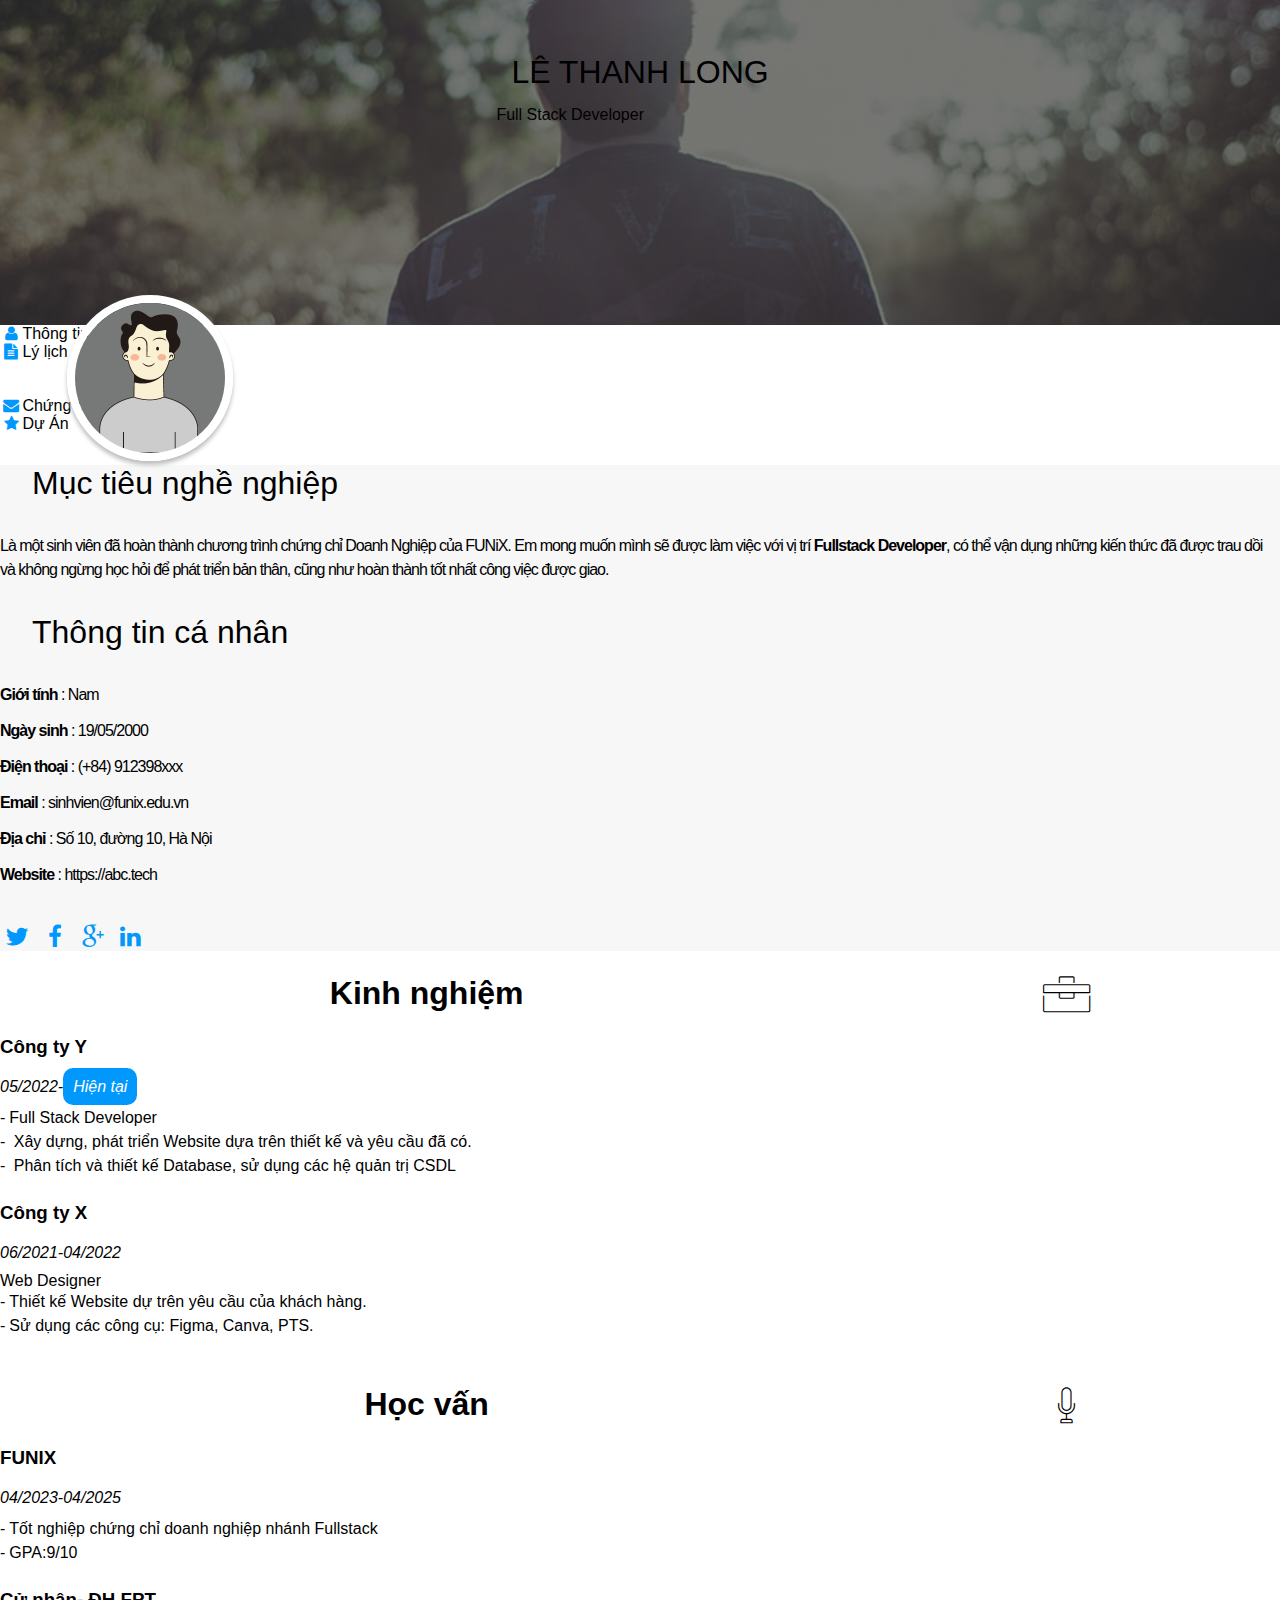
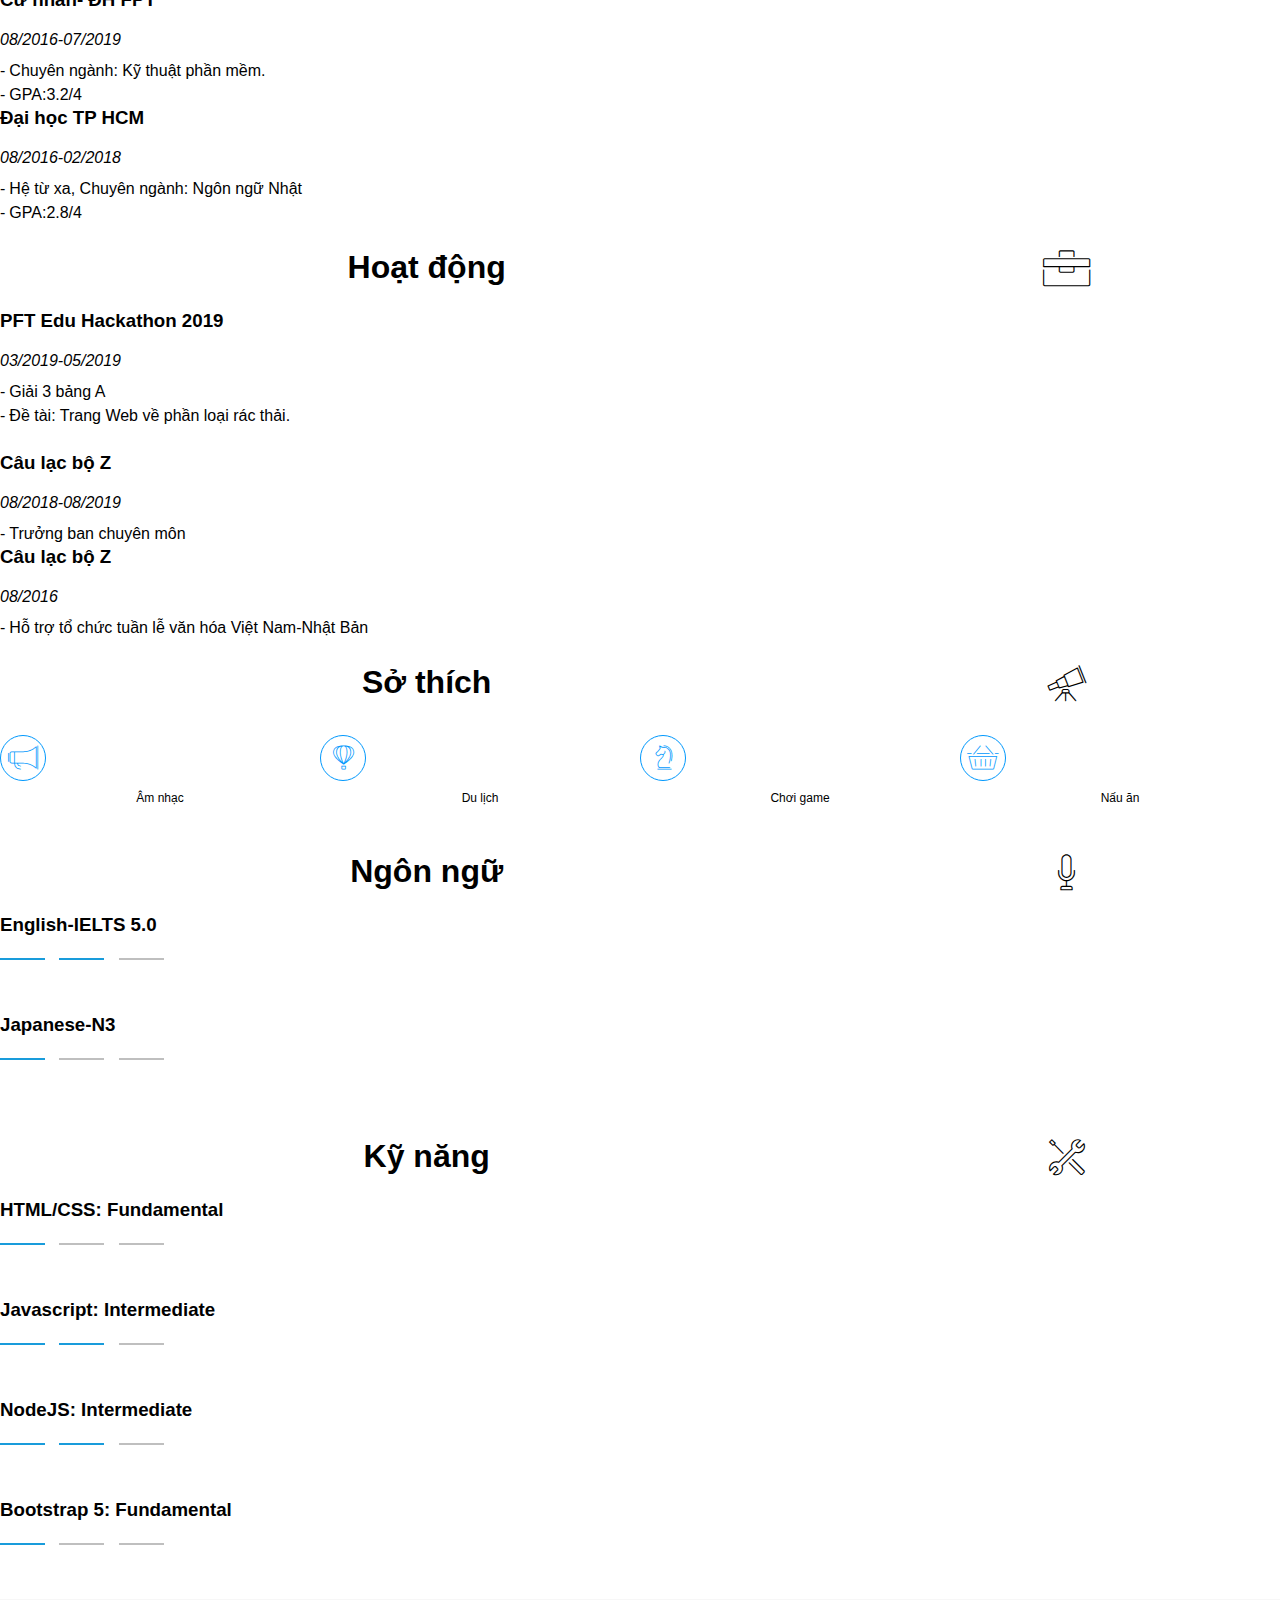
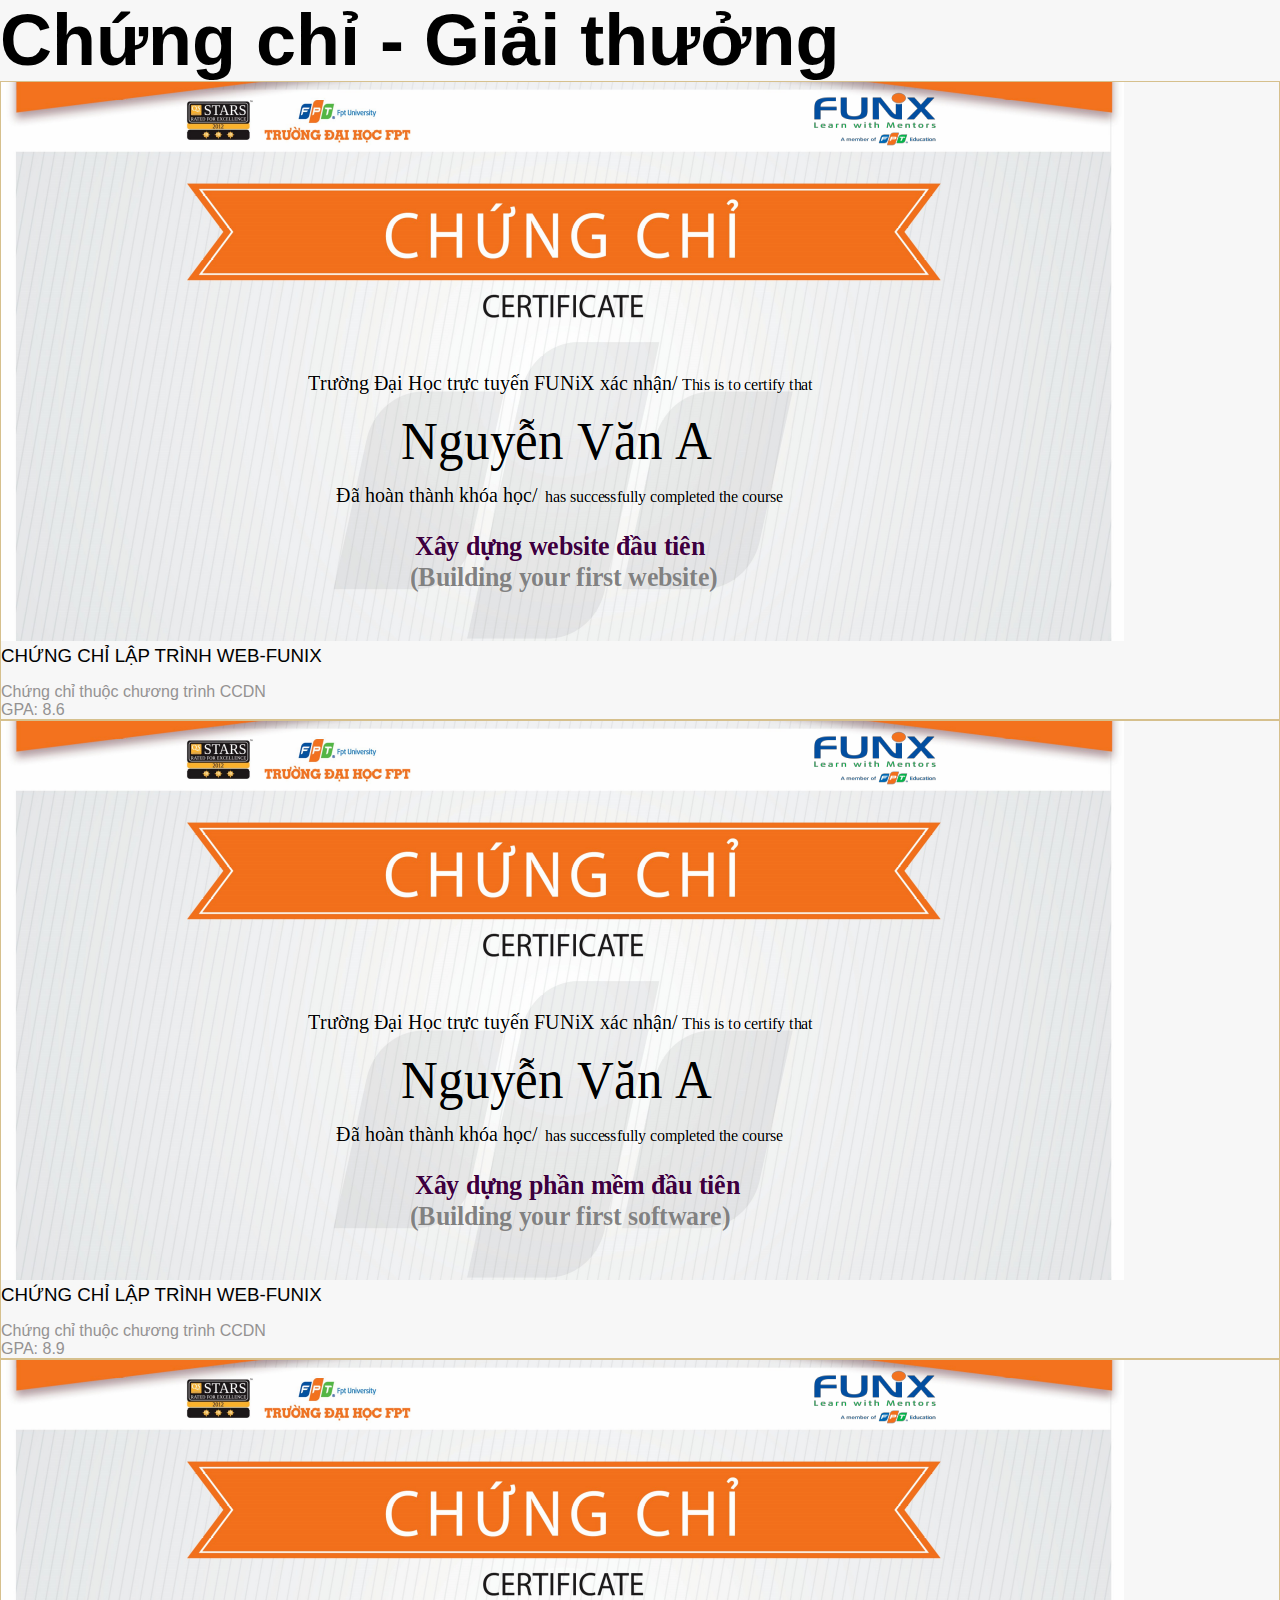
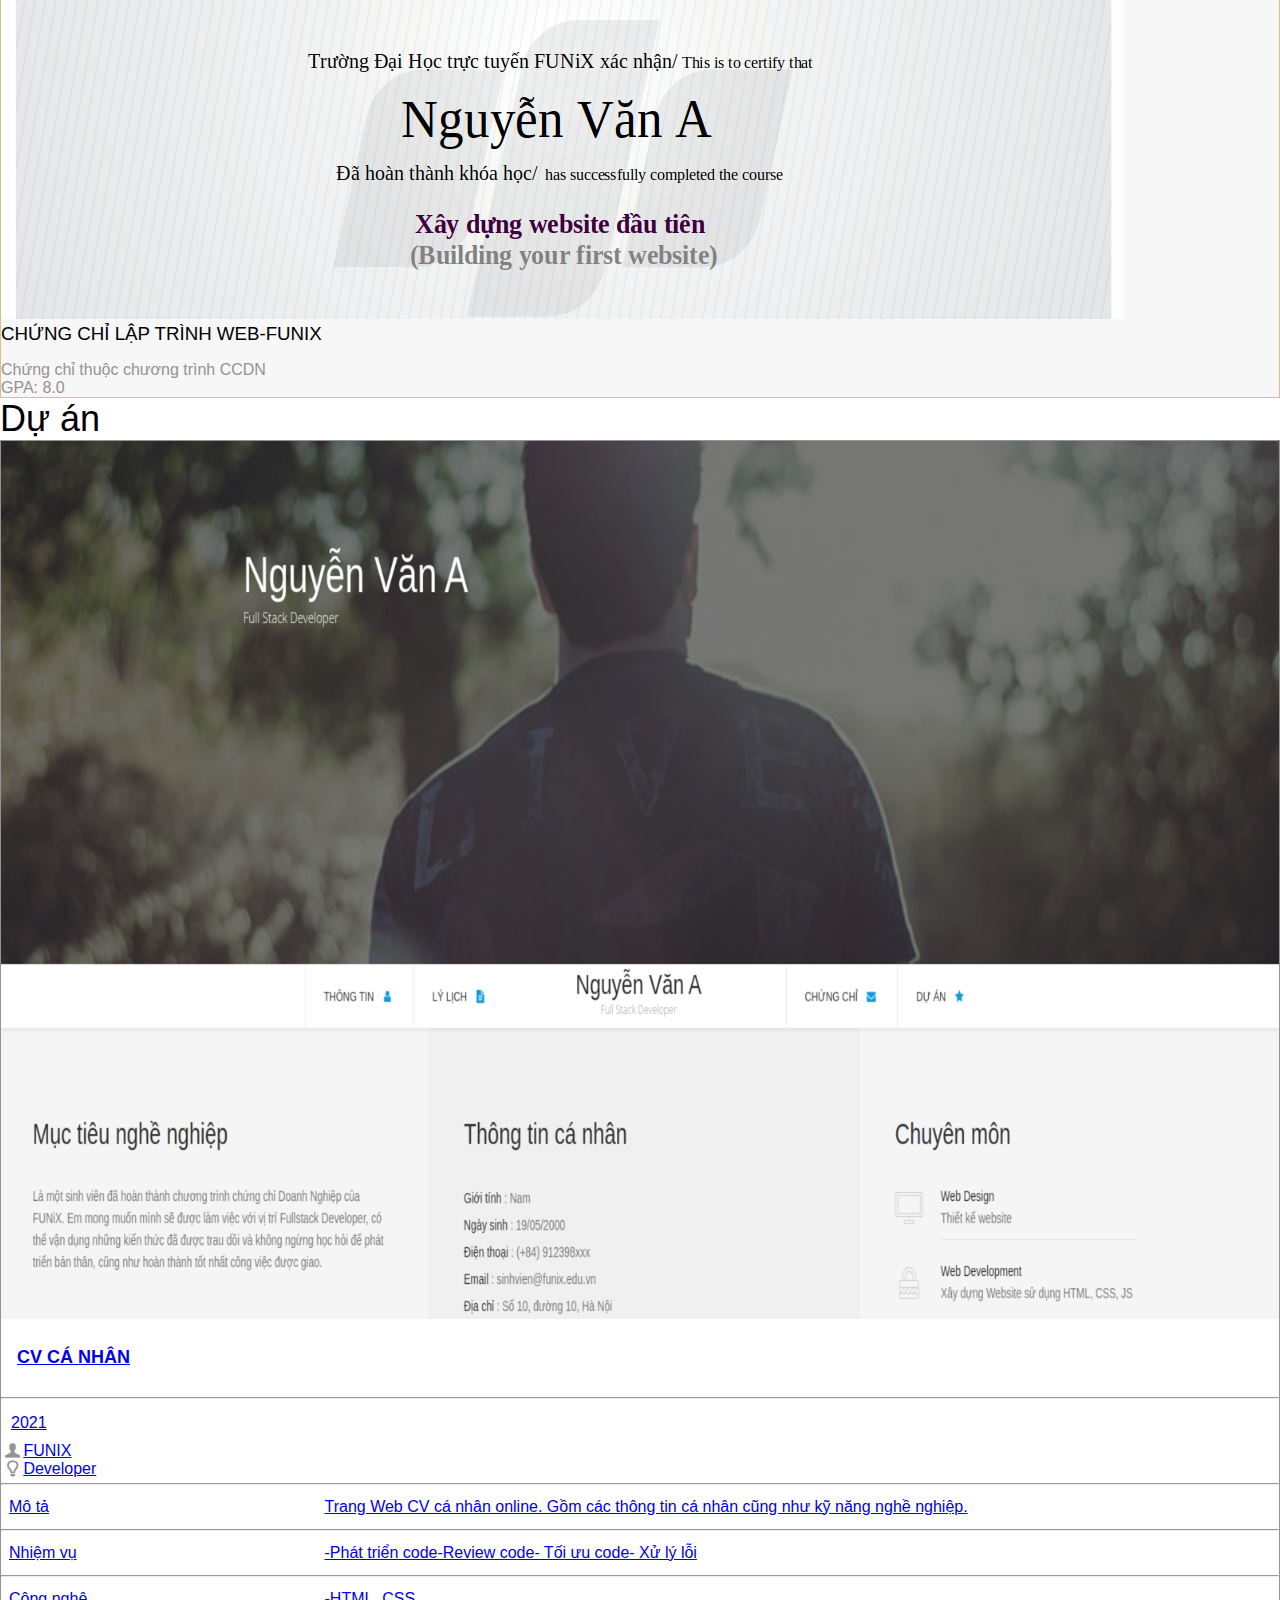
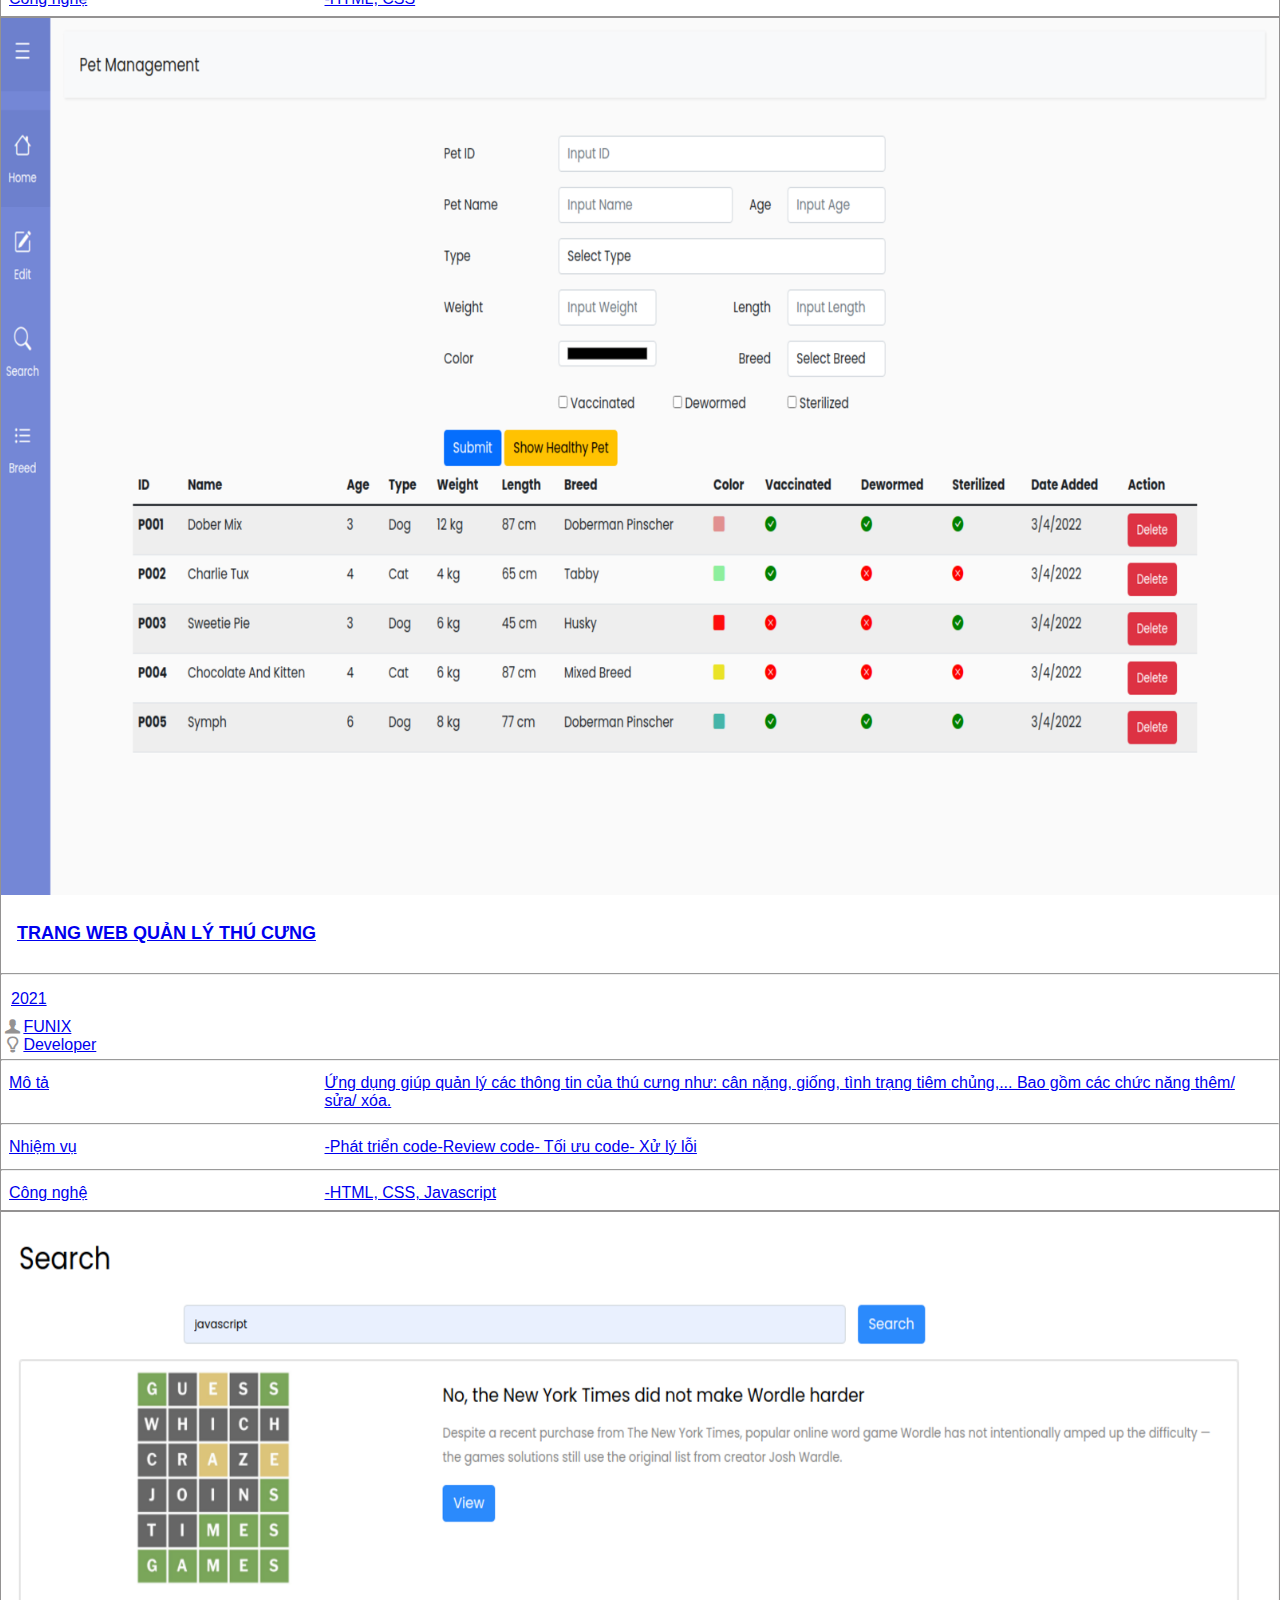
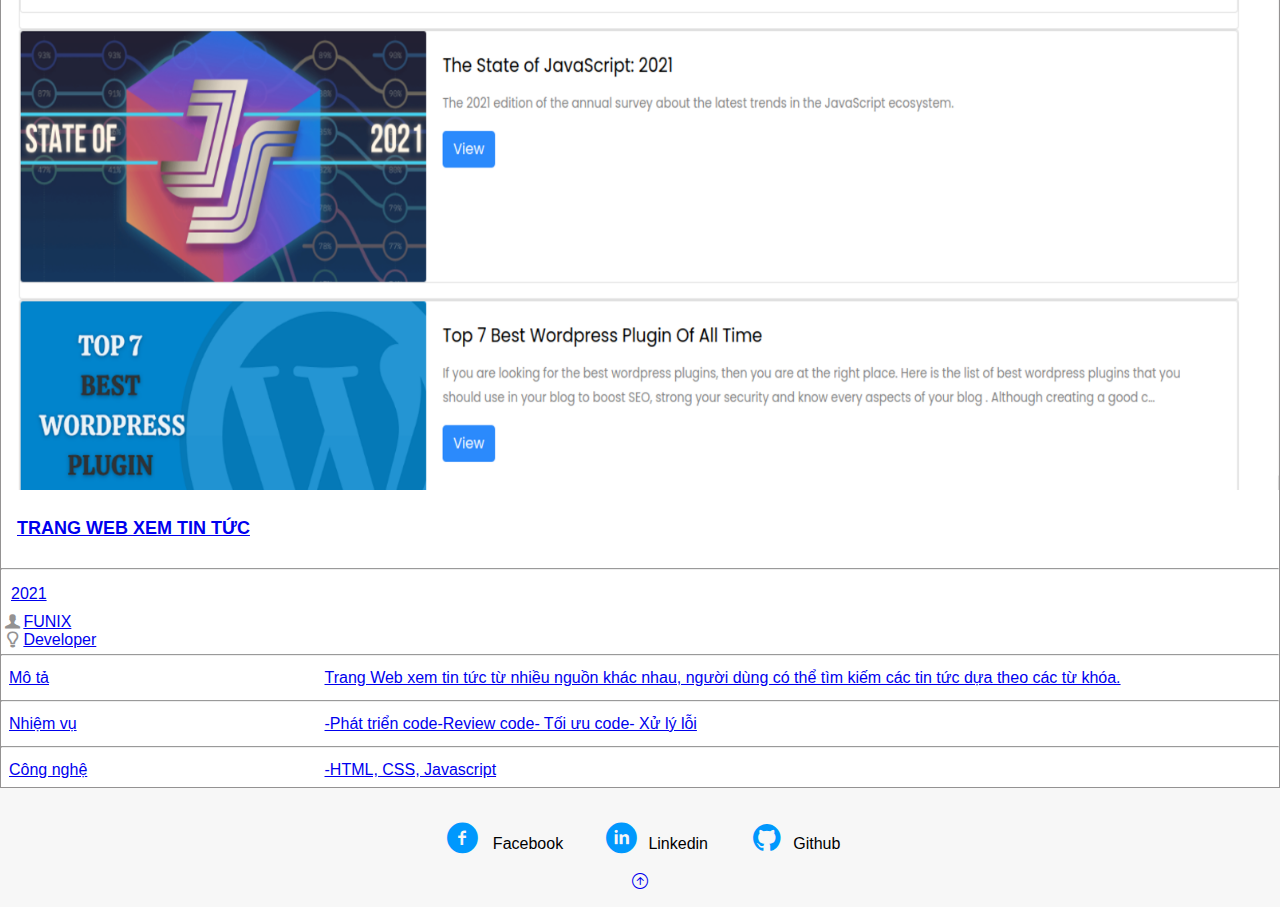
<file: index.html>
<!DOCTYPE html>
<html lang="en">
  <head>
    <meta charset="UTF-8" />
    <meta http-equiv="X-UA-Compatible" content="IE=edge" />
    <meta name="viewport" content="width=device-width, initial-scale=1.0" />
    <!-- Bootstrap -->
    <link
      href="https://cdn.jsdelivr.net/npm/bootstrap@5.1.3/dist/css/bootstrap.min.css"
      rel="stylesheet"
      integrity="sha384-1BmE4kWBq78iYhFldvKuhfTAU6auU8tT94WrHftjDbrCEXSU1oBoqyl2QvZ6jIW3"
      crossorigin="anonymous"
    />
    <!-- Bootstrap Icon CDN -->
    <!-- Option 1: Include in HTML -->
    <link
      rel="stylesheet"
      href="https://cdn.jsdelivr.net/npm/bootstrap-icons@1.3.0/font/bootstrap-icons.css"
    />
    <!-- Link CSS -->
    <link rel="stylesheet" href="css/style.css" />
    <link rel="stylesheet" href="css/font.css" />
    <link rel="stylesheet" href="css/laptop.css" />
    <link rel="stylesheet" href="css/tablet.css" />
    <link rel="stylesheet" href="css/mobile.css" />
    <title>Assignment 03</title>
  </head>

  <body>
    <!-- Banner -->
    <div id="banner" style="padding: 50px" class="text-center text-white">
      <div class="container">
        <div class="banner-content">
          <h1 id="name">lê thanh long</h1>
          <span id="position">Full Stack Developer</span>
        </div>
      </div>
    </div>

    <!-- Navbar -->
    <section id="nav-bar" class="text-start text-md-center p-3">
      <nav class="container d-md-flex justify-content-around">
        <div class="navbar-item">
          <a href="#about" class="text-uppercase"
            ><i class="icon-user"></i>Thông tin</a
          >
        </div>
        <div class="navbar-item">
          <a href="#job-info" class="text-uppercase"
            ><i class="icon-doc-text-inv"></i>Lý lịch</a
          >
        </div>
        <div class="navbar-item">
          <div id="nav-bar-name" class="d-none">
            <div id="avatar" class="d-none">
              <img id="avatar-image" src="/images/default-avatar.webp" />
            </div>
            <p id="name">Lê Thanh Long</p>
            <p id="position">Full Stack Developer</p>
          </div>
        </div>
        <div class="navbar-item">
          <a href="#certificate" class="text-uppercase"
            ><i class="icon-mail-alt"></i>Chứng chỉ</a
          >
        </div>
        <div class="navbar-item">
          <a href="#project" class="text-uppercase"
            ><i class="icon-star-1"></i>Dự Án</a
          >
        </div>
      </nav>
    </section>

    <!-- Personal information -->
    <section id="about" class="bg-grey p-5">
      <div class="container">
        <div class="row">
          <div class="col-md-6 bg-info p-5 text-center text-md-start">
            <div id="target" class="d-flex justify-content-md-end">
              <div class="target-content w-75">
                <h1 class="card-title">Mục tiêu nghề nghiệp</h1>
                <div class="">
                  <p>
                    Là một sinh viên đã hoàn thành chương trình chứng chỉ Doanh
                    Nghiệp của FUNiX. Em mong muốn mình sẽ được làm việc với vị
                    trí
                    <b>Fullstack Developer</b>, có thể vận dụng những kiến thức
                    đã được trau dồi và không ngừng học hỏi để phát triển bản
                    thân, cũng như hoàn thành tốt nhất công việc được giao.
                  </p>
                </div>
              </div>
            </div>
          </div>
          <div
            class="col-md-6 bg-secondary text-light p-5 text-center text-md-start"
          >
            <div id="personal-info">
              <div class="personal-info-content w-75">
                <h1 class="card-title">Thông tin cá nhân</h1>
                <ul class="mt-40 info">
                  <li><b>Giới tính</b> : Nam</li>
                  <li><b>Ngày sinh</b> : 19/05/2000</li>
                  <li><b>Điện thoại</b> : (+84) 912398xxx</li>
                  <li><b>Email</b> : sinhvien@funix.edu.vn</li>
                  <li><b>Địa chỉ</b> : Số 10, đường 10, Hà Nội</li>
                  <li><b>Website</b> : https://abc.tech</li>
                </ul>
                <i class="icon-twitter"></i>
                <i class="icon-facebook"></i>
                <i class="icon-gplus"></i>
                <i class="icon-linkedin"></i>
              </div>
            </div>
          </div>
        </div>
      </div>
    </section>

    <!-- Job information -->
    <section id="job-info" class="p-5">
      <div class="container">
      
        <div class="row job-info-items g-4">
          <div class="col-md-6 col-lg-4">
            <div class="card job-info-item h-100 p-5">
              <div class="job-info-title">
                <h1>Kinh nghiệm</h1>
                <i class="ic-toolbox"></i>
              </div>
              <div class="job-info-content">
                <div class="job-info-conten-item">
                  <h3>Công ty Y</h3>
                  <i>05/2022-<span id="present">Hiện tại</span></i>
                  <ul>
                    <li>Full Stack Developer</li>
                    <li>
                      Xây dựng, phát triển Website dựa trên thiết kế và yêu cầu
                      đã có.
                    </li>
                    <li>
                      Phân tích và thiết kế Database, sử dụng các hệ quản trị
                      CSDL
                    </li>
                  </ul>
                </div>
                <div class="job-info-conten-item">
                  <h3>Công ty X</h3>
                  <i>06/2021-04/2022</i>
                  <p>Web Designer</p>
                  <ul>
                    <li>Thiết kế Website dự trên yêu cầu của khách hàng.</li>
                    <li>Sử dụng các công cụ: Figma, Canva, PTS.</li>
                  </ul>
                </div>
              </div>
            </div>
          </div>
          <div class="col-md-6 col-lg-4">
            <div class="card job-info-item h-100 p-5">
              <div class="job-info-title">
                <h1>Học vấn</h1>
                <i class="ic-mic"></i>
              </div>
              <div class="job-info-content">
                <div class="job-info-conten-item">
                  <h3>FUNIX</h3>
                  <i>04/2023-04/2025</i>
                  <ul>
                    <li>Tốt nghiệp chứng chỉ doanh nghiệp nhánh Fullstack</li>
                    <li>GPA:9/10</li>
                  </ul>
                </div>
                <div>
                  <h3>Cử nhân- ĐH FPT</h3>
                  <i>08/2016-07/2019</i>
                  <ul>
                    <li>Chuyên ngành: Kỹ thuật phần mềm.</li>
                    <li>GPA:3.2/4</li>
                  </ul>
                </div>
                <div>
                  <h3>Đại học TP HCM</h3>
                  <i>08/2016-02/2018</i>
                  <ul>
                    <li>Hệ từ xa, Chuyên ngành: Ngôn ngữ Nhật</li>
                    <li>GPA:2.8/4</li>
                  </ul>
                </div>
              </div>
            </div>
          </div>
          <div class="col-md-6 col-lg-4">
            <div class="card job-info-item h-100 p-5">
              <div class="job-info-title">
                <h1>Hoạt động</h1>
                <i class="ic-toolbox"></i>
              </div>
              <div class="job-info-content">
                <div class="job-info-conten-item">
                  <h3>PFT Edu Hackathon 2019</h3>
                  <i>03/2019-05/2019</i>
                  <ul>
                    <li>Giải 3 bảng A</li>
                    <li>Đề tài: Trang Web về phần loại rác thải.</li>
                  </ul>
                </div>
                <div>
                  <h3>Câu lạc bộ Z</h3>
                  <i>08/2018-08/2019</i>
                  <ul>
                    <li>Trưởng ban chuyên môn</li>
                  </ul>
                </div>
                <div>
                  <h3>Câu lạc bộ Z</h3>
                  <i>08/2016</i>
                  <ul>
                    <li>Hỗ trợ tổ chức tuần lễ văn hóa Việt Nam-Nhật Bản</li>
                  </ul>
                </div>
              </div>
            </div>
          </div>
          <div class="col-md-6 col-lg-4">
            <div class="card job-info-item h-100 p-5">
              <div class="job-info-title">
                <h1>Sở thích</h1>
                <i class="ic-telescope"></i>
              </div>
              <div class="job-info-content">
                <div class="job-info-content-habit">
                  <div class="job-info-conten-item">
                    <i class="ic-megaphone"></i>
                    <p>Âm nhạc</p>
                  </div>
                  <div>
                    <i class="ic-hotairballoon"></i>
                    <p>Du lịch</p>
                  </div>
                  <div>
                    <i class="ic-strategy"></i>
                    <p>Chơi game</p>
                  </div>
                  <div>
                    <i class="ic-basket"></i>
                    <p>Nấu ăn</p>
                  </div>
                </div>
              </div>
            </div>
          </div>
          <div class="col-md-6 col-lg-4">
            <div class="card job-info-item h-100 p-5">
              <div class="job-info-title">
                <h1>Ngôn ngữ</h1>
                <i class="ic-mic"></i>
              </div>
              <div class="job-info-content">
                <div>
                  <h3>English-IELTS 5.0</h3>
                  <div class="content-bars">
                    <span class="content-bar-blue"></span>
                    <span class="content-bar-blue"></span>
                    <span class="content-bar-grey"></span>
                  </div>
                </div>
                <div>
                  <h3>Japanese-N3</h3>
                  <div class="content-bars">
                    <span class="content-bar-blue"></span>
                    <span class="content-bar-grey"></span>
                    <span class="content-bar-grey"></span>
                  </div>
                </div>
              </div>
            </div>
          </div>
          <div class="col-md-6 col-lg-4">
            <div class="card job-info-item h-100 p-5">
              <div class="job-info-title">
                <h1>Kỹ năng</h1>
                <i class="ic-tools-2"></i>
              </div>
              <div class="job-info-content">
                <div>
                  <h3>HTML/CSS: Fundamental</h3>
                  <div class="content-bars">
                    <span class="content-bar-blue"></span>
                    <span class="content-bar-grey"></span>
                    <span class="content-bar-grey"></span>
                  </div>
                </div>
                <div>
                  <h3>Javascript: Intermediate</h3>
                  <div class="content-bars">
                    <span class="content-bar-blue"></span>
                    <span class="content-bar-blue"></span>
                    <span class="content-bar-grey"></span>
                  </div>
                </div>
                <div>
                  <h3>NodeJS: Intermediate</h3>
                  <div class="content-bars">
                    <span class="content-bar-blue"></span>
                    <span class="content-bar-blue"></span>
                    <span class="content-bar-grey"></span>
                  </div>
                </div>
                <div>
                  <h3>Bootstrap 5: Fundamental</h3>
                  <div class="content-bars">
                    <span class="content-bar-blue"></span>
                    <span class="content-bar-grey"></span>
                    <span class="content-bar-grey"></span>
                  </div>
                </div>
              </div>
            </div>
          </div>
        </div>
      </div>
    </section>

    <!-- Certificate/ Reward -->
    <section id="certificate" class="bg-grey p-5">
      <div class="container">
        <div class="section-title">
          <h1>Chứng chỉ - Giải thưởng</h1>
        </div>

        <div class="row certificate-items">
          <div class="col-md-6 col-lg-6">
            <div class="row certificate-item p-3">
              <div class="col-md">
                <img src="images/Cert_DBI.png" class="img-fluid" />
              </div>
              <div class="col-sm">
                <div>
                  <h3 class="fs-5">Chứng chỉ lập trình Web-Funix</h3>
                  <ul>
                    <li>Chứng chỉ thuộc chương trình CCDN</li>
                    <li>GPA: 8.6</li>
                  </ul>
                </div>
              </div>
            </div>
          </div>
          <div class="col-md-6 col-lg-6">
            <div class="row certificate-item p-3">
              <div class="col-md">
                <img src="images/Cert_PRF.png" class="img-fluid" />
              </div>
              <div class="col-sm">
                <div>
                  <h3 class="fs-5">Chứng chỉ lập trình Web-Funix</h3>
                  <ul>
                    <li>Chứng chỉ thuộc chương trình CCDN</li>
                    <li>GPA: 8.9</li>
                  </ul>
                </div>
              </div>
            </div>
          </div>
          <div class="col-md-6 col-lg-6">
            <div class="row certificate-item p-3">
              <div class="col-md">
                <img src="images/Cert_WEB.png" class="img-fluid" />
              </div>
              <div class="col-sm">
                <div>
                  <h3 class="fs-5">Chứng chỉ lập trình Web-Funix</h3>
                  <ul>
                    <li>Chứng chỉ thuộc chương trình CCDN</li>
                    <li>GPA: 8.0</li>
                  </ul>
                </div>
              </div>
            </div>
          </div>
        </div>
      </div>
    </section>

    <!-- Projects -->
    <section id="project" class="p-5">
      <div class="container">
        <h1 class="section-title">Dự án</h1>
        <div class="row project-items g-3">
          <div class="col-md-4">
            <!-- project-1 -->
            <a class="link-project-item text-reset text-decoration-none" href="project-1.html">
           <div class="project-item h-100">
             <div class="project-item-content">
               <img src="images/project_1.png" />
               <h3>CV cá nhân</h3>
               <hr class="hr-space" />
               <div class="project-item-content-time d-md-flex align-items-center justify-content-around">
                 <p class="year bg-primary text-center text-white">2021</p>
                 <p><i class="icon-user-1"></i>FUNIX</p>
                 <p><i class="icon-lamp"></i>Developer</p>
               </div>
               <hr class="hr-space" />
               <div class="project-item-content-describe">
                 <div class="project-item-content-describe-item">
                   <p>Mô tả</p>
                   <p>
                     Trang Web CV cá nhân online. Gồm các thông tin cá nhân cũng
                     như kỹ năng nghề nghiệp.
                   </p>
                 </div>
                 <hr class="hr-space" />
                 <div class="project-item-content-describe-item">
                   <p>Nhiệm vụ</p>
                   <p>-Phát triển code-Review code- Tối ưu code- Xử lý lỗi</p>
                 </div>
                 <hr class="hr-space" />
                 <div class="project-item-content-describe-item">
                   <p>Công nghệ</p>
                   <p>-HTML, CSS</p>
                 </div>
               </div>
             </div>
           </div>
          </a>
        </div>
        <div class="col-md-4">
          <!-- Project 2 -->
          <a class="link-project-item text-reset text-decoration-none" href="project-2.html">
            <div class="project-item h-100">
              <div class="project-item-content">
                <img src="images/project_2.png" />
                <h3>Trang Web quản lý thú cưng</h3>
                <hr class="hr-space" />
                <div class="project-item-content-time d-md-flex align-items-center justify-content-around">
                  <p class="year bg-primary text-center text-white">2021</p>
                  <p><i class="icon-user-1"></i>FUNIX</p>
                  <p><i class="icon-lamp"></i>Developer</p>
                </div>
                <hr class="hr-space" />
                <div class="project-item-content-describe">
                  <div class="project-item-content-describe-item">
                    <p>Mô tả</p>
                    <p>
                      Ứng dụng giúp quản lý các thông tin của thú cưng như: cân
                      nặng, giống, tình trạng tiêm chủng,... Bao gồm các chức năng
                      thêm/ sửa/ xóa.
                    </p>
                  </div>
                  <hr class="hr-space" />
                  <div class="project-item-content-describe-item">
                    <p>Nhiệm vụ</p>
                    <p>-Phát triển code-Review code- Tối ưu code- Xử lý lỗi</p>
                  </div>
                  <hr class="hr-space" />
                  <div class="project-item-content-describe-item">
                    <p>Công nghệ</p>
                    <p>-HTML, CSS, Javascript</p>
                  </div>
                </div>
              </div>
            </div>
          </a>
            </div>
            <div class="col-md-4">
              <!-- Project 3 -->
              <a class="link-project-item text-reset text-decoration-none" href="project-3.html">
            <div class="project-item h-100">
              <div class="project-item-content">
                <img src="images/project_3.png" />
                <h3>Trang Web xem tin tức</h3>
                <hr class="hr-space" />
                <div class="project-item-content-time d-md-flex align-items-center justify-content-around">
                  <p class="year bg-primary text-center text-white">2021</p>
                  <p><i class="icon-user-1"></i>FUNIX</p>
                  <p><i class="icon-lamp"></i>Developer</p>
                </div>
                <hr class="hr-space" />
                <div class="project-item-content-describe">
                  <div class="project-item-content-describe-item">
                    <p>Mô tả</p>
                    <p>
                      Trang Web xem tin tức từ nhiều nguồn khác nhau, người dùng
                      có thể tìm kiếm các tin tức dựa theo các từ khóa.
                    </p>
                  </div>
                  <hr class="hr-space" />
                  <div class="project-item-content-describe-item">
                    <p>Nhiệm vụ</p>
                    <p>-Phát triển code-Review code- Tối ưu code- Xử lý lỗi</p>
                  </div>
                  <hr class="hr-space" />
                  <div class="project-item-content-describe-item">
                    <p>Công nghệ</p>
                    <p>-HTML, CSS, Javascript</p>
                  </div>
                </div>
              </div>
            </div>
          </a>
          </div>
         
        
         
      </div>
    </section>
          </div>
         
    <!-- Footer -->
    <section id="footer" class="bg-grey position-relative">
      <div class="container">
        <ul>
          <li class="footer-item">
            <div class="footer-item-content d-flex align-items-center">
              <i class="icon-facebook-circled"></i>
              Facebook
            </div>
          </li>
          <li class="footer-item">
            <div class="footer-item-content d-flex align-items-center">
              <i class="icon-linkedin-circled"></i>Linkedin
            </div>
          </li>
          <li class="footer-item">
            <div class="footer-item-content d-flex align-items-center">
              <i class="icon-github-circled"></i>Github
            </div>
          </li>
        </ul>
        <a href="#" class="position-absolute bottom-0 end-0 p-5">
          <i class="bi bi-arrow-up-circle h1"></i>
        </a>
      </div>
    </section>

    <!-- Bootstrap -->
    <script
      src="https://cdn.jsdelivr.net/npm/bootstrap@5.1.3/dist/js/bootstrap.bundle.min.js"
      integrity="sha384-ka7Sk0Gln4gmtz2MlQnikT1wXgYsOg+OMhuP+IlRH9sENBO0LRn5q+8nbTov4+1p"
      crossorigin="anonymous"
    ></script>
  </body>
</html>
</file>
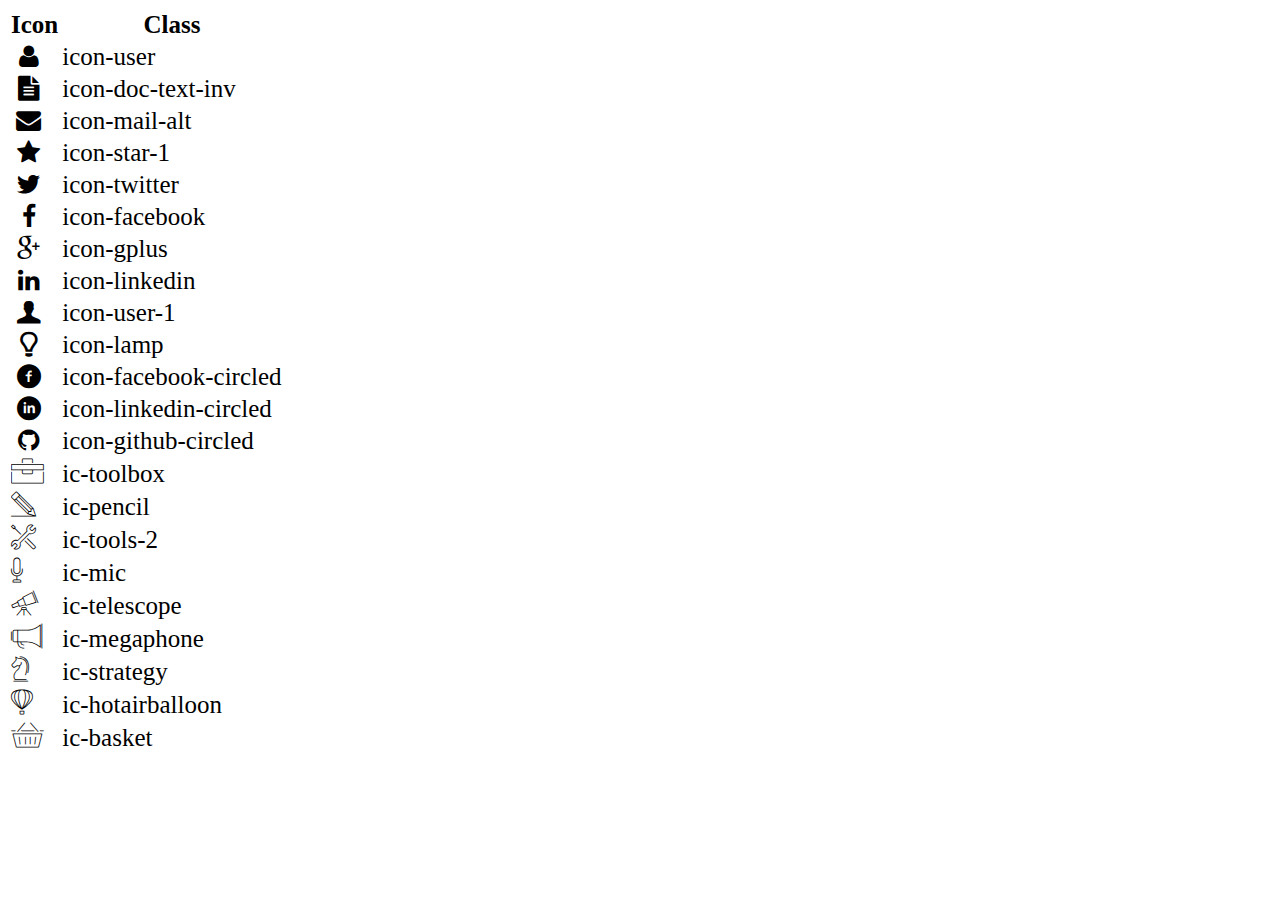
<file: icon-list.html>
<!DOCTYPE html>
<html lang="en">

<head>
    <meta charset="UTF-8">
    <meta http-equiv="X-UA-Compatible" content="IE=edge">
    <meta name="viewport" content="width=device-width, initial-scale=1.0">
    <link rel="stylesheet" href="css/font.css">
    <title>Icon List</title>
</head>

<body>
    <table style="font-size: 25px;">
        <thead>
            <tr>
                <th>Icon</th>
                <th>Class</th>
            </tr>
        </thead>
        <tbody>
            <tr>
                <td><i class="icon-user"></i></td>
                <td>icon-user</td>
            </tr>
            <tr>
                <td><i class="icon-doc-text-inv"></i></td>
                <td>icon-doc-text-inv</td>
            </tr>
            <tr>
                <td><i class="icon-mail-alt"></i></td>
                <td>icon-mail-alt</td>
            </tr>
            <tr>
                <td><i class="icon-star-1"></i></td>
                <td>icon-star-1</td>
            </tr>
            <tr>
                <td><i class="icon-twitter"></i></td>
                <td>icon-twitter</td>
            </tr>
            <tr>
                <td><i class="icon-facebook"></i></td>
                <td>icon-facebook</td>
            </tr>
            <tr>
                <td><i class="icon-gplus"></i></td>
                <td>icon-gplus</td>
            </tr>
            <tr>
                <td><i class="icon-linkedin"></i></td>
                <td>icon-linkedin</td>
            </tr>
            <tr>
                <td><i class="icon-user-1"></i></td>
                <td>icon-user-1</td>
            </tr>
            <tr>
                <td><i class="icon-lamp"></i></td>
                <td>icon-lamp</td>
            </tr>
            <tr>
                <td><i class="icon-facebook-circled"></i></td>
                <td>icon-facebook-circled</td>
            </tr>
            <tr>
                <td><i class="icon-linkedin-circled"></i></td>
                <td>icon-linkedin-circled</td>
            </tr>
            <tr>
                <td><i class="icon-github-circled"></i></td>
                <td>icon-github-circled</td>
            </tr>
            <tr>
                <td><i class="ic-toolbox"></i></td>
                <td>ic-toolbox</td>
            </tr>
            <tr>
                <td><i class="ic-pencil"></i></td>
                <td>ic-pencil</td>
            </tr>
            <tr>
                <td><i class="ic-tools-2"></i></td>
                <td>ic-tools-2</td>
            </tr>

            <tr>
                <td><i class="ic-mic"></i></td>
                <td>ic-mic</td>
            </tr>
            <tr>
                <td><i class="ic-telescope"></i></td>
                <td>ic-telescope</td>
            </tr>
            <tr>
                <td><i class="ic-megaphone"></i></td>
                <td>ic-megaphone</td>
            </tr>
            <tr>
                <td><i class="ic-strategy"></i></td>
                <td>ic-strategy</td>
            </tr>
            <tr>
                <td><i class="ic-hotairballoon"></i></td>
                <td>ic-hotairballoon</td>
            </tr>
            <tr>
                <td><i class="ic-basket"></i></td>
                <td>ic-basket</td>
            </tr>
        </tbody>
    </table>
</body>

</html>
</file>
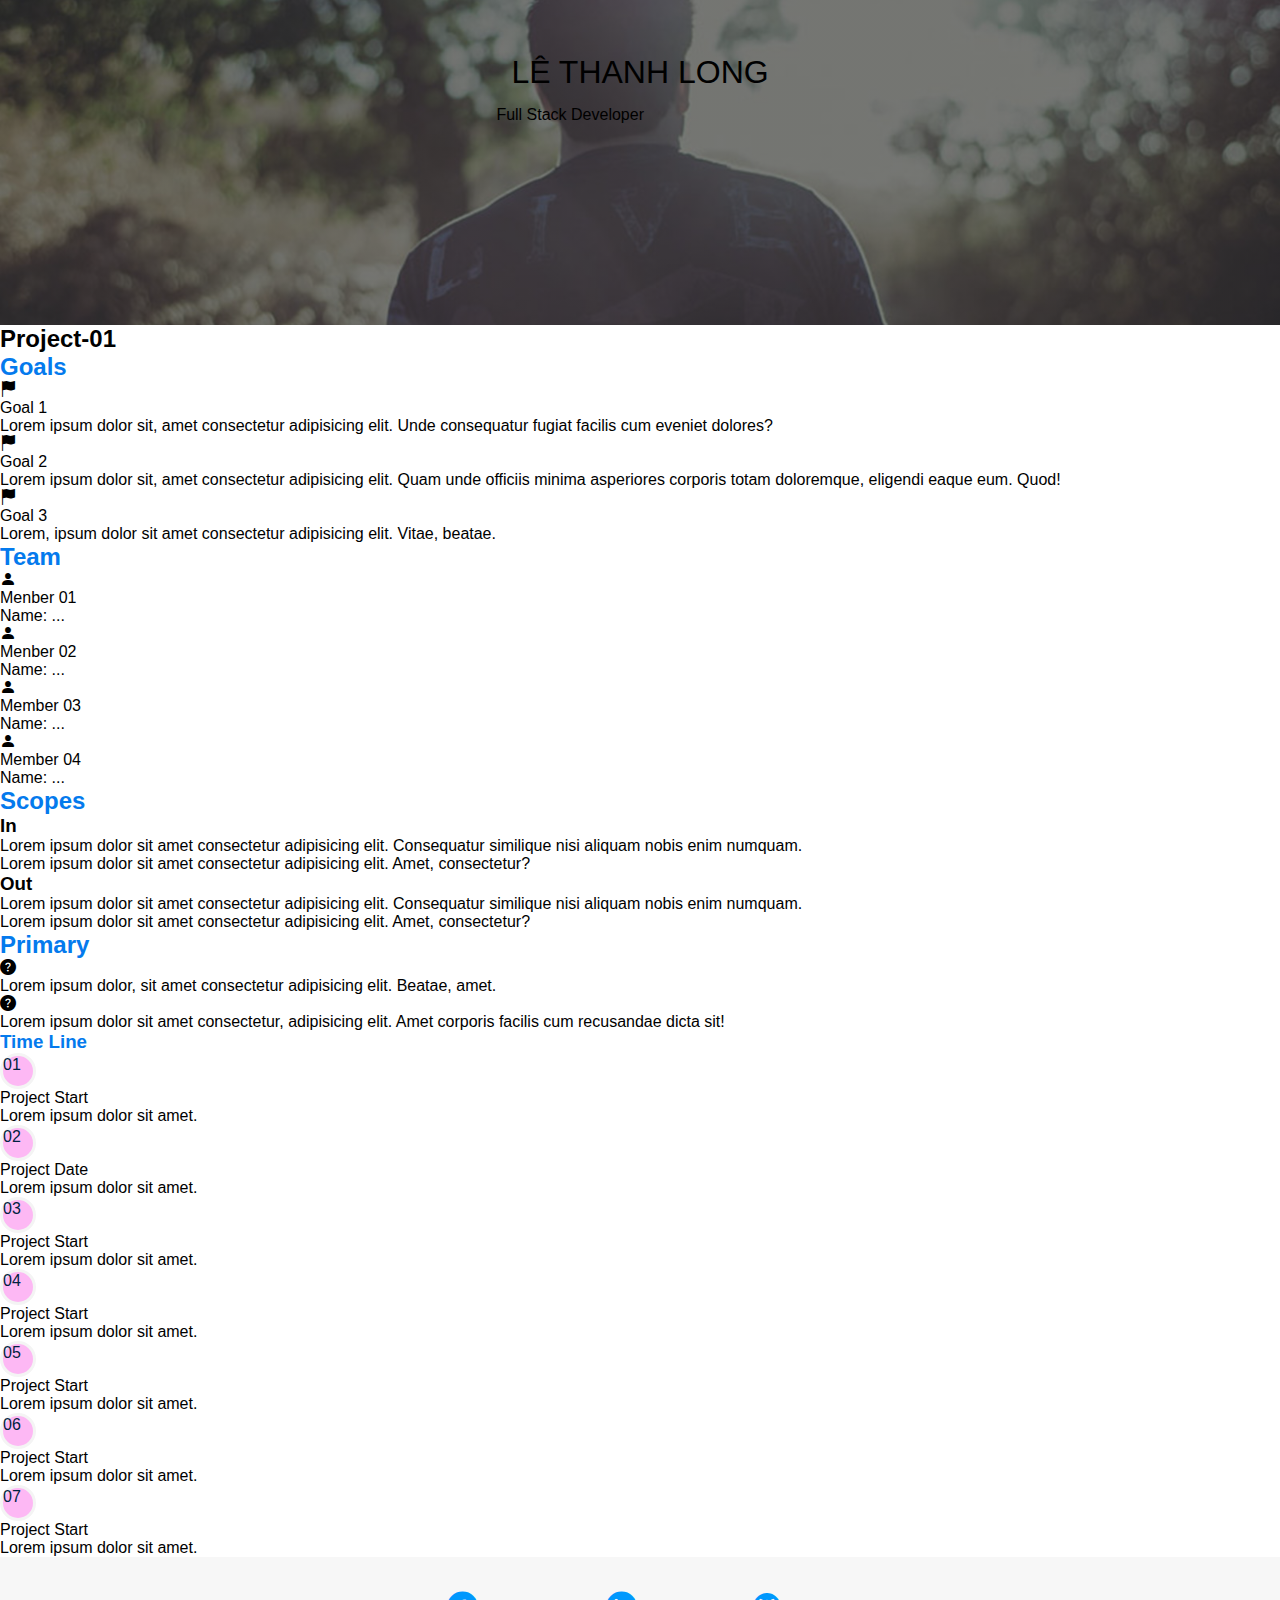
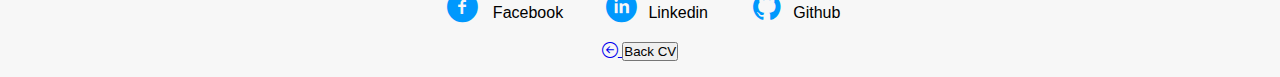
<file: project-1.html>
<!DOCTYPE html>
<html lang="en">
  <head>
    <meta charset="UTF-8" />
    <meta http-equiv="X-UA-Compatible" content="IE=edge" />
    <meta name="viewport" content="width=device-width, initial-scale=1.0" />
    <!-- Bootstrap -->
    <link
      href="https://cdn.jsdelivr.net/npm/bootstrap@5.1.3/dist/css/bootstrap.min.css"
      rel="stylesheet"
      integrity="sha384-1BmE4kWBq78iYhFldvKuhfTAU6auU8tT94WrHftjDbrCEXSU1oBoqyl2QvZ6jIW3"
      crossorigin="anonymous"
    />
    <!-- Bootstrap Icon CDN -->
    <!-- Option 1: Include in HTML -->
    <link
      rel="stylesheet"
      href="https://cdn.jsdelivr.net/npm/bootstrap-icons@1.3.0/font/bootstrap-icons.css"
    />
    <!-- Link CSS -->
    <link rel="stylesheet" href="css/style.css" />
    <link rel="stylesheet" href="css/font.css" />
    <link rel="stylesheet" href="css/laptop.css" />
    <link rel="stylesheet" href="css/tablet.css" />
    <link rel="stylesheet" href="css/mobile.css" />
    <title>Assignment 03- Project-01</title>
  </head>

  <body>
    <!-- Banner -->
    <div id="banner" style="padding: 50px" class="text-center text-white">
      <div class="container">
        <div class="banner-content">
          <h1 id="name">lê thanh long</h1>
          <span id="position">Full Stack Developer</span>
        </div>
      </div>
    </div>

    <!-- Project Charter -->
    <section class="charter p-5 bg-dark text-light">
      <div class="container">
        <h2 class="text-center text-uppercase">Project-01</h2>
        <div class="row border border-light">
          <div class="col-md-9">
            <div class="row">
              <!-- Goals -->
              <div class="col-md-8">
                <h2 class="title border-bottom">Goals</h2>
                <div class="flex-column">
                  <div class="row border-bottom m-1">
                    <div
                      class="col-3 d-flex justify-content-center"
                    >
                      <p class="h1">
                          <i class="bi bi-flag-fill"></i>
                      </p>
                    </div>
                    <div class="col">
                      <p class="fw-bold">Goal 1</p>
                      <p class="">
                        Lorem ipsum dolor sit, amet consectetur adipisicing
                        elit. Unde consequatur fugiat facilis cum eveniet
                        dolores?
                      </p>
                    </div>
                  </div>
                  <div class="row border-bottom m-2">
                    <div
                      class="col-3 d-flex justify-content-center align-items-center"
                    >
                    <p class="h1">
                        <i class="bi bi-flag-fill"></i>
                    </p>
                    </div>
                    <div class="col">
                      <p class="fw-bold">Goal 2</p>
                      <p class="">Lorem ipsum dolor sit, amet consectetur adipisicing elit. Quam unde officiis minima asperiores corporis totam doloremque, eligendi eaque eum. Quod!</p>
                    </div>
                  </div>
                  <div class="row border-bottom m-2">
                    <div
                      class="col-3 d-flex justify-content-center align-items-center"
                    >
                    <p class="h1">
                        <i class="bi bi-flag-fill"></i>
                    </p>
                    </div>
                    <div class="col">
                      <p class="fw-bold">Goal 3</p>
                      <p class="">Lorem, ipsum dolor sit amet consectetur adipisicing elit. Vitae, beatae.</p>
                    </div>
                  </div>
                </div>
              </div>
              <!-- Team -->
              <div class="col-md-4">
                <h2 class=" title border-bottom">Team</h2>
                <div class="flex-column">
                    <div class="row m-1">
                      <div
                        class="col-3 d-flex justify-content-center"
                      >
                        <p class="h1">
                            <i class="bi bi-person-fill"></i>
                        </p>
                      </div>
                      <div class="col">
                        <p class="fw-bold">Menber 01</p>
                        <p class="">
                          Name: ...
                        </p>
                      </div>
                    </div>
                    <div class="row m-1">
                      <div
                        class="col-3 d-flex justify-content-center"
                      >
                        <p class="h1">
                            <i class="bi bi-person-fill"></i>
                        </p>
                      </div>
                      <div class="col">
                        <p class="fw-bold">Menber 02</p>
                        <p class="">
                          Name: ...
                        </p>
                      </div>
                    </div>
                    <div class="row m-2">
                      <div
                        class="col-3 d-flex justify-content-center align-items-center"
                      >
                      <p class="h1">
                          <i class="bi bi-person-fill"></i>
                      </p>
                      </div>
                      <div class="col">
                        <p class="fw-bold">Member 03</p>
                        <p class="">Name: ...</p>
                      </div>
                    </div>
                    <div class="row m-2">
                      <div
                        class="col-3 d-flex justify-content-center align-items-center"
                      >
                      <p class="h1">
                          <i class="bi bi-person-fill"></i>
                      </p>
                      </div>
                      <div class="col">
                        <p class="fw-bold">Member 04</p>
                        <p class="">Name: ...</p>
                      </div>
                    </div>
                  </div>
              </div>
            </div>
            <div class="row">
              <!-- Scopes -->
              <div class="col-md-8">
                <h2 class="title border-bottom">Scopes</h2>
                <div class="row">
                    <div class="col-md-6">
                        <h3>In</h3>
                        <p>Lorem ipsum dolor sit amet consectetur adipisicing elit. Consequatur similique nisi aliquam nobis enim numquam.</p>
                        <p>Lorem ipsum dolor sit amet consectetur adipisicing elit. Amet, consectetur?</p>
                    </div>
                    <div class="col-md-6">
                        <h3>Out</h3>
                        <p>Lorem ipsum dolor sit amet consectetur adipisicing elit. Consequatur similique nisi aliquam nobis enim numquam.</p>
                        <p>Lorem ipsum dolor sit amet consectetur adipisicing elit. Amet, consectetur?</p>
                    </div>
                </div>
              </div>
              <!-- Primary -->
              <div class="col-md-4">
                <h2 class="title border-bottom">Primary</h2>
                <div class="flex-column">
                    <div class="row m-1">
                      <div
                        class="col-3 d-flex justify-content-center"
                      >
                        <p class="h1">
                            <i class="bi bi-question-circle-fill"></i>
                        </p>
                      </div>
                      <div class="col">
                        <p class="">
                          Lorem ipsum dolor, sit amet consectetur adipisicing elit. Beatae, amet.
                        </p>
                      </div>
                    </div>
                    <div class="row m-1">
                      <div
                        class="col-3 d-flex justify-content-center"
                      >
                        <p class="h1">
                            <i class="bi bi-question-circle-fill"></i>
                        </p>
                      </div>
                      <div class="col">
                        <p class="">
                          Lorem ipsum dolor sit amet consectetur, adipisicing elit. Amet corporis facilis cum recusandae dicta sit!
                        </p>
                      </div>
                    </div>
                  </div>
              </div>
            </div>
          </div>
          <!-- Time Line -->
          <div class="col-md-3">
            <h3 class="title border-bottom">Time Line</h3>
            <div class="flex-column">
              <div class="row">
                <div
                  class="col-md-3 d-flex justify-content-center align-items-center"
                >
                  <p class="timeline-btn text-center">01</p>
                </div>
                <div class="col">
                  <p class="fw-bold">Project Start</p>
                  <p class="border-bottom">Lorem ipsum dolor sit amet.</p>
                </div>
              </div>
              <div class="row">
                <div
                  class="col-md-3 d-flex justify-content-center align-items-center"
                >
                  <p class="timeline-btn text-center">02</p>
                </div>
                <div class="col">
                  <p class="fw-bold">Project Date</p>
                  <p class="border-bottom">Lorem ipsum dolor sit amet.</p>
                </div>
              </div>
              <div class="row">
                <div
                  class="col-md-3 d-flex justify-content-center align-items-center"
                >
                  <p class="timeline-btn text-center">03</p>
                </div>
                <div class="col">
                  <p class="fw-bold">Project Start</p>
                  <p class="border-bottom">Lorem ipsum dolor sit amet.</p>
                </div>
              </div>
              <div class="row">
                <div
                  class="col-md-3 d-flex justify-content-center align-items-center"
                >
                  <p class="timeline-btn text-center">04</p>
                </div>
                <div class="col">
                  <p class="fw-bold">Project Start</p>
                  <p class="border-bottom">Lorem ipsum dolor sit amet.</p>
                </div>
              </div>
              <div class="row">
                <div
                  class="col-md-3 d-flex justify-content-center align-items-center"
                >
                  <p class="timeline-btn text-center">05</p>
                </div>
                <div class="col">
                  <p class="fw-bold">Project Start</p>
                  <p class="border-bottom">Lorem ipsum dolor sit amet.</p>
                </div>
              </div>
              <div class="row">
                <div
                  class="col-md-3 d-flex justify-content-center align-items-center"
                >
                  <p class="timeline-btn text-center">06</p>
                </div>
                <div class="col">
                  <p class="fw-bold">Project Start</p>
                  <p class="border-bottom">Lorem ipsum dolor sit amet.</p>
                </div>
              </div>
              <div class="row">
                <div
                  class="col-md-3 d-flex justify-content-center align-items-center"
                >
                  <p class="timeline-btn text-center">07</p>
                </div>
                <div class="col">
                  <p class="fw-bold">Project Start</p>
                  <p class="border-bottom">Lorem ipsum dolor sit amet.</p>
                </div>
              </div>
            </div>
          </div>
        </div>
      </div>
    </section>

    <!-- Footer -->
    <section id="footer" class="bg-grey position-relative">
      <div class="container">
        <ul>
          <li class="footer-item">
            <div class="footer-item-content d-flex align-items-center">
              <i class="icon-facebook-circled"></i>
              Facebook
            </div>
          </li>
          <li class="footer-item">
            <div class="footer-item-content d-flex align-items-center">
              <i class="icon-linkedin-circled"></i>Linkedin
            </div>
          </li>
          <li class="footer-item">
            <div class="footer-item-content d-flex align-items-center">
              <i class="icon-github-circled"></i>Github
            </div>
          </li>
        </ul>
        <a
          href="index.html"
          class="position-absolute d-flex justify-content-center align-items-center bottom-0 end-0 p-5"
        >
          <i class="bi bi-arrow-left-circle h1"></i>
          <button class="btn btn-primary">Back CV</button>
        </a>
      </div>
    </section>

    <!-- Bootstrap -->
    <script
      src="https://cdn.jsdelivr.net/npm/bootstrap@5.1.3/dist/js/bootstrap.bundle.min.js"
      integrity="sha384-ka7Sk0Gln4gmtz2MlQnikT1wXgYsOg+OMhuP+IlRH9sENBO0LRn5q+8nbTov4+1p"
      crossorigin="anonymous"
    ></script>
  </body>
</html>
</file>
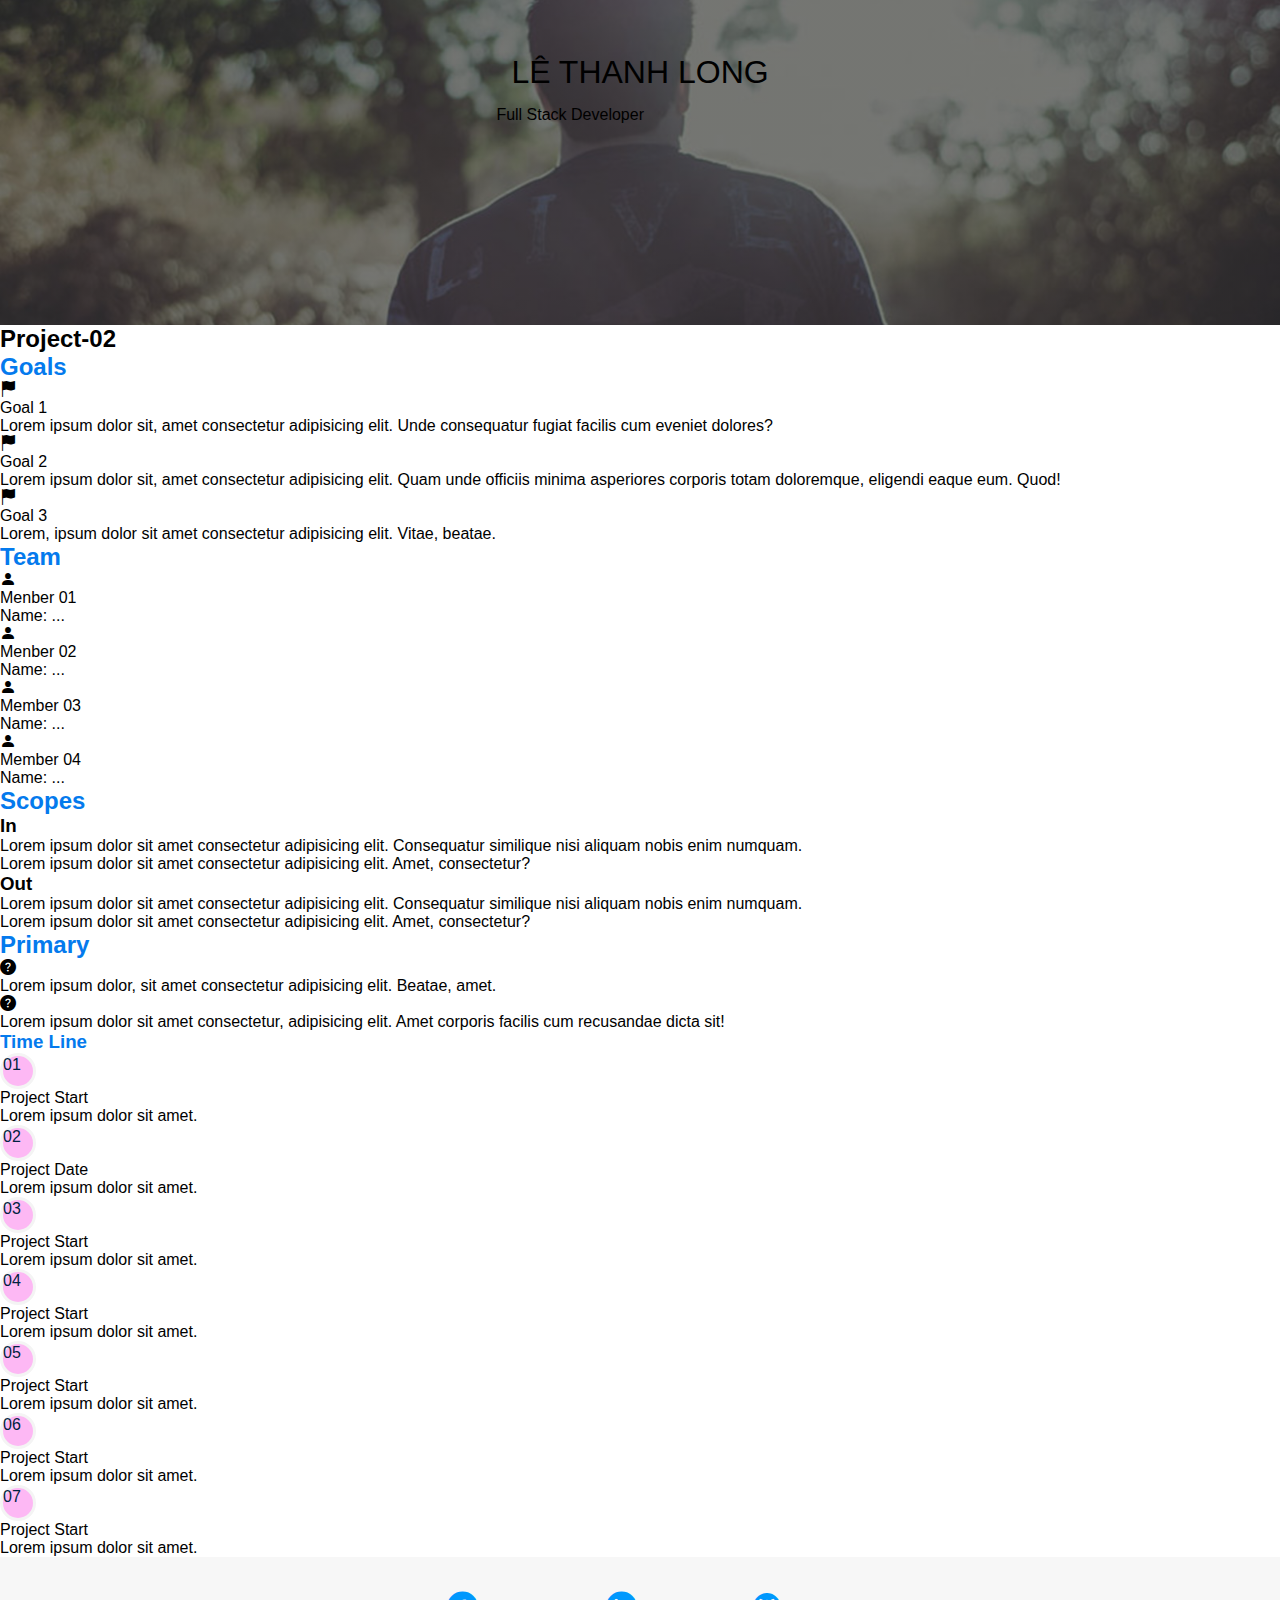
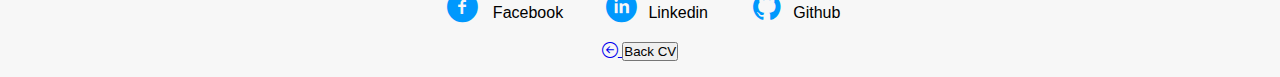
<file: project-2.html>
<!DOCTYPE html>
<html lang="en">
  <head>
    <meta charset="UTF-8" />
    <meta http-equiv="X-UA-Compatible" content="IE=edge" />
    <meta name="viewport" content="width=device-width, initial-scale=1.0" />
    <!-- Bootstrap -->
    <link
      href="https://cdn.jsdelivr.net/npm/bootstrap@5.1.3/dist/css/bootstrap.min.css"
      rel="stylesheet"
      integrity="sha384-1BmE4kWBq78iYhFldvKuhfTAU6auU8tT94WrHftjDbrCEXSU1oBoqyl2QvZ6jIW3"
      crossorigin="anonymous"
    />
    <!-- Bootstrap Icon CDN -->
    <!-- Option 1: Include in HTML -->
    <link
      rel="stylesheet"
      href="https://cdn.jsdelivr.net/npm/bootstrap-icons@1.3.0/font/bootstrap-icons.css"
    />
    <!-- Link CSS -->
    <link rel="stylesheet" href="css/style.css" />
    <link rel="stylesheet" href="css/font.css" />
    <link rel="stylesheet" href="css/laptop.css" />
    <link rel="stylesheet" href="css/tablet.css" />
    <link rel="stylesheet" href="css/mobile.css" />
    <title>Assignment 03- Project-02</title>
  </head>

  <body>
    <!-- Banner -->
    <div id="banner" style="padding: 50px" class="text-center text-white">
      <div class="container">
        <div class="banner-content">
          <h1 id="name">lê thanh long</h1>
          <span id="position">Full Stack Developer</span>
        </div>
      </div>
    </div>

    <!-- Project Charter -->
    <section class="charter p-5 bg-dark text-light">
      <div class="container">
        <h2 class="text-center text-uppercase">Project-02</h2>
        <div class="row border border-light">
          <div class="col-md-9">
            <div class="row">
              <!-- Goals -->
              <div class="col-md-8">
                <h2 class="title border-bottom">Goals</h2>
                <div class="flex-column">
                  <div class="row border-bottom m-1">
                    <div
                      class="col-3 d-flex justify-content-center"
                    >
                      <p class="h1">
                          <i class="bi bi-flag-fill"></i>
                      </p>
                    </div>
                    <div class="col">
                      <p class="fw-bold">Goal 1</p>
                      <p class="">
                        Lorem ipsum dolor sit, amet consectetur adipisicing
                        elit. Unde consequatur fugiat facilis cum eveniet
                        dolores?
                      </p>
                    </div>
                  </div>
                  <div class="row border-bottom m-2">
                    <div
                      class="col-3 d-flex justify-content-center align-items-center"
                    >
                    <p class="h1">
                        <i class="bi bi-flag-fill"></i>
                    </p>
                    </div>
                    <div class="col">
                      <p class="fw-bold">Goal 2</p>
                      <p class="">Lorem ipsum dolor sit, amet consectetur adipisicing elit. Quam unde officiis minima asperiores corporis totam doloremque, eligendi eaque eum. Quod!</p>
                    </div>
                  </div>
                  <div class="row border-bottom m-2">
                    <div
                      class="col-3 d-flex justify-content-center align-items-center"
                    >
                    <p class="h1">
                        <i class="bi bi-flag-fill"></i>
                    </p>
                    </div>
                    <div class="col">
                      <p class="fw-bold">Goal 3</p>
                      <p class="">Lorem, ipsum dolor sit amet consectetur adipisicing elit. Vitae, beatae.</p>
                    </div>
                  </div>
                </div>
              </div>
              <!-- Team -->
              <div class="col-md-4">
                <h2 class=" title border-bottom">Team</h2>
                <div class="flex-column">
                    <div class="row m-1">
                      <div
                        class="col-3 d-flex justify-content-center"
                      >
                        <p class="h1">
                            <i class="bi bi-person-fill"></i>
                        </p>
                      </div>
                      <div class="col">
                        <p class="fw-bold">Menber 01</p>
                        <p class="">
                          Name: ...
                        </p>
                      </div>
                    </div>
                    <div class="row m-1">
                      <div
                        class="col-3 d-flex justify-content-center"
                      >
                        <p class="h1">
                            <i class="bi bi-person-fill"></i>
                        </p>
                      </div>
                      <div class="col">
                        <p class="fw-bold">Menber 02</p>
                        <p class="">
                          Name: ...
                        </p>
                      </div>
                    </div>
                    <div class="row m-2">
                      <div
                        class="col-3 d-flex justify-content-center align-items-center"
                      >
                      <p class="h1">
                          <i class="bi bi-person-fill"></i>
                      </p>
                      </div>
                      <div class="col">
                        <p class="fw-bold">Member 03</p>
                        <p class="">Name: ...</p>
                      </div>
                    </div>
                    <div class="row m-2">
                      <div
                        class="col-3 d-flex justify-content-center align-items-center"
                      >
                      <p class="h1">
                          <i class="bi bi-person-fill"></i>
                      </p>
                      </div>
                      <div class="col">
                        <p class="fw-bold">Member 04</p>
                        <p class="">Name: ...</p>
                      </div>
                    </div>
                  </div>
              </div>
            </div>
            <div class="row">
              <!-- Scopes -->
              <div class="col-md-8">
                <h2 class="title border-bottom">Scopes</h2>
                <div class="row">
                    <div class="col-md-6">
                        <h3>In</h3>
                        <p>Lorem ipsum dolor sit amet consectetur adipisicing elit. Consequatur similique nisi aliquam nobis enim numquam.</p>
                        <p>Lorem ipsum dolor sit amet consectetur adipisicing elit. Amet, consectetur?</p>
                    </div>
                    <div class="col-md-6">
                        <h3>Out</h3>
                        <p>Lorem ipsum dolor sit amet consectetur adipisicing elit. Consequatur similique nisi aliquam nobis enim numquam.</p>
                        <p>Lorem ipsum dolor sit amet consectetur adipisicing elit. Amet, consectetur?</p>
                    </div>
                </div>
              </div>
              <!-- Primary -->
              <div class="col-md-4">
                <h2 class="title border-bottom">Primary</h2>
                <div class="flex-column">
                    <div class="row m-1">
                      <div
                        class="col-3 d-flex justify-content-center"
                      >
                        <p class="h1">
                            <i class="bi bi-question-circle-fill"></i>
                        </p>
                      </div>
                      <div class="col">
                        <p class="">
                          Lorem ipsum dolor, sit amet consectetur adipisicing elit. Beatae, amet.
                        </p>
                      </div>
                    </div>
                    <div class="row m-1">
                      <div
                        class="col-3 d-flex justify-content-center"
                      >
                        <p class="h1">
                            <i class="bi bi-question-circle-fill"></i>
                        </p>
                      </div>
                      <div class="col">
                        <p class="">
                          Lorem ipsum dolor sit amet consectetur, adipisicing elit. Amet corporis facilis cum recusandae dicta sit!
                        </p>
                      </div>
                    </div>
                  </div>
              </div>
            </div>
          </div>
          <!-- Time Line -->
          <div class="col-md-3">
            <h3 class="title border-bottom">Time Line</h3>
            <div class="flex-column">
              <div class="row">
                <div
                  class="col-md-3 d-flex justify-content-center align-items-center"
                >
                  <p class="timeline-btn text-center">01</p>
                </div>
                <div class="col">
                  <p class="fw-bold">Project Start</p>
                  <p class="border-bottom">Lorem ipsum dolor sit amet.</p>
                </div>
              </div>
              <div class="row">
                <div
                  class="col-md-3 d-flex justify-content-center align-items-center"
                >
                  <p class="timeline-btn text-center">02</p>
                </div>
                <div class="col">
                  <p class="fw-bold">Project Date</p>
                  <p class="border-bottom">Lorem ipsum dolor sit amet.</p>
                </div>
              </div>
              <div class="row">
                <div
                  class="col-md-3 d-flex justify-content-center align-items-center"
                >
                  <p class="timeline-btn text-center">03</p>
                </div>
                <div class="col">
                  <p class="fw-bold">Project Start</p>
                  <p class="border-bottom">Lorem ipsum dolor sit amet.</p>
                </div>
              </div>
              <div class="row">
                <div
                  class="col-md-3 d-flex justify-content-center align-items-center"
                >
                  <p class="timeline-btn text-center">04</p>
                </div>
                <div class="col">
                  <p class="fw-bold">Project Start</p>
                  <p class="border-bottom">Lorem ipsum dolor sit amet.</p>
                </div>
              </div>
              <div class="row">
                <div
                  class="col-md-3 d-flex justify-content-center align-items-center"
                >
                  <p class="timeline-btn text-center">05</p>
                </div>
                <div class="col">
                  <p class="fw-bold">Project Start</p>
                  <p class="border-bottom">Lorem ipsum dolor sit amet.</p>
                </div>
              </div>
              <div class="row">
                <div
                  class="col-md-3 d-flex justify-content-center align-items-center"
                >
                  <p class="timeline-btn text-center">06</p>
                </div>
                <div class="col">
                  <p class="fw-bold">Project Start</p>
                  <p class="border-bottom">Lorem ipsum dolor sit amet.</p>
                </div>
              </div>
              <div class="row">
                <div
                  class="col-md-3 d-flex justify-content-center align-items-center"
                >
                  <p class="timeline-btn text-center">07</p>
                </div>
                <div class="col">
                  <p class="fw-bold">Project Start</p>
                  <p class="border-bottom">Lorem ipsum dolor sit amet.</p>
                </div>
              </div>
            </div>
          </div>
        </div>
      </div>
    </section>

    <!-- Footer -->
    <section id="footer" class="bg-grey position-relative">
      <div class="container">
        <ul>
          <li class="footer-item">
            <div class="footer-item-content d-flex align-items-center">
              <i class="icon-facebook-circled"></i>
              Facebook
            </div>
          </li>
          <li class="footer-item">
            <div class="footer-item-content d-flex align-items-center">
              <i class="icon-linkedin-circled"></i>Linkedin
            </div>
          </li>
          <li class="footer-item">
            <div class="footer-item-content d-flex align-items-center">
              <i class="icon-github-circled"></i>Github
            </div>
          </li>
        </ul>
        <a
          href="index.html"
          class="position-absolute d-flex justify-content-center align-items-center bottom-0 end-0 p-5"
        >
          <i class="bi bi-arrow-left-circle h1"></i>
          <button class="btn btn-primary">Back CV</button>
        </a>
      </div>
    </section>

    <!-- Bootstrap -->
    <script
      src="https://cdn.jsdelivr.net/npm/bootstrap@5.1.3/dist/js/bootstrap.bundle.min.js"
      integrity="sha384-ka7Sk0Gln4gmtz2MlQnikT1wXgYsOg+OMhuP+IlRH9sENBO0LRn5q+8nbTov4+1p"
      crossorigin="anonymous"
    ></script>
  </body>
</html>
</file>
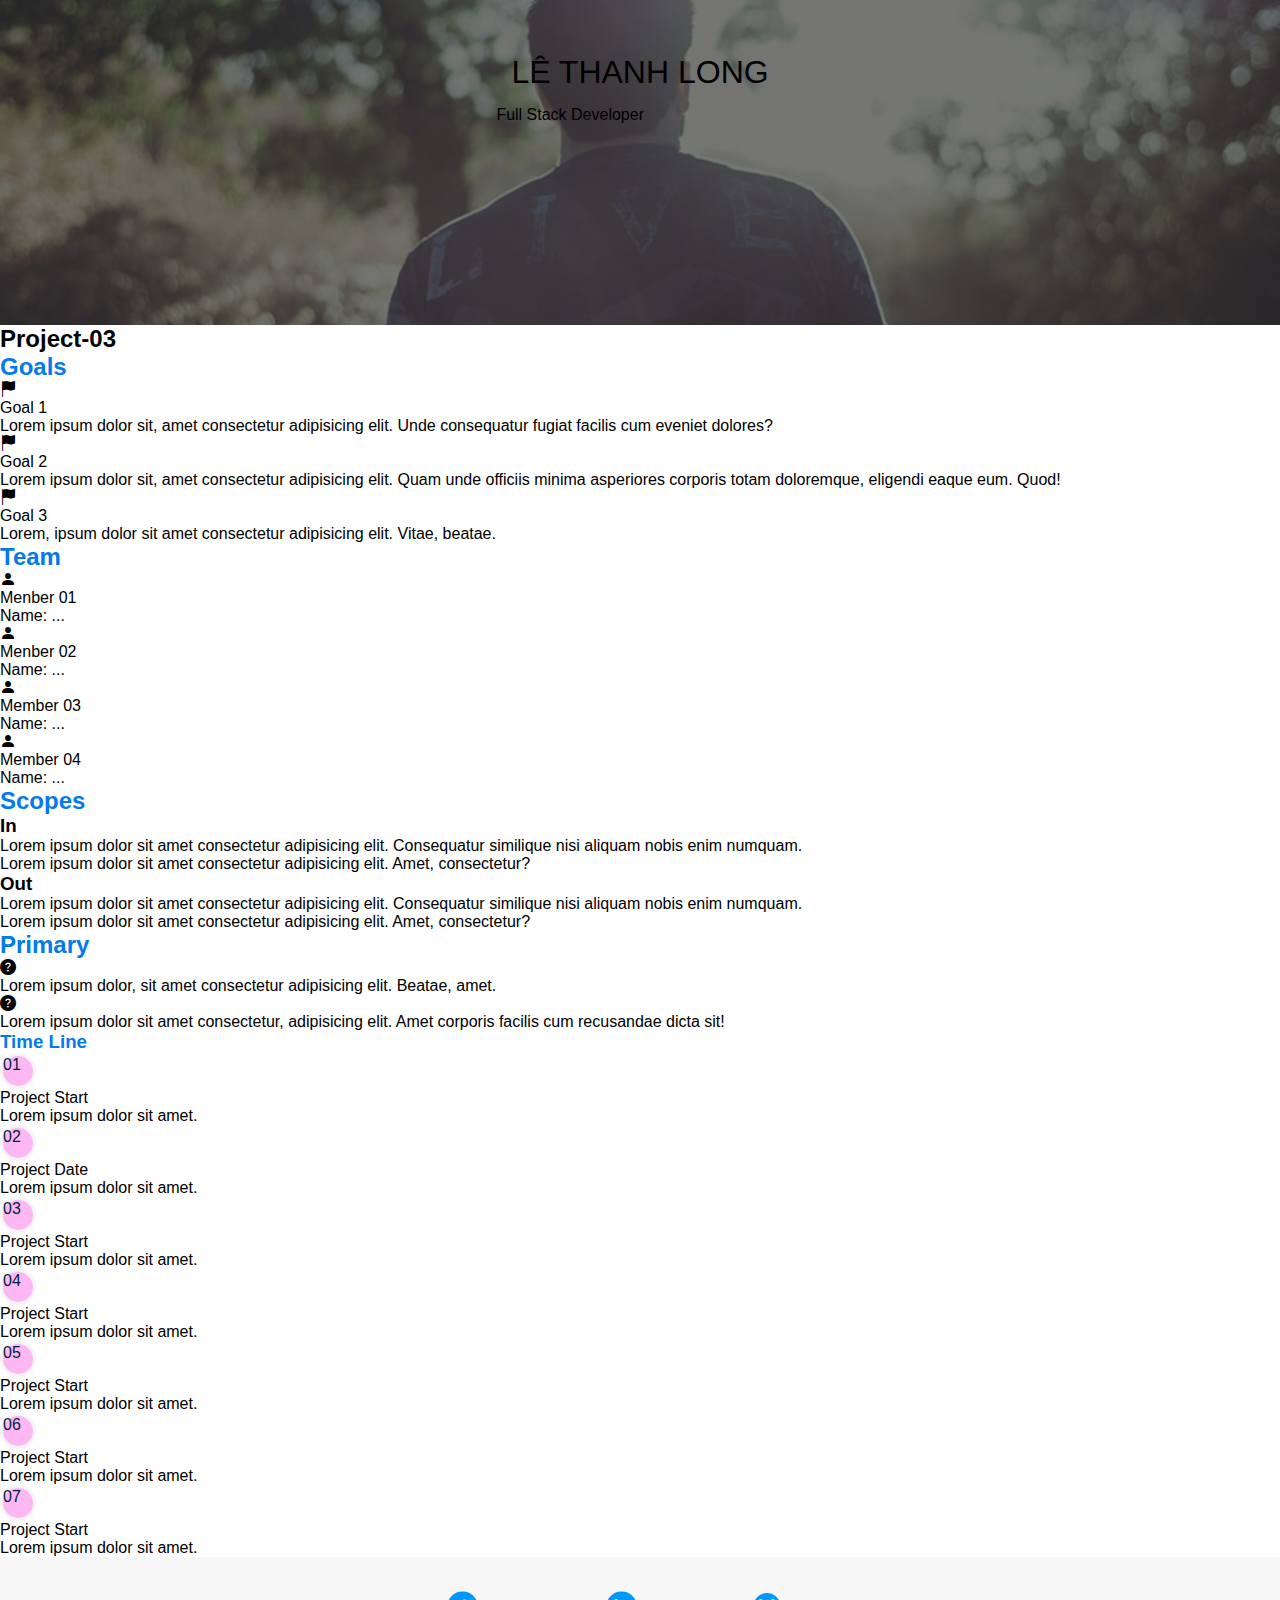
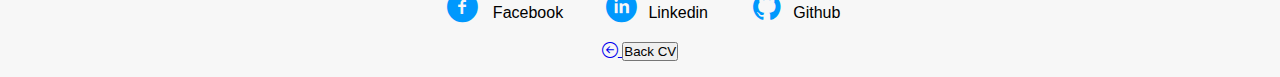
<file: project-3.html>
<!DOCTYPE html>
<html lang="en">
  <head>
    <meta charset="UTF-8" />
    <meta http-equiv="X-UA-Compatible" content="IE=edge" />
    <meta name="viewport" content="width=device-width, initial-scale=1.0" />
    <!-- Bootstrap -->
    <link
      href="https://cdn.jsdelivr.net/npm/bootstrap@5.1.3/dist/css/bootstrap.min.css"
      rel="stylesheet"
      integrity="sha384-1BmE4kWBq78iYhFldvKuhfTAU6auU8tT94WrHftjDbrCEXSU1oBoqyl2QvZ6jIW3"
      crossorigin="anonymous"
    />
    <!-- Bootstrap Icon CDN -->
    <!-- Option 1: Include in HTML -->
    <link
      rel="stylesheet"
      href="https://cdn.jsdelivr.net/npm/bootstrap-icons@1.3.0/font/bootstrap-icons.css"
    />
    <!-- Link CSS -->
    <link rel="stylesheet" href="css/style.css" />
    <link rel="stylesheet" href="css/font.css" />
    <link rel="stylesheet" href="css/laptop.css" />
    <link rel="stylesheet" href="css/tablet.css" />
    <link rel="stylesheet" href="css/mobile.css" />
    <title>Assignment 03- Project-03</title>
  </head>

  <body>
    <!-- Banner -->
    <div id="banner" style="padding: 50px" class="text-center text-white">
      <div class="container">
        <div class="banner-content">
          <h1 id="name">lê thanh long</h1>
          <span id="position">Full Stack Developer</span>
        </div>
      </div>
    </div>

    <!-- Project Charter -->
    <section class="charter p-5 bg-dark text-light">
      <div class="container">
        <h2 class="text-center text-uppercase">Project-03</h2>
        <div class="row border border-light">
          <div class="col-md-9">
            <div class="row">
              <!-- Goals -->
              <div class="col-md-8">
                <h2 class="title border-bottom">Goals</h2>
                <div class="flex-column">
                  <div class="row border-bottom m-1">
                    <div
                      class="col-3 d-flex justify-content-center"
                    >
                      <p class="h1">
                          <i class="bi bi-flag-fill"></i>
                      </p>
                    </div>
                    <div class="col">
                      <p class="fw-bold">Goal 1</p>
                      <p class="">
                        Lorem ipsum dolor sit, amet consectetur adipisicing
                        elit. Unde consequatur fugiat facilis cum eveniet
                        dolores?
                      </p>
                    </div>
                  </div>
                  <div class="row border-bottom m-2">
                    <div
                      class="col-3 d-flex justify-content-center align-items-center"
                    >
                    <p class="h1">
                        <i class="bi bi-flag-fill"></i>
                    </p>
                    </div>
                    <div class="col">
                      <p class="fw-bold">Goal 2</p>
                      <p class="">Lorem ipsum dolor sit, amet consectetur adipisicing elit. Quam unde officiis minima asperiores corporis totam doloremque, eligendi eaque eum. Quod!</p>
                    </div>
                  </div>
                  <div class="row border-bottom m-2">
                    <div
                      class="col-3 d-flex justify-content-center align-items-center"
                    >
                    <p class="h1">
                        <i class="bi bi-flag-fill"></i>
                    </p>
                    </div>
                    <div class="col">
                      <p class="fw-bold">Goal 3</p>
                      <p class="">Lorem, ipsum dolor sit amet consectetur adipisicing elit. Vitae, beatae.</p>
                    </div>
                  </div>
                </div>
              </div>
              <!-- Team -->
              <div class="col-md-4">
                <h2 class=" title border-bottom">Team</h2>
                <div class="flex-column">
                    <div class="row m-1">
                      <div
                        class="col-3 d-flex justify-content-center"
                      >
                        <p class="h1">
                            <i class="bi bi-person-fill"></i>
                        </p>
                      </div>
                      <div class="col">
                        <p class="fw-bold">Menber 01</p>
                        <p class="">
                          Name: ...
                        </p>
                      </div>
                    </div>
                    <div class="row m-1">
                      <div
                        class="col-3 d-flex justify-content-center"
                      >
                        <p class="h1">
                            <i class="bi bi-person-fill"></i>
                        </p>
                      </div>
                      <div class="col">
                        <p class="fw-bold">Menber 02</p>
                        <p class="">
                          Name: ...
                        </p>
                      </div>
                    </div>
                    <div class="row m-2">
                      <div
                        class="col-3 d-flex justify-content-center align-items-center"
                      >
                      <p class="h1">
                          <i class="bi bi-person-fill"></i>
                      </p>
                      </div>
                      <div class="col">
                        <p class="fw-bold">Member 03</p>
                        <p class="">Name: ...</p>
                      </div>
                    </div>
                    <div class="row m-2">
                      <div
                        class="col-3 d-flex justify-content-center align-items-center"
                      >
                      <p class="h1">
                          <i class="bi bi-person-fill"></i>
                      </p>
                      </div>
                      <div class="col">
                        <p class="fw-bold">Member 04</p>
                        <p class="">Name: ...</p>
                      </div>
                    </div>
                  </div>
              </div>
            </div>
            <div class="row">
              <!-- Scopes -->
              <div class="col-md-8">
                <h2 class="title border-bottom">Scopes</h2>
                <div class="row">
                    <div class="col-md-6">
                        <h3>In</h3>
                        <p>Lorem ipsum dolor sit amet consectetur adipisicing elit. Consequatur similique nisi aliquam nobis enim numquam.</p>
                        <p>Lorem ipsum dolor sit amet consectetur adipisicing elit. Amet, consectetur?</p>
                    </div>
                    <div class="col-md-6">
                        <h3>Out</h3>
                        <p>Lorem ipsum dolor sit amet consectetur adipisicing elit. Consequatur similique nisi aliquam nobis enim numquam.</p>
                        <p>Lorem ipsum dolor sit amet consectetur adipisicing elit. Amet, consectetur?</p>
                    </div>
                </div>
              </div>
              <!-- Primary -->
              <div class="col-md-4">
                <h2 class="title border-bottom">Primary</h2>
                <div class="flex-column">
                    <div class="row m-1">
                      <div
                        class="col-3 d-flex justify-content-center"
                      >
                        <p class="h1">
                            <i class="bi bi-question-circle-fill"></i>
                        </p>
                      </div>
                      <div class="col">
                        <p class="">
                          Lorem ipsum dolor, sit amet consectetur adipisicing elit. Beatae, amet.
                        </p>
                      </div>
                    </div>
                    <div class="row m-1">
                      <div
                        class="col-3 d-flex justify-content-center"
                      >
                        <p class="h1">
                            <i class="bi bi-question-circle-fill"></i>
                        </p>
                      </div>
                      <div class="col">
                        <p class="">
                          Lorem ipsum dolor sit amet consectetur, adipisicing elit. Amet corporis facilis cum recusandae dicta sit!
                        </p>
                      </div>
                    </div>
                  </div>
              </div>
            </div>
          </div>
          <!-- Time Line -->
          <div class="col-md-3">
            <h3 class="title border-bottom">Time Line</h3>
            <div class="flex-column">
              <div class="row">
                <div
                  class="col-md-3 d-flex justify-content-center align-items-center"
                >
                  <p class="timeline-btn text-center">01</p>
                </div>
                <div class="col">
                  <p class="fw-bold">Project Start</p>
                  <p class="border-bottom">Lorem ipsum dolor sit amet.</p>
                </div>
              </div>
              <div class="row">
                <div
                  class="col-md-3 d-flex justify-content-center align-items-center"
                >
                  <p class="timeline-btn text-center">02</p>
                </div>
                <div class="col">
                  <p class="fw-bold">Project Date</p>
                  <p class="border-bottom">Lorem ipsum dolor sit amet.</p>
                </div>
              </div>
              <div class="row">
                <div
                  class="col-md-3 d-flex justify-content-center align-items-center"
                >
                  <p class="timeline-btn text-center">03</p>
                </div>
                <div class="col">
                  <p class="fw-bold">Project Start</p>
                  <p class="border-bottom">Lorem ipsum dolor sit amet.</p>
                </div>
              </div>
              <div class="row">
                <div
                  class="col-md-3 d-flex justify-content-center align-items-center"
                >
                  <p class="timeline-btn text-center">04</p>
                </div>
                <div class="col">
                  <p class="fw-bold">Project Start</p>
                  <p class="border-bottom">Lorem ipsum dolor sit amet.</p>
                </div>
              </div>
              <div class="row">
                <div
                  class="col-md-3 d-flex justify-content-center align-items-center"
                >
                  <p class="timeline-btn text-center">05</p>
                </div>
                <div class="col">
                  <p class="fw-bold">Project Start</p>
                  <p class="border-bottom">Lorem ipsum dolor sit amet.</p>
                </div>
              </div>
              <div class="row">
                <div
                  class="col-md-3 d-flex justify-content-center align-items-center"
                >
                  <p class="timeline-btn text-center">06</p>
                </div>
                <div class="col">
                  <p class="fw-bold">Project Start</p>
                  <p class="border-bottom">Lorem ipsum dolor sit amet.</p>
                </div>
              </div>
              <div class="row">
                <div
                  class="col-md-3 d-flex justify-content-center align-items-center"
                >
                  <p class="timeline-btn text-center">07</p>
                </div>
                <div class="col">
                  <p class="fw-bold">Project Start</p>
                  <p class="border-bottom">Lorem ipsum dolor sit amet.</p>
                </div>
              </div>
            </div>
          </div>
        </div>
      </div>
    </section>

    <!-- Footer -->
    <section id="footer" class="bg-grey position-relative">
      <div class="container">
        <ul>
          <li class="footer-item">
            <div class="footer-item-content d-flex align-items-center">
              <i class="icon-facebook-circled"></i>
              Facebook
            </div>
          </li>
          <li class="footer-item">
            <div class="footer-item-content d-flex align-items-center">
              <i class="icon-linkedin-circled"></i>Linkedin
            </div>
          </li>
          <li class="footer-item">
            <div class="footer-item-content d-flex align-items-center">
              <i class="icon-github-circled"></i>Github
            </div>
          </li>
        </ul>
        <a
          href="index.html"
          class="position-absolute d-flex justify-content-center align-items-center bottom-0 end-0 p-5"
        >
          <i class="bi bi-arrow-left-circle h1"></i>
          <button class="btn btn-primary">Back CV</button>
        </a>
      </div>
    </section>

    <!-- Bootstrap -->
    <script
      src="https://cdn.jsdelivr.net/npm/bootstrap@5.1.3/dist/js/bootstrap.bundle.min.js"
      integrity="sha384-ka7Sk0Gln4gmtz2MlQnikT1wXgYsOg+OMhuP+IlRH9sENBO0LRn5q+8nbTov4+1p"
      crossorigin="anonymous"
    ></script>
  </body>
</html>
</file>
<file: css/style.css>
/*
SPACING SYSTEM (px)
2 / 4 / 8 / 12 / 16 / 24 / 32 / 48 / 64 / 80 / 96 / 128

FONT SIZE SYSTEM (px)
10 / 12 / 14 / 16 / 18 / 20 / 24 / 30 / 36 / 44 / 52 / 62 / 74 / 86 / 98
*/
/* 
COLOR 
#0098fd
#cccbcb
#d6c08d

 */

 :root {
    --primary-color: #047aed;
    --secondary-color: #1c3fa8;
    --dark-color: #002240;
    --light-color: #f4f4f4;
    --success-color: #5cb85c;
    --error-color: #d9534f;
    --btn-color-1:#fdb8f4;
 }

* {
    margin: 0;
    padding: 0;
    font-family: Verdana, Geneva, Tahoma, sans-serif;
}

.bg-grey {
    background: #f7f7f7;
}

ul {
    list-style: none;
    padding: 0;
    margin: 0;
}
.section-title {
    font-size: 36px;
    font-weight: 100;
    /* margin: 48px; */
}
.color {
    color:rgba(106, 0, 255, 0.308);
}
/* BANNER */

#banner {
    background-image: 
    linear-gradient(rgba(34,34,34,0.6),rgba(34,34,34,0.6)),
    url(/images/banner.jpg);
    background-size: cover;
    position: relative;
    height: 25vh;
}

.banner-content {
    position: absolute;
    top:25%;
    left: 50%;
    transform: translate(-50%, -50%);
}
#name {
    font-weight: 100;
    margin: 15px;
    text-transform: uppercase;
    font-size: 32px;
}
#position {
    /* font-weight: 0; */
    font-size: 16px;
}
/* Navbar */

#nav-bar-name {
    width: 300px;
    position: relative;

}
#avatar {
    position: absolute;
    left: 50%;
    top: 55%;
    transform: translate(-50%, -50%);
}
#avatar-image {
    width: 150px;
    height: 150px;
    border-radius: 50%;
    border: 8px solid #fff;
    box-shadow: 0px 4px 4px #bfbfbf;
    z-index: 100;
    
    
}
#nav-bar nav a {
    display: inline-block;
    text-decoration: none;
    color: black;
    /* border: 2px solid black ;  */
    /* padding: 16px 50px; */
    text-align: center;
}
#nav-bar nav a i {
    color: #0098fd;
}
#nav-bar-name {
    display: inline-block;
    text-align: center;
}
#nav-bar-name #name {
    font-size: 20px;
    text-transform: none;
    margin: 0;
}

#nav-bar-name #position {
    font-size: 10px;
}

/* PERSONAL INFORMATION */

#personal-info ul {
    list-style-type: none;
    padding-bottom: 24px;
}
#personal-info ul li {
    padding-bottom: 12px;
    letter-spacing: -1px;
    line-height: 24px;
    font-size: 16px;
}

#personal-info i {
    color: #0098fd;
    font-size: 24px;
}
#target h1, #personal-info h1 {
    font-size: 32px;
    font-weight: 100;
    margin: 32px;
}
#target p {
    letter-spacing: -1px;
    line-height: 24px;
    font-size: 16px;
}


/* JOB INFORMATION */

.job-info-title {
    display: grid;
    grid-template-columns: 2fr 1fr;
    text-align: center;
    align-items: center;
}
.job-info-title h1 {
    font-size: 32px;
    /* background-color: red; */
    padding: 24px;
}
.job-info-title i {
    font-size: 36px;
}
.job-info-content h3 {
    padding-bottom: 10px;
}
.job-info-content .job-info-conten-item {
    margin-bottom: 24px;
}
.job-info-content div ul li {
    line-height: 24px;
}
.job-info-content div i {
    display: inline-block;
    margin: 10px 0px;
}
#present {
    background-color: #0098fd;
    color: #fff;
    padding: 10px;
    border-radius: 10px;
}

.job-info-content div ul li::before {
    content: "-";
    padding-right: 4px;
}
.job-info-content-habit {
    text-align: center;
    display: grid;
    grid-template-columns: 1fr 1fr 1fr 1fr;
}

.job-info-content-habit div i {
    display: flex;
    color: #0098fd;
    font-size: 24px;
    border: 1px solid #0098fd;
    width: 44px;
    height: 44px;
    border-radius: 50%;
    text-align: center;
    align-items: center;
    justify-content: center;
  
}
.job-info-content-habit div p {
    font-size: 12px;
}
.content-bars{
    margin-bottom: 50px;
}
.content-bars .content-bar-blue {
    background: #199cdb;
    display: inline-block;
    height: 2px;
    margin-right: 10px;
    width: 45px;
} 
.content-bars .content-bar-grey {
    background: #bfbfbf;
    display: inline-block;
    height: 2px;
    margin-right: 10px;
    width: 45px;
} 

/* CERTIFICATE INFORMATION */

.certificate-item {
    border: 1px solid #d6c08d;
}
.certificate-item img {
    margin-right: 24px;
}

.certificate-item h3 {
    text-transform: uppercase;
    margin-bottom: 16px;
    font-weight: 200;

}
.certificate-item ul li {
    color: #949292;
}

/* PROJECT INFORMATION */




.project-items .project-item {
    border: 1px solid #949292;

}

.link-project-item .project-item:hover {
    border: 5px solid red;
}

.project-item-content img {
    width: 100%;
}
.project-item-content h3 {
    font-size: 18px;
    text-transform: uppercase;
    padding: 24px 0px;
    margin-left: 16px;
}


.project-item-content-time .year {
    padding: 10px;
    border-radius: 20px;
    width: 100px;
}

.project-item-content-time p i {
    color: #949292;
}
.project-item-content-describe-item {
    display: grid;
    grid-template-columns: 1fr 3fr;
    padding: 8px;
}
.hr-space {
    margin: 5px 0px;
}

/* Charter */
.timeline-btn {
    background-color: var(--btn-color-1);
    width: 30px;
    height: 30px;
    border-radius: 50%;
    border: 3px solid var(--light-color);
    color: var(--dark-color);
}

.title {
    color: var(--primary-color);
}

/* FOOTER  */

#footer div {
    padding: 16px;
    text-align: center;
}
#footer div ul li i {
    color: #0098fd;
   font-size: 32px;
   padding-right: 4px;
}
.footer-item {
    display: inline-block;
    justify-content: center;
    
}
</file>
<file: css/font.css>
@font-face {
	font-family: 'open_sanslight';
	src: url('../fonts/OpenSans-Light-webfont.eot');
	src: url('../fonts/OpenSans-Light-webfont.eot#iefix') format('embedded-opentype'),
		url('../fonts/OpenSans-Light-webfont.woff') format('woff'),
		url('../fonts/OpenSans-Light-webfont.ttf') format('truetype'),
		url('../fonts/OpenSans-Light-webfont.svg#open_sanslight') format('svg');
	font-weight: normal;
	font-style: normal;

}

@font-face {
	font-family: 'open_sansitalic';
	src: url('../fonts/OpenSans-Italic-webfont.eot');
	src: url('../fonts/OpenSans-Italic-webfont.eot#iefix') format('embedded-opentype'),
		url('../fonts/OpenSans-Italic-webfont.woff') format('woff'),
		url('../fonts/OpenSans-Italic-webfont.ttf') format('truetype'),
		url('../fonts/OpenSans-Italic-webfont.svg#open_sansitalic') format('svg');
	font-weight: normal;
	font-style: normal;

}

@font-face {
	font-family: 'open_sanssemibold';
	src: url('../fonts/OpenSans-Semibold-webfont.eot');
	src: url('../fonts/OpenSans-Semibold-webfont.eot#iefix') format('embedded-opentype'),
		url('../fonts/OpenSans-Semibold-webfont.woff') format('woff'),
		url('../fonts/OpenSans-Semibold-webfont.ttf') format('truetype'),
		url('../fonts/OpenSans-Semibold-webfont.svg#open_sanssemibold') format('svg');
	font-weight: normal;
	font-style: normal;

}


@font-face {
	font-family: 'open_sanslight_italic';
	src: url('../fonts/OpenSans-LightItalic-webfont.eot');
	src: url('../fonts/OpenSans-LightItalic-webfont.eot#iefix') format('embedded-opentype'),
		url('../fonts/OpenSans-LightItalic-webfont.woff') format('woff'),
		url('../fonts/OpenSans-LightItalic-webfont.ttf') format('truetype'),
		url('../fonts/OpenSans-LightItalic-webfont.svg#open_sanslight_italic') format('svg');
	font-weight: normal;
	font-style: normal;

}

@font-face {
	font-family: 'open_sansregular';
	src: url('../fonts/OpenSans-Regular-webfont.eot');
	src: url('../fonts/OpenSans-Regular-webfont.eot#iefix') format('embedded-opentype'),
		url('../fonts/OpenSans-Regular-webfont.woff') format('woff'),
		url('../fonts/OpenSans-Regular-webfont.ttf') format('truetype'),
		url('../fonts/OpenSans-Regular-webfont.svg#open_sansregular') format('svg');
	font-weight: normal;
	font-style: normal;

}


@font-face {
	font-family: 'fontello';
	src: url('../fonts/fontello.eot');
	src: url('../fonts/fontello.eot#iefix') format('embedded-opentype'),
		url('../fonts/fontello.woff') format('woff'),
		url('../fonts/fontello.ttf') format('truetype'),
		url('../fonts/fontello.svg#fontello') format('svg');
	font-weight: normal;
	font-style: normal;
}

[class^="icon-"]:before,
[class*=" icon-"]:before {
	font-family: "fontello";
	font-style: normal;
	font-weight: normal;
	speak: none;

	display: inline-block;
	text-decoration: inherit;
	width: 1em;
	margin-right: .2em;
	text-align: center;
	/* opacity: .8; */

	/* For safety - reset parent styles, that can break glyph codes*/
	font-variant: normal;
	text-transform: none;

	/* fix buttons height, for twitter bootstrap */
	line-height: 1em;

	/* Animation center compensation - margins should be symmetric */
	/* remove if not needed */
	margin-left: .2em;

	/* you can be more comfortable with increased icons size */
	/* font-size: 120%; */

	/* Font smoothing. That was taken from TWBS */
	-webkit-font-smoothing: antialiased;
	-moz-osx-font-smoothing: grayscale;

	/* Uncomment for 3D effect */
	/* text-shadow: 1px 1px 1px rgba(127, 127, 127, 0.3); */
}

.icon-emo-happy:before {
	content: '\e800';
}

/* '' */
.icon-emo-wink:before {
	content: '\e801';
}

/* '' */
.icon-emo-wink2:before {
	content: '\e802';
}

/* '' */
.icon-emo-unhappy:before {
	content: '\e803';
}

/* '' */
.icon-emo-sleep:before {
	content: '\e804';
}

/* '' */
.icon-emo-thumbsup:before {
	content: '\e805';
}

/* '' */
.icon-emo-devil:before {
	content: '\e806';
}

/* '' */
.icon-emo-surprised:before {
	content: '\e807';
}

/* '' */
.icon-emo-tongue:before {
	content: '\e808';
}

/* '' */
.icon-emo-coffee:before {
	content: '\e809';
}

/* '' */
.icon-emo-sunglasses:before {
	content: '\e80a';
}

/* '' */
.icon-emo-displeased:before {
	content: '\e80b';
}

/* '' */
.icon-emo-beer:before {
	content: '\e80c';
}

/* '' */
.icon-emo-grin:before {
	content: '\e80d';
}

/* '' */
.icon-emo-angry:before {
	content: '\e80e';
}

/* '' */
.icon-emo-saint:before {
	content: '\e80f';
}

/* '' */
.icon-emo-cry:before {
	content: '\e810';
}

/* '' */
.icon-emo-shoot:before {
	content: '\e811';
}

/* '' */
.icon-emo-squint:before {
	content: '\e812';
}

/* '' */
.icon-emo-laugh:before {
	content: '\e813';
}

/* '' */
.icon-spin1:before {
	content: '\e814';
}

/* '' */
.icon-spin2:before {
	content: '\e815';
}

/* '' */
.icon-spin3:before {
	content: '\e816';
}

/* '' */
.icon-spin4:before {
	content: '\e817';
}

/* '' */
.icon-spin5:before {
	content: '\e818';
}

/* '' */
.icon-spin6:before {
	content: '\e819';
}

/* '' */
.icon-firefox:before {
	content: '\e81a';
}

/* '' */
.icon-chrome:before {
	content: '\e81b';
}

/* '' */
.icon-opera:before {
	content: '\e81c';
}

/* '' */
.icon-ie:before {
	content: '\e81d';
}

/* '' */
.icon-crown:before {
	content: '\e81e';
}

/* '' */
.icon-crown-plus:before {
	content: '\e81f';
}

/* '' */
.icon-crown-minus:before {
	content: '\e820';
}

/* '' */
.icon-marquee:before {
	content: '\e821';
}

/* '' */
.icon-glass:before {
	content: '\e822';
}

/* '' */
.icon-music:before {
	content: '\e823';
}

/* '' */
.icon-search:before {
	content: '\e824';
}

/* '' */
.icon-mail:before {
	content: '\e825';
}

/* '' */
.icon-mail-alt:before {
	content: '\e826';
}

/* '' */
.icon-mail-squared:before {
	content: '\e827';
}

/* '' */
.icon-heart:before {
	content: '\e828';
}

/* '' */
.icon-heart-empty:before {
	content: '\e829';
}

/* '' */
.icon-star-1:before {
	content: '\e82a';
}

/* '' */
.icon-star-empty-1:before {
	content: '\e82b';
}

/* '' */
.icon-star-half:before {
	content: '\e82c';
}

/* '' */
.icon-star-half-alt:before {
	content: '\e82d';
}

/* '' */
.icon-user:before {
	content: '\e82e';
}

/* '' */
.icon-user-plus:before {
	content: '\e82f';
}

/* '' */
.icon-user-times:before {
	content: '\e830';
}

/* '' */
.icon-users:before {
	content: '\e831';
}

/* '' */
.icon-male:before {
	content: '\e832';
}

/* '' */
.icon-female:before {
	content: '\e833';
}

/* '' */
.icon-child:before {
	content: '\e834';
}

/* '' */
.icon-user-secret:before {
	content: '\e835';
}

/* '' */
.icon-video:before {
	content: '\e836';
}

/* '' */
.icon-videocam:before {
	content: '\e837';
}

/* '' */
.icon-picture:before {
	content: '\e838';
}

/* '' */
.icon-camera:before {
	content: '\e839';
}

/* '' */
.icon-camera-alt:before {
	content: '\e83a';
}

/* '' */
.icon-th-large:before {
	content: '\e83b';
}

/* '' */
.icon-th:before {
	content: '\e83c';
}

/* '' */
.icon-th-list:before {
	content: '\e83d';
}

/* '' */
.icon-ok:before {
	content: '\e83e';
}

/* '' */
.icon-ok-circled:before {
	content: '\e83f';
}

/* '' */
.icon-ok-circled2:before {
	content: '\e840';
}

/* '' */
.icon-ok-squared:before {
	content: '\e841';
}

/* '' */
.icon-cancel:before {
	content: '\e842';
}

/* '' */
.icon-cancel-circled:before {
	content: '\e843';
}

/* '' */
.icon-cancel-circled2:before {
	content: '\e844';
}

/* '' */
.icon-plus:before {
	content: '\e845';
}

/* '' */
.icon-plus-circled:before {
	content: '\e846';
}

/* '' */
.icon-plus-squared:before {
	content: '\e847';
}

/* '' */
.icon-plus-squared-alt:before {
	content: '\e848';
}

/* '' */
.icon-minus:before {
	content: '\e849';
}

/* '' */
.icon-minus-circled:before {
	content: '\e84a';
}

/* '' */
.icon-minus-squared:before {
	content: '\e84b';
}

/* '' */
.icon-minus-squared-alt:before {
	content: '\e84c';
}

/* '' */
.icon-help:before {
	content: '\e84d';
}

/* '' */
.icon-help-circled:before {
	content: '\e84e';
}

/* '' */
.icon-info-circled:before {
	content: '\e84f';
}

/* '' */
.icon-info:before {
	content: '\e850';
}

/* '' */
.icon-home:before {
	content: '\e851';
}

/* '' */
.icon-link:before {
	content: '\e852';
}

/* '' */
.icon-unlink:before {
	content: '\e853';
}

/* '' */
.icon-link-ext:before {
	content: '\e854';
}

/* '' */
.icon-link-ext-alt:before {
	content: '\e855';
}

/* '' */
.icon-attach:before {
	content: '\e856';
}

/* '' */
.icon-lock:before {
	content: '\e857';
}

/* '' */
.icon-lock-open:before {
	content: '\e858';
}

/* '' */
.icon-lock-open-alt:before {
	content: '\e859';
}

/* '' */
.icon-pin:before {
	content: '\e85a';
}

/* '' */
.icon-eye:before {
	content: '\e85b';
}

/* '' */
.icon-eye-off:before {
	content: '\e85c';
}

/* '' */
.icon-tag-1:before {
	content: '\e85d';
}

/* '' */
.icon-tags:before {
	content: '\e85e';
}

/* '' */
.icon-bookmark:before {
	content: '\e85f';
}

/* '' */
.icon-bookmark-empty:before {
	content: '\e860';
}

/* '' */
.icon-flag:before {
	content: '\e861';
}

/* '' */
.icon-flag-empty:before {
	content: '\e862';
}

/* '' */
.icon-flag-checkered:before {
	content: '\e863';
}

/* '' */
.icon-thumbs-up:before {
	content: '\e864';
}

/* '' */
.icon-thumbs-down:before {
	content: '\e865';
}

/* '' */
.icon-thumbs-up-alt:before {
	content: '\e866';
}

/* '' */
.icon-thumbs-down-alt:before {
	content: '\e867';
}

/* '' */
.icon-download:before {
	content: '\e868';
}

/* '' */
.icon-upload:before {
	content: '\e869';
}

/* '' */
.icon-download-cloud:before {
	content: '\e86a';
}

/* '' */
.icon-upload-cloud:before {
	content: '\e86b';
}

/* '' */
.icon-reply:before {
	content: '\e86c';
}

/* '' */
.icon-reply-all:before {
	content: '\e86d';
}

/* '' */
.icon-forward:before {
	content: '\e86e';
}

/* '' */
.icon-quote-left:before {
	content: '\e86f';
}

/* '' */
.icon-quote-right:before {
	content: '\e870';
}

/* '' */
.icon-code:before {
	content: '\e871';
}

/* '' */
.icon-export:before {
	content: '\e872';
}

/* '' */
.icon-export-alt:before {
	content: '\e873';
}

/* '' */
.icon-share:before {
	content: '\e874';
}

/* '' */
.icon-share-squared:before {
	content: '\e875';
}

/* '' */
.icon-pencil:before {
	content: '\e876';
}

/* '' */
.icon-pencil-squared:before {
	content: '\e877';
}

/* '' */
.icon-edit:before {
	content: '\e878';
}

/* '' */
.icon-print:before {
	content: '\e879';
}

/* '' */
.icon-retweet:before {
	content: '\e87a';
}

/* '' */
.icon-keyboard:before {
	content: '\e87b';
}

/* '' */
.icon-gamepad:before {
	content: '\e87c';
}

/* '' */
.icon-comment:before {
	content: '\e87d';
}

/* '' */
.icon-chat:before {
	content: '\e87e';
}

/* '' */
.icon-comment-empty:before {
	content: '\e87f';
}

/* '' */
.icon-chat-empty:before {
	content: '\e880';
}

/* '' */
.icon-bell:before {
	content: '\e881';
}

/* '' */
.icon-bell-alt:before {
	content: '\e882';
}

/* '' */
.icon-bell-off:before {
	content: '\e883';
}

/* '' */
.icon-bell-off-empty:before {
	content: '\e884';
}

/* '' */
.icon-attention-alt:before {
	content: '\e885';
}

/* '' */
.icon-attention:before {
	content: '\e886';
}

/* '' */
.icon-attention-circled:before {
	content: '\e887';
}

/* '' */
.icon-location:before {
	content: '\e888';
}

/* '' */
.icon-direction:before {
	content: '\e889';
}

/* '' */
.icon-compass:before {
	content: '\e88a';
}

/* '' */
.icon-trash:before {
	content: '\e88b';
}

/* '' */
.icon-trash-empty:before {
	content: '\e88c';
}

/* '' */
.icon-doc:before {
	content: '\e88d';
}

/* '' */
.icon-docs:before {
	content: '\e88e';
}

/* '' */
.icon-doc-text:before {
	content: '\e88f';
}

/* '' */
.icon-doc-inv:before {
	content: '\e890';
}

/* '' */
.icon-doc-text-inv:before {
	content: '\e891';
}

/* '' */
.icon-file-pdf:before {
	content: '\e892';
}

/* '' */
.icon-file-word:before {
	content: '\e893';
}

/* '' */
.icon-file-excel:before {
	content: '\e894';
}

/* '' */
.icon-file-powerpoint:before {
	content: '\e895';
}

/* '' */
.icon-file-image:before {
	content: '\e896';
}

/* '' */
.icon-file-archive:before {
	content: '\e897';
}

/* '' */
.icon-file-audio:before {
	content: '\e898';
}

/* '' */
.icon-file-video:before {
	content: '\e899';
}

/* '' */
.icon-file-code:before {
	content: '\e89a';
}

/* '' */
.icon-folder:before {
	content: '\e89b';
}

/* '' */
.icon-folder-open:before {
	content: '\e89c';
}

/* '' */
.icon-folder-empty:before {
	content: '\e89d';
}

/* '' */
.icon-folder-open-empty:before {
	content: '\e89e';
}

/* '' */
.icon-box:before {
	content: '\e89f';
}

/* '' */
.icon-rss:before {
	content: '\e8a0';
}

/* '' */
.icon-rss-squared:before {
	content: '\e8a1';
}

/* '' */
.icon-phone:before {
	content: '\e8a2';
}

/* '' */
.icon-phone-squared:before {
	content: '\e8a3';
}

/* '' */
.icon-fax:before {
	content: '\e8a4';
}

/* '' */
.icon-menu:before {
	content: '\e8a5';
}

/* '' */
.icon-cog:before {
	content: '\e8a6';
}

/* '' */
.icon-cog-alt:before {
	content: '\e8a7';
}

/* '' */
.icon-wrench:before {
	content: '\e8a8';
}

/* '' */
.icon-sliders:before {
	content: '\e8a9';
}

/* '' */
.icon-basket:before {
	content: '\e8aa';
}

/* '' */
.icon-cart-plus:before {
	content: '\e8ab';
}

/* '' */
.icon-cart-arrow-down:before {
	content: '\e8ac';
}

/* '' */
.icon-calendar:before {
	content: '\e8ad';
}

/* '' */
.icon-calendar-empty:before {
	content: '\e8ae';
}

/* '' */
.icon-login:before {
	content: '\e8af';
}

/* '' */
.icon-logout:before {
	content: '\e8b0';
}

/* '' */
.icon-mic:before {
	content: '\e8b1';
}

/* '' */
.icon-mute:before {
	content: '\e8b2';
}

/* '' */
.icon-volume-off:before {
	content: '\e8b3';
}

/* '' */
.icon-volume-down:before {
	content: '\e8b4';
}

/* '' */
.icon-volume-up:before {
	content: '\e8b5';
}

/* '' */
.icon-headphones:before {
	content: '\e8b6';
}

/* '' */
.icon-clock:before {
	content: '\e8b7';
}

/* '' */
.icon-lightbulb:before {
	content: '\e8b8';
}

/* '' */
.icon-block:before {
	content: '\e8b9';
}

/* '' */
.icon-resize-full:before {
	content: '\e8ba';
}

/* '' */
.icon-resize-full-alt:before {
	content: '\e8bb';
}

/* '' */
.icon-resize-small:before {
	content: '\e8bc';
}

/* '' */
.icon-resize-vertical:before {
	content: '\e8bd';
}

/* '' */
.icon-resize-horizontal:before {
	content: '\e8be';
}

/* '' */
.icon-move:before {
	content: '\e8bf';
}

/* '' */
.icon-zoom-in:before {
	content: '\e8c0';
}

/* '' */
.icon-zoom-out:before {
	content: '\e8c1';
}

/* '' */
.icon-down-circled2:before {
	content: '\e8c2';
}

/* '' */
.icon-up-circled2:before {
	content: '\e8c3';
}

/* '' */
.icon-left-circled2:before {
	content: '\e8c4';
}

/* '' */
.icon-right-circled2:before {
	content: '\e8c5';
}

/* '' */
.icon-down-dir:before {
	content: '\e8c6';
}

/* '' */
.icon-up-dir:before {
	content: '\e8c7';
}

/* '' */
.icon-left-dir:before {
	content: '\e8c8';
}

/* '' */
.icon-right-dir:before {
	content: '\e8c9';
}

/* '' */
.icon-down-open:before {
	content: '\e8ca';
}

/* '' */
.icon-left-open:before {
	content: '\e8cb';
}

/* '' */
.icon-right-open:before {
	content: '\e8cc';
}

/* '' */
.icon-up-open:before {
	content: '\e8cd';
}

/* '' */
.icon-angle-left:before {
	content: '\e8ce';
}

/* '' */
.icon-angle-right:before {
	content: '\e8cf';
}

/* '' */
.icon-angle-up:before {
	content: '\e8d0';
}

/* '' */
.icon-angle-down:before {
	content: '\e8d1';
}

/* '' */
.icon-angle-circled-left:before {
	content: '\e8d2';
}

/* '' */
.icon-angle-circled-right:before {
	content: '\e8d3';
}

/* '' */
.icon-angle-circled-up:before {
	content: '\e8d4';
}

/* '' */
.icon-angle-circled-down:before {
	content: '\e8d5';
}

/* '' */
.icon-angle-double-left:before {
	content: '\e8d6';
}

/* '' */
.icon-angle-double-right:before {
	content: '\e8d7';
}

/* '' */
.icon-angle-double-up:before {
	content: '\e8d8';
}

/* '' */
.icon-angle-double-down:before {
	content: '\e8d9';
}

/* '' */
.icon-down:before {
	content: '\e8da';
}

/* '' */
.icon-left:before {
	content: '\e8db';
}

/* '' */
.icon-right:before {
	content: '\e8dc';
}

/* '' */
.icon-up:before {
	content: '\e8dd';
}

/* '' */
.icon-down-big:before {
	content: '\e8de';
}

/* '' */
.icon-left-big:before {
	content: '\e8df';
}

/* '' */
.icon-right-big:before {
	content: '\e8e0';
}

/* '' */
.icon-up-big:before {
	content: '\e8e1';
}

/* '' */
.icon-right-hand:before {
	content: '\e8e2';
}

/* '' */
.icon-left-hand:before {
	content: '\e8e3';
}

/* '' */
.icon-up-hand:before {
	content: '\e8e4';
}

/* '' */
.icon-down-hand:before {
	content: '\e8e5';
}

/* '' */
.icon-left-circled:before {
	content: '\e8e6';
}

/* '' */
.icon-right-circled:before {
	content: '\e8e7';
}

/* '' */
.icon-up-circled:before {
	content: '\e8e8';
}

/* '' */
.icon-down-circled:before {
	content: '\e8e9';
}

/* '' */
.icon-cw:before {
	content: '\e8ea';
}

/* '' */
.icon-ccw:before {
	content: '\e8eb';
}

/* '' */
.icon-arrows-cw:before {
	content: '\e8ec';
}

/* '' */
.icon-level-up:before {
	content: '\e8ed';
}

/* '' */
.icon-level-down:before {
	content: '\e8ee';
}

/* '' */
.icon-shuffle:before {
	content: '\e8ef';
}

/* '' */
.icon-exchange:before {
	content: '\e8f0';
}

/* '' */
.icon-history:before {
	content: '\e8f1';
}

/* '' */
.icon-expand:before {
	content: '\e8f2';
}

/* '' */
.icon-collapse:before {
	content: '\e8f3';
}

/* '' */
.icon-expand-right:before {
	content: '\e8f4';
}

/* '' */
.icon-collapse-left:before {
	content: '\e8f5';
}

/* '' */
.icon-play:before {
	content: '\e8f6';
}

/* '' */
.icon-play-circled:before {
	content: '\e8f7';
}

/* '' */
.icon-play-circled2:before {
	content: '\e8f8';
}

/* '' */
.icon-stop:before {
	content: '\e8f9';
}

/* '' */
.icon-pause:before {
	content: '\e8fa';
}

/* '' */
.icon-to-end:before {
	content: '\e8fb';
}

/* '' */
.icon-to-end-alt:before {
	content: '\e8fc';
}

/* '' */
.icon-to-start:before {
	content: '\e8fd';
}

/* '' */
.icon-to-start-alt:before {
	content: '\e8fe';
}

/* '' */
.icon-fast-fw:before {
	content: '\e8ff';
}

/* '' */
.icon-fast-bw:before {
	content: '\e900';
}

/* '' */
.icon-eject:before {
	content: '\e901';
}

/* '' */
.icon-target:before {
	content: '\e902';
}

/* '' */
.icon-signal:before {
	content: '\e903';
}

/* '' */
.icon-wifi:before {
	content: '\e904';
}

/* '' */
.icon-award:before {
	content: '\e905';
}

/* '' */
.icon-desktop:before {
	content: '\e906';
}

/* '' */
.icon-laptop:before {
	content: '\e907';
}

/* '' */
.icon-tablet:before {
	content: '\e908';
}

/* '' */
.icon-mobile:before {
	content: '\e909';
}

/* '' */
.icon-inbox:before {
	content: '\e90a';
}

/* '' */
.icon-globe:before {
	content: '\e90b';
}

/* '' */
.icon-sun:before {
	content: '\e90c';
}

/* '' */
.icon-cloud:before {
	content: '\e90d';
}

/* '' */
.icon-flash:before {
	content: '\e90e';
}

/* '' */
.icon-moon:before {
	content: '\e90f';
}

/* '' */
.icon-umbrella-1:before {
	content: '\e910';
}

/* '' */
.icon-flight:before {
	content: '\e911';
}

/* '' */
.icon-fighter-jet:before {
	content: '\e912';
}

/* '' */
.icon-paper-plane:before {
	content: '\e913';
}

/* '' */
.icon-paper-plane-empty:before {
	content: '\e914';
}

/* '' */
.icon-space-shuttle:before {
	content: '\e915';
}

/* '' */
.icon-leaf:before {
	content: '\e916';
}

/* '' */
.icon-font:before {
	content: '\e917';
}

/* '' */
.icon-bold:before {
	content: '\e918';
}

/* '' */
.icon-medium:before {
	content: '\e919';
}

/* '' */
.icon-italic:before {
	content: '\e91a';
}

/* '' */
.icon-header:before {
	content: '\e91b';
}

/* '' */
.icon-paragraph:before {
	content: '\e91c';
}

/* '' */
.icon-text-height:before {
	content: '\e91d';
}

/* '' */
.icon-text-width:before {
	content: '\e91e';
}

/* '' */
.icon-align-left:before {
	content: '\e91f';
}

/* '' */
.icon-align-center:before {
	content: '\e920';
}

/* '' */
.icon-align-right:before {
	content: '\e921';
}

/* '' */
.icon-align-justify:before {
	content: '\e922';
}

/* '' */
.icon-list:before {
	content: '\e923';
}

/* '' */
.icon-indent-left:before {
	content: '\e924';
}

/* '' */
.icon-indent-right:before {
	content: '\e925';
}

/* '' */
.icon-list-bullet:before {
	content: '\e926';
}

/* '' */
.icon-list-numbered:before {
	content: '\e927';
}

/* '' */
.icon-strike:before {
	content: '\e928';
}

/* '' */
.icon-underline:before {
	content: '\e929';
}

/* '' */
.icon-superscript:before {
	content: '\e92a';
}

/* '' */
.icon-subscript:before {
	content: '\e92b';
}

/* '' */
.icon-table:before {
	content: '\e92c';
}

/* '' */
.icon-columns:before {
	content: '\e92d';
}

/* '' */
.icon-crop:before {
	content: '\e92e';
}

/* '' */
.icon-scissors:before {
	content: '\e92f';
}

/* '' */
.icon-paste:before {
	content: '\e930';
}

/* '' */
.icon-briefcase:before {
	content: '\e931';
}

/* '' */
.icon-suitcase:before {
	content: '\e932';
}

/* '' */
.icon-ellipsis:before {
	content: '\e933';
}

/* '' */
.icon-ellipsis-vert:before {
	content: '\e934';
}

/* '' */
.icon-off:before {
	content: '\e935';
}

/* '' */
.icon-road:before {
	content: '\e936';
}

/* '' */
.icon-list-alt:before {
	content: '\e937';
}

/* '' */
.icon-qrcode:before {
	content: '\e938';
}

/* '' */
.icon-barcode:before {
	content: '\e939';
}

/* '' */
.icon-book:before {
	content: '\e93a';
}

/* '' */
.icon-ajust:before {
	content: '\e93b';
}

/* '' */
.icon-tint:before {
	content: '\e93c';
}

/* '' */
.icon-toggle-off:before {
	content: '\e93d';
}

/* '' */
.icon-toggle-on:before {
	content: '\e93e';
}

/* '' */
.icon-check:before {
	content: '\e93f';
}

/* '' */
.icon-check-empty:before {
	content: '\e940';
}

/* '' */
.icon-circle:before {
	content: '\e941';
}

/* '' */
.icon-circle-empty:before {
	content: '\e942';
}

/* '' */
.icon-circle-thin:before {
	content: '\e943';
}

/* '' */
.icon-circle-notch:before {
	content: '\e944';
}

/* '' */
.icon-dot-circled:before {
	content: '\e945';
}

/* '' */
.icon-asterisk:before {
	content: '\e946';
}

/* '' */
.icon-gift:before {
	content: '\e947';
}

/* '' */
.icon-fire:before {
	content: '\e948';
}

/* '' */
.icon-magnet:before {
	content: '\e949';
}

/* '' */
.icon-chart-bar:before {
	content: '\e94a';
}

/* '' */
.icon-chart-area:before {
	content: '\e94b';
}

/* '' */
.icon-chart-pie:before {
	content: '\e94c';
}

/* '' */
.icon-chart-line:before {
	content: '\e94d';
}

/* '' */
.icon-ticket:before {
	content: '\e94e';
}

/* '' */
.icon-credit-card:before {
	content: '\e94f';
}

/* '' */
.icon-floppy:before {
	content: '\e950';
}

/* '' */
.icon-megaphone:before {
	content: '\e951';
}

/* '' */
.icon-hdd:before {
	content: '\e952';
}

/* '' */
.icon-key:before {
	content: '\e953';
}

/* '' */
.icon-fork:before {
	content: '\e954';
}

/* '' */
.icon-rocket:before {
	content: '\e955';
}

/* '' */
.icon-bug:before {
	content: '\e956';
}

/* '' */
.icon-certificate:before {
	content: '\e957';
}

/* '' */
.icon-tasks:before {
	content: '\e958';
}

/* '' */
.icon-filter:before {
	content: '\e959';
}

/* '' */
.icon-beaker:before {
	content: '\e95a';
}

/* '' */
.icon-magic:before {
	content: '\e95b';
}

/* '' */
.icon-cab:before {
	content: '\e95c';
}

/* '' */
.icon-taxi:before {
	content: '\e95d';
}

/* '' */
.icon-truck:before {
	content: '\e95e';
}

/* '' */
.icon-bus:before {
	content: '\e95f';
}

/* '' */
.icon-bicycle:before {
	content: '\e960';
}

/* '' */
.icon-motorcycle:before {
	content: '\e961';
}

/* '' */
.icon-train:before {
	content: '\e962';
}

/* '' */
.icon-subway:before {
	content: '\e963';
}

/* '' */
.icon-ship:before {
	content: '\e964';
}

/* '' */
.icon-money:before {
	content: '\e965';
}

/* '' */
.icon-euro:before {
	content: '\e966';
}

/* '' */
.icon-pound:before {
	content: '\e967';
}

/* '' */
.icon-dollar:before {
	content: '\e968';
}

/* '' */
.icon-rupee:before {
	content: '\e969';
}

/* '' */
.icon-yen:before {
	content: '\e96a';
}

/* '' */
.icon-rouble:before {
	content: '\e96b';
}

/* '' */
.icon-shekel:before {
	content: '\e96c';
}

/* '' */
.icon-try:before {
	content: '\e96d';
}

/* '' */
.icon-won:before {
	content: '\e96e';
}

/* '' */
.icon-bitcoin:before {
	content: '\e96f';
}

/* '' */
.icon-viacoin:before {
	content: '\e970';
}

/* '' */
.icon-sort:before {
	content: '\e971';
}

/* '' */
.icon-sort-down:before {
	content: '\e972';
}

/* '' */
.icon-sort-up:before {
	content: '\e973';
}

/* '' */
.icon-sort-alt-up:before {
	content: '\e974';
}

/* '' */
.icon-sort-alt-down:before {
	content: '\e975';
}

/* '' */
.icon-sort-name-up:before {
	content: '\e976';
}

/* '' */
.icon-sort-name-down:before {
	content: '\e977';
}

/* '' */
.icon-sort-number-up:before {
	content: '\e978';
}

/* '' */
.icon-sort-number-down:before {
	content: '\e979';
}

/* '' */
.icon-hammer:before {
	content: '\e97a';
}

/* '' */
.icon-gauge:before {
	content: '\e97b';
}

/* '' */
.icon-sitemap:before {
	content: '\e97c';
}

/* '' */
.icon-spinner:before {
	content: '\e97d';
}

/* '' */
.icon-coffee:before {
	content: '\e97e';
}

/* '' */
.icon-food:before {
	content: '\e97f';
}

/* '' */
.icon-beer:before {
	content: '\e980';
}

/* '' */
.icon-user-md:before {
	content: '\e981';
}

/* '' */
.icon-stethoscope:before {
	content: '\e982';
}

/* '' */
.icon-heartbeat:before {
	content: '\e983';
}

/* '' */
.icon-ambulance:before {
	content: '\e984';
}

/* '' */
.icon-medkit:before {
	content: '\e985';
}

/* '' */
.icon-h-sigh:before {
	content: '\e986';
}

/* '' */
.icon-bed:before {
	content: '\e987';
}

/* '' */
.icon-hospital:before {
	content: '\e988';
}

/* '' */
.icon-building:before {
	content: '\e989';
}

/* '' */
.icon-building-filled:before {
	content: '\e98a';
}

/* '' */
.icon-bank:before {
	content: '\e98b';
}

/* '' */
.icon-smile:before {
	content: '\e98c';
}

/* '' */
.icon-frown:before {
	content: '\e98d';
}

/* '' */
.icon-meh:before {
	content: '\e98e';
}

/* '' */
.icon-anchor:before {
	content: '\e98f';
}

/* '' */
.icon-terminal:before {
	content: '\e990';
}

/* '' */
.icon-eraser:before {
	content: '\e991';
}

/* '' */
.icon-puzzle:before {
	content: '\e992';
}

/* '' */
.icon-shield:before {
	content: '\e993';
}

/* '' */
.icon-extinguisher:before {
	content: '\e994';
}

/* '' */
.icon-bullseye:before {
	content: '\e995';
}

/* '' */
.icon-wheelchair:before {
	content: '\e996';
}

/* '' */
.icon-language:before {
	content: '\e997';
}

/* '' */
.icon-graduation-cap:before {
	content: '\e998';
}

/* '' */
.icon-paw:before {
	content: '\e999';
}

/* '' */
.icon-spoon:before {
	content: '\e99a';
}

/* '' */
.icon-cube:before {
	content: '\e99b';
}

/* '' */
.icon-cubes:before {
	content: '\e99c';
}

/* '' */
.icon-recycle:before {
	content: '\e99d';
}

/* '' */
.icon-tree:before {
	content: '\e99e';
}

/* '' */
.icon-database:before {
	content: '\e99f';
}

/* '' */
.icon-server:before {
	content: '\e9a0';
}

/* '' */
.icon-lifebuoy:before {
	content: '\e9a1';
}

/* '' */
.icon-rebel:before {
	content: '\e9a2';
}

/* '' */
.icon-empire:before {
	content: '\e9a3';
}

/* '' */
.icon-bomb:before {
	content: '\e9a4';
}

/* '' */
.icon-soccer-ball:before {
	content: '\e9a5';
}

/* '' */
.icon-tty:before {
	content: '\e9a6';
}

/* '' */
.icon-binoculars:before {
	content: '\e9a7';
}

/* '' */
.icon-plug:before {
	content: '\e9a8';
}

/* '' */
.icon-newspaper:before {
	content: '\e9a9';
}

/* '' */
.icon-calc:before {
	content: '\e9aa';
}

/* '' */
.icon-copyright:before {
	content: '\e9ab';
}

/* '' */
.icon-at:before {
	content: '\e9ac';
}

/* '' */
.icon-eyedropper:before {
	content: '\e9ad';
}

/* '' */
.icon-brush:before {
	content: '\e9ae';
}

/* '' */
.icon-birthday:before {
	content: '\e9af';
}

/* '' */
.icon-diamond:before {
	content: '\e9b0';
}

/* '' */
.icon-street-view:before {
	content: '\e9b1';
}

/* '' */
.icon-venus:before {
	content: '\e9b2';
}

/* '' */
.icon-mars:before {
	content: '\e9b3';
}

/* '' */
.icon-mercury:before {
	content: '\e9b4';
}

/* '' */
.icon-transgender:before {
	content: '\e9b5';
}

/* '' */
.icon-transgender-alt:before {
	content: '\e9b6';
}

/* '' */
.icon-venus-double:before {
	content: '\e9b7';
}

/* '' */
.icon-mars-double:before {
	content: '\e9b8';
}

/* '' */
.icon-venus-mars:before {
	content: '\e9b9';
}

/* '' */
.icon-mars-stroke:before {
	content: '\e9ba';
}

/* '' */
.icon-mars-stroke-v:before {
	content: '\e9bb';
}

/* '' */
.icon-mars-stroke-h:before {
	content: '\e9bc';
}

/* '' */
.icon-neuter:before {
	content: '\e9bd';
}

/* '' */
.icon-cc-visa:before {
	content: '\e9be';
}

/* '' */
.icon-cc-mastercard:before {
	content: '\e9bf';
}

/* '' */
.icon-cc-discover:before {
	content: '\e9c0';
}

/* '' */
.icon-cc-amex:before {
	content: '\e9c1';
}

/* '' */
.icon-cc-paypal:before {
	content: '\e9c2';
}

/* '' */
.icon-cc-stripe:before {
	content: '\e9c3';
}

/* '' */
.icon-adn:before {
	content: '\e9c4';
}

/* '' */
.icon-android:before {
	content: '\e9c5';
}

/* '' */
.icon-angellist:before {
	content: '\e9c6';
}

/* '' */
.icon-apple:before {
	content: '\e9c7';
}

/* '' */
.icon-behance:before {
	content: '\e9c8';
}

/* '' */
.icon-behance-squared:before {
	content: '\e9c9';
}

/* '' */
.icon-bitbucket:before {
	content: '\e9ca';
}

/* '' */
.icon-bitbucket-squared:before {
	content: '\e9cb';
}

/* '' */
.icon-buysellads:before {
	content: '\e9cc';
}

/* '' */
.icon-cc:before {
	content: '\e9cd';
}

/* '' */
.icon-codeopen:before {
	content: '\e9ce';
}

/* '' */
.icon-connectdevelop:before {
	content: '\e9cf';
}

/* '' */
.icon-css3:before {
	content: '\e9d0';
}

/* '' */
.icon-dashcube:before {
	content: '\e9d1';
}

/* '' */
.icon-delicious:before {
	content: '\e9d2';
}

/* '' */
.icon-deviantart:before {
	content: '\e9d3';
}

/* '' */
.icon-digg:before {
	content: '\e9d4';
}

/* '' */
.icon-dribbble:before {
	content: '\e9d5';
}

/* '' */
.icon-dropbox:before {
	content: '\e9d6';
}

/* '' */
.icon-drupal:before {
	content: '\e9d7';
}

/* '' */
.icon-facebook:before {
	content: '\e9d8';
}

/* '' */
.icon-facebook-squared:before {
	content: '\e9d9';
}

/* '' */
.icon-facebook-official:before {
	content: '\e9da';
}

/* '' */
.icon-flickr:before {
	content: '\e9db';
}

/* '' */
.icon-forumbee:before {
	content: '\e9dc';
}

/* '' */
.icon-foursquare:before {
	content: '\e9dd';
}

/* '' */
.icon-git-squared:before {
	content: '\e9de';
}

/* '' */
.icon-git:before {
	content: '\e9df';
}

/* '' */
.icon-github:before {
	content: '\e9e0';
}

/* '' */
.icon-github-squared:before {
	content: '\e9e1';
}

/* '' */
.icon-github-circled:before {
	content: '\e9e2';
}

/* '' */
.icon-gittip:before {
	content: '\e9e3';
}

/* '' */
.icon-google:before {
	content: '\e9e4';
}

/* '' */
.icon-gplus:before {
	content: '\e9e5';
}

/* '' */
.icon-gplus-squared:before {
	content: '\e9e6';
}

/* '' */
.icon-gwallet:before {
	content: '\e9e7';
}

/* '' */
.icon-hacker-news:before {
	content: '\e9e8';
}

/* '' */
.icon-html5:before {
	content: '\e9e9';
}

/* '' */
.icon-instagram:before {
	content: '\e9ea';
}

/* '' */
.icon-ioxhost:before {
	content: '\e9eb';
}

/* '' */
.icon-joomla:before {
	content: '\e9ec';
}

/* '' */
.icon-jsfiddle:before {
	content: '\e9ed';
}

/* '' */
.icon-lastfm:before {
	content: '\e9ee';
}

/* '' */
.icon-lastfm-squared:before {
	content: '\e9ef';
}

/* '' */
.icon-leanpub:before {
	content: '\e9f0';
}

/* '' */
.icon-linkedin-squared:before {
	content: '\e9f1';
}

/* '' */
.icon-linux:before {
	content: '\e9f2';
}

/* '' */
.icon-linkedin:before {
	content: '\e9f3';
}

/* '' */
.icon-maxcdn:before {
	content: '\e9f4';
}

/* '' */
.icon-meanpath:before {
	content: '\e9f5';
}

/* '' */
.icon-openid:before {
	content: '\e9f6';
}

/* '' */
.icon-pagelines:before {
	content: '\e9f7';
}

/* '' */
.icon-paypal:before {
	content: '\e9f8';
}

/* '' */
.icon-pied-piper-squared:before {
	content: '\e9f9';
}

/* '' */
.icon-pied-piper-alt:before {
	content: '\e9fa';
}

/* '' */
.icon-pinterest:before {
	content: '\e9fb';
}

/* '' */
.icon-pinterest-circled:before {
	content: '\e9fc';
}

/* '' */
.icon-pinterest-squared:before {
	content: '\e9fd';
}

/* '' */
.icon-qq:before {
	content: '\e9fe';
}

/* '' */
.icon-reddit:before {
	content: '\e9ff';
}

/* '' */
.icon-reddit-squared:before {
	content: '\ea00';
}

/* '' */
.icon-renren:before {
	content: '\ea01';
}

/* '' */
.icon-sellsy:before {
	content: '\ea02';
}

/* '' */
.icon-shirtsinbulk:before {
	content: '\ea03';
}

/* '' */
.icon-simplybuilt:before {
	content: '\ea04';
}

/* '' */
.icon-skyatlas:before {
	content: '\ea05';
}

/* '' */
.icon-skype:before {
	content: '\ea06';
}

/* '' */
.icon-slack:before {
	content: '\ea07';
}

/* '' */
.icon-slideshare:before {
	content: '\ea08';
}

/* '' */
.icon-soundcloud:before {
	content: '\ea09';
}

/* '' */
.icon-spotify:before {
	content: '\ea0a';
}

/* '' */
.icon-stackexchange:before {
	content: '\ea0b';
}

/* '' */
.icon-stackoverflow:before {
	content: '\ea0c';
}

/* '' */
.icon-steam:before {
	content: '\ea0d';
}

/* '' */
.icon-steam-squared:before {
	content: '\ea0e';
}

/* '' */
.icon-stumbleupon:before {
	content: '\ea0f';
}

/* '' */
.icon-stumbleupon-circled:before {
	content: '\ea10';
}

/* '' */
.icon-tencent-weibo:before {
	content: '\ea11';
}

/* '' */
.icon-trello:before {
	content: '\ea12';
}

/* '' */
.icon-tumblr:before {
	content: '\ea13';
}

/* '' */
.icon-tumblr-squared:before {
	content: '\ea14';
}

/* '' */
.icon-twitch:before {
	content: '\ea15';
}

/* '' */
.icon-note:before {
	content: '\ea16';
}

/* '' */
.icon-note-beamed:before {
	content: '\ea17';
}

/* '' */
.icon-music-1:before {
	content: '\ea18';
}

/* '' */
.icon-search-1:before {
	content: '\ea19';
}

/* '' */
.icon-flashlight:before {
	content: '\ea1a';
}

/* '' */
.icon-mail-1:before {
	content: '\ea1b';
}

/* '' */
.icon-heart-1:before {
	content: '\ea1c';
}

/* '' */
.icon-heart-empty-1:before {
	content: '\ea1d';
}

/* '' */
.icon-star:before {
	content: '\ea1e';
}

/* '' */
.icon-star-empty:before {
	content: '\ea1f';
}

/* '' */
.icon-user-1:before {
	content: '\ea20';
}

/* '' */
.icon-users-1:before {
	content: '\ea21';
}

/* '' */
.icon-user-add:before {
	content: '\ea22';
}

/* '' */
.icon-video-1:before {
	content: '\ea23';
}

/* '' */
.icon-picture-1:before {
	content: '\ea24';
}

/* '' */
.icon-camera-1:before {
	content: '\ea25';
}

/* '' */
.icon-layout:before {
	content: '\ea26';
}

/* '' */
.icon-menu-1:before {
	content: '\ea27';
}

/* '' */
.icon-check-1:before {
	content: '\ea28';
}

/* '' */
.icon-cancel-1:before {
	content: '\ea29';
}

/* '' */
.icon-cancel-circled-1:before {
	content: '\ea2a';
}

/* '' */
.icon-cancel-squared:before {
	content: '\ea2b';
}

/* '' */
.icon-plus-1:before {
	content: '\ea2c';
}

/* '' */
.icon-plus-circled-1:before {
	content: '\ea2d';
}

/* '' */
.icon-plus-squared-1:before {
	content: '\ea2e';
}

/* '' */
.icon-minus-1:before {
	content: '\ea2f';
}

/* '' */
.icon-minus-circled-1:before {
	content: '\ea30';
}

/* '' */
.icon-minus-squared-1:before {
	content: '\ea31';
}

/* '' */
.icon-help-1:before {
	content: '\ea32';
}

/* '' */
.icon-help-circled-1:before {
	content: '\ea33';
}

/* '' */
.icon-info-1:before {
	content: '\ea34';
}

/* '' */
.icon-info-circled-1:before {
	content: '\ea35';
}

/* '' */
.icon-back:before {
	content: '\ea36';
}

/* '' */
.icon-home-1:before {
	content: '\ea37';
}

/* '' */
.icon-link-1:before {
	content: '\ea38';
}

/* '' */
.icon-attach-1:before {
	content: '\ea39';
}

/* '' */
.icon-lock-1:before {
	content: '\ea3a';
}

/* '' */
.icon-lock-open-1:before {
	content: '\ea3b';
}

/* '' */
.icon-eye-1:before {
	content: '\ea3c';
}

/* '' */
.icon-tag:before {
	content: '\ea3d';
}

/* '' */
.icon-bookmark-1:before {
	content: '\ea3e';
}

/* '' */
.icon-bookmarks:before {
	content: '\ea3f';
}

/* '' */
.icon-flag-1:before {
	content: '\ea40';
}

/* '' */
.icon-thumbs-up-1:before {
	content: '\ea41';
}

/* '' */
.icon-thumbs-down-1:before {
	content: '\ea42';
}

/* '' */
.icon-download-1:before {
	content: '\ea43';
}

/* '' */
.icon-upload-1:before {
	content: '\ea44';
}

/* '' */
.icon-upload-cloud-1:before {
	content: '\ea45';
}

/* '' */
.icon-reply-1:before {
	content: '\ea46';
}

/* '' */
.icon-reply-all-1:before {
	content: '\ea47';
}

/* '' */
.icon-forward-1:before {
	content: '\ea48';
}

/* '' */
.icon-quote:before {
	content: '\ea49';
}

/* '' */
.icon-code-1:before {
	content: '\ea4a';
}

/* '' */
.icon-export-1:before {
	content: '\ea4b';
}

/* '' */
.icon-pencil-1:before {
	content: '\ea4c';
}

/* '' */
.icon-feather:before {
	content: '\ea4d';
}

/* '' */
.icon-print-1:before {
	content: '\ea4e';
}

/* '' */
.icon-retweet-1:before {
	content: '\ea4f';
}

/* '' */
.icon-keyboard-1:before {
	content: '\ea50';
}

/* '' */
.icon-comment-1:before {
	content: '\ea51';
}

/* '' */
.icon-chat-1:before {
	content: '\ea52';
}

/* '' */
.icon-bell-1:before {
	content: '\ea53';
}

/* '' */
.icon-attention-1:before {
	content: '\ea54';
}

/* '' */
.icon-alert:before {
	content: '\ea55';
}

/* '' */
.icon-vcard:before {
	content: '\ea56';
}

/* '' */
.icon-address:before {
	content: '\ea57';
}

/* '' */
.icon-location-1:before {
	content: '\ea58';
}

/* '' */
.icon-map:before {
	content: '\ea59';
}

/* '' */
.icon-direction-1:before {
	content: '\ea5a';
}

/* '' */
.icon-compass-1:before {
	content: '\ea5b';
}

/* '' */
.icon-cup:before {
	content: '\ea5c';
}

/* '' */
.icon-trash-1:before {
	content: '\ea5d';
}

/* '' */
.icon-doc-1:before {
	content: '\ea5e';
}

/* '' */
.icon-docs-1:before {
	content: '\ea5f';
}

/* '' */
.icon-doc-landscape:before {
	content: '\ea60';
}

/* '' */
.icon-doc-text-1:before {
	content: '\ea61';
}

/* '' */
.icon-doc-text-inv-1:before {
	content: '\ea62';
}

/* '' */
.icon-newspaper-1:before {
	content: '\ea63';
}

/* '' */
.icon-book-open:before {
	content: '\ea64';
}

/* '' */
.icon-book-1:before {
	content: '\ea65';
}

/* '' */
.icon-folder-1:before {
	content: '\ea66';
}

/* '' */
.icon-archive:before {
	content: '\ea67';
}

/* '' */
.icon-box-1:before {
	content: '\ea68';
}

/* '' */
.icon-rss-1:before {
	content: '\ea69';
}

/* '' */
.icon-phone-1:before {
	content: '\ea6a';
}

/* '' */
.icon-cog-1:before {
	content: '\ea6b';
}

/* '' */
.icon-tools:before {
	content: '\ea6c';
}

/* '' */
.icon-share-1:before {
	content: '\ea6d';
}

/* '' */
.icon-shareable:before {
	content: '\ea6e';
}

/* '' */
.icon-basket-1:before {
	content: '\ea6f';
}

/* '' */
.icon-bag:before {
	content: '\ea70';
}

/* '' */
.icon-calendar-1:before {
	content: '\ea71';
}

/* '' */
.icon-login-1:before {
	content: '\ea72';
}

/* '' */
.icon-logout-1:before {
	content: '\ea73';
}

/* '' */
.icon-mic-1:before {
	content: '\ea74';
}

/* '' */
.icon-mute-1:before {
	content: '\ea75';
}

/* '' */
.icon-sound:before {
	content: '\ea76';
}

/* '' */
.icon-volume:before {
	content: '\ea77';
}

/* '' */
.icon-clock-1:before {
	content: '\ea78';
}

/* '' */
.icon-hourglass:before {
	content: '\ea79';
}

/* '' */
.icon-lamp:before {
	content: '\ea7a';
}

/* '' */
.icon-light-down:before {
	content: '\ea7b';
}

/* '' */
.icon-light-up:before {
	content: '\ea7c';
}

/* '' */
.icon-adjust:before {
	content: '\ea7d';
}

/* '' */
.icon-block-1:before {
	content: '\ea7e';
}

/* '' */
.icon-resize-full-1:before {
	content: '\ea7f';
}

/* '' */
.icon-resize-small-1:before {
	content: '\ea80';
}

/* '' */
.icon-popup:before {
	content: '\ea81';
}

/* '' */
.icon-publish:before {
	content: '\ea82';
}

/* '' */
.icon-window:before {
	content: '\ea83';
}

/* '' */
.icon-arrow-combo:before {
	content: '\ea84';
}

/* '' */
.icon-down-circled-1:before {
	content: '\ea85';
}

/* '' */
.icon-left-circled-1:before {
	content: '\ea86';
}

/* '' */
.icon-right-circled-1:before {
	content: '\ea87';
}

/* '' */
.icon-up-circled-1:before {
	content: '\ea88';
}

/* '' */
.icon-down-open-1:before {
	content: '\ea89';
}

/* '' */
.icon-left-open-1:before {
	content: '\ea8a';
}

/* '' */
.icon-right-open-1:before {
	content: '\ea8b';
}

/* '' */
.icon-up-open-1:before {
	content: '\ea8c';
}

/* '' */
.icon-down-open-mini:before {
	content: '\ea8d';
}

/* '' */
.icon-left-open-mini:before {
	content: '\ea8e';
}

/* '' */
.icon-right-open-mini:before {
	content: '\ea8f';
}

/* '' */
.icon-up-open-mini:before {
	content: '\ea90';
}

/* '' */
.icon-down-open-big:before {
	content: '\ea91';
}

/* '' */
.icon-left-open-big:before {
	content: '\ea92';
}

/* '' */
.icon-right-open-big:before {
	content: '\ea93';
}

/* '' */
.icon-up-open-big:before {
	content: '\ea94';
}

/* '' */
.icon-down-1:before {
	content: '\ea95';
}

/* '' */
.icon-left-1:before {
	content: '\ea96';
}

/* '' */
.icon-right-1:before {
	content: '\ea97';
}

/* '' */
.icon-up-1:before {
	content: '\ea98';
}

/* '' */
.icon-down-dir-1:before {
	content: '\ea99';
}

/* '' */
.icon-left-dir-1:before {
	content: '\ea9a';
}

/* '' */
.icon-right-dir-1:before {
	content: '\ea9b';
}

/* '' */
.icon-up-dir-1:before {
	content: '\ea9c';
}

/* '' */
.icon-down-bold:before {
	content: '\ea9d';
}

/* '' */
.icon-left-bold:before {
	content: '\ea9e';
}

/* '' */
.icon-right-bold:before {
	content: '\ea9f';
}

/* '' */
.icon-up-bold:before {
	content: '\eaa0';
}

/* '' */
.icon-down-thin:before {
	content: '\eaa1';
}

/* '' */
.icon-left-thin:before {
	content: '\eaa2';
}

/* '' */
.icon-right-thin:before {
	content: '\eaa3';
}

/* '' */
.icon-up-thin:before {
	content: '\eaa4';
}

/* '' */
.icon-ccw-1:before {
	content: '\eaa5';
}

/* '' */
.icon-cw-1:before {
	content: '\eaa6';
}

/* '' */
.icon-arrows-ccw:before {
	content: '\eaa7';
}

/* '' */
.icon-level-down-1:before {
	content: '\eaa8';
}

/* '' */
.icon-level-up-1:before {
	content: '\eaa9';
}

/* '' */
.icon-shuffle-1:before {
	content: '\eaaa';
}

/* '' */
.icon-loop:before {
	content: '\eaab';
}

/* '' */
.icon-switch:before {
	content: '\eaac';
}

/* '' */
.icon-play-1:before {
	content: '\eaad';
}

/* '' */
.icon-stop-1:before {
	content: '\eaae';
}

/* '' */
.icon-pause-1:before {
	content: '\eaaf';
}

/* '' */
.icon-record:before {
	content: '\eab0';
}

/* '' */
.icon-to-end-1:before {
	content: '\eab1';
}

/* '' */
.icon-to-start-1:before {
	content: '\eab2';
}

/* '' */
.icon-fast-forward:before {
	content: '\eab3';
}

/* '' */
.icon-fast-backward:before {
	content: '\eab4';
}

/* '' */
.icon-progress-0:before {
	content: '\eab5';
}

/* '' */
.icon-progress-1:before {
	content: '\eab6';
}

/* '' */
.icon-progress-2:before {
	content: '\eab7';
}

/* '' */
.icon-progress-3:before {
	content: '\eab8';
}

/* '' */
.icon-target-1:before {
	content: '\eab9';
}

/* '' */
.icon-palette:before {
	content: '\eaba';
}

/* '' */
.icon-list-1:before {
	content: '\eabb';
}

/* '' */
.icon-list-add:before {
	content: '\eabc';
}

/* '' */
.icon-signal-1:before {
	content: '\eabd';
}

/* '' */
.icon-trophy:before {
	content: '\eabe';
}

/* '' */
.icon-battery:before {
	content: '\eabf';
}

/* '' */
.icon-back-in-time:before {
	content: '\eac0';
}

/* '' */
.icon-monitor:before {
	content: '\eac1';
}

/* '' */
.icon-mobile-1:before {
	content: '\eac2';
}

/* '' */
.icon-network:before {
	content: '\eac3';
}

/* '' */
.icon-cd:before {
	content: '\eac4';
}

/* '' */
.icon-inbox-1:before {
	content: '\eac5';
}

/* '' */
.icon-install:before {
	content: '\eac6';
}

/* '' */
.icon-globe-1:before {
	content: '\eac7';
}

/* '' */
.icon-cloud-1:before {
	content: '\eac8';
}

/* '' */
.icon-cloud-thunder:before {
	content: '\eac9';
}

/* '' */
.icon-flash-1:before {
	content: '\eaca';
}

/* '' */
.icon-moon-1:before {
	content: '\eacb';
}

/* '' */
.icon-flight-1:before {
	content: '\eacc';
}

/* '' */
.icon-paper-plane-1:before {
	content: '\eacd';
}

/* '' */
.icon-leaf-1:before {
	content: '\eace';
}

/* '' */
.icon-lifebuoy-1:before {
	content: '\eacf';
}

/* '' */
.icon-mouse:before {
	content: '\ead0';
}

/* '' */
.icon-briefcase-1:before {
	content: '\ead1';
}

/* '' */
.icon-suitcase-1:before {
	content: '\ead2';
}

/* '' */
.icon-dot:before {
	content: '\ead3';
}

/* '' */
.icon-dot-2:before {
	content: '\ead4';
}

/* '' */
.icon-dot-3:before {
	content: '\ead5';
}

/* '' */
.icon-brush-1:before {
	content: '\ead6';
}

/* '' */
.icon-magnet-1:before {
	content: '\ead7';
}

/* '' */
.icon-infinity:before {
	content: '\ead8';
}

/* '' */
.icon-erase:before {
	content: '\ead9';
}

/* '' */
.icon-chart-pie-1:before {
	content: '\eada';
}

/* '' */
.icon-chart-line-1:before {
	content: '\eadb';
}

/* '' */
.icon-chart-bar-1:before {
	content: '\eadc';
}

/* '' */
.icon-chart-area-1:before {
	content: '\eadd';
}

/* '' */
.icon-tape:before {
	content: '\eade';
}

/* '' */
.icon-graduation-cap-1:before {
	content: '\eadf';
}

/* '' */
.icon-language-1:before {
	content: '\eae0';
}

/* '' */
.icon-ticket-1:before {
	content: '\eae1';
}

/* '' */
.icon-water:before {
	content: '\eae2';
}

/* '' */
.icon-droplet:before {
	content: '\eae3';
}

/* '' */
.icon-air:before {
	content: '\eae4';
}

/* '' */
.icon-credit-card-1:before {
	content: '\eae5';
}

/* '' */
.icon-floppy-1:before {
	content: '\eae6';
}

/* '' */
.icon-clipboard:before {
	content: '\eae7';
}

/* '' */
.icon-megaphone-1:before {
	content: '\eae8';
}

/* '' */
.icon-database-1:before {
	content: '\eae9';
}

/* '' */
.icon-drive:before {
	content: '\eaea';
}

/* '' */
.icon-bucket:before {
	content: '\eaeb';
}

/* '' */
.icon-thermometer:before {
	content: '\eaec';
}

/* '' */
.icon-key-1:before {
	content: '\eaed';
}

/* '' */
.icon-flow-cascade:before {
	content: '\eaee';
}

/* '' */
.icon-flow-branch:before {
	content: '\eaef';
}

/* '' */
.icon-flow-tree:before {
	content: '\eaf0';
}

/* '' */
.icon-flow-line:before {
	content: '\eaf1';
}

/* '' */
.icon-flow-parallel:before {
	content: '\eaf2';
}

/* '' */
.icon-rocket-1:before {
	content: '\eaf3';
}

/* '' */
.icon-gauge-1:before {
	content: '\eaf4';
}

/* '' */
.icon-traffic-cone:before {
	content: '\eaf5';
}

/* '' */
.icon-cc-1:before {
	content: '\eaf6';
}

/* '' */
.icon-cc-by:before {
	content: '\eaf7';
}

/* '' */
.icon-cc-nc:before {
	content: '\eaf8';
}

/* '' */
.icon-cc-nc-eu:before {
	content: '\eaf9';
}

/* '' */
.icon-cc-nc-jp:before {
	content: '\eafa';
}

/* '' */
.icon-cc-sa:before {
	content: '\eafb';
}

/* '' */
.icon-cc-nd:before {
	content: '\eafc';
}

/* '' */
.icon-cc-pd:before {
	content: '\eafd';
}

/* '' */
.icon-cc-zero:before {
	content: '\eafe';
}

/* '' */
.icon-cc-share:before {
	content: '\eaff';
}

/* '' */
.icon-cc-remix:before {
	content: '\eb00';
}

/* '' */
.icon-github-1:before {
	content: '\eb01';
}

/* '' */
.icon-github-circled-1:before {
	content: '\eb02';
}

/* '' */
.icon-flickr-1:before {
	content: '\eb03';
}

/* '' */
.icon-flickr-circled:before {
	content: '\eb04';
}

/* '' */
.icon-vimeo:before {
	content: '\eb05';
}

/* '' */
.icon-vimeo-circled:before {
	content: '\eb06';
}

/* '' */
.icon-twitter:before {
	content: '\eb07';
}

/* '' */
.icon-twitter-circled:before {
	content: '\eb08';
}

/* '' */
.icon-facebook-1:before {
	content: '\eb09';
}

/* '' */
.icon-facebook-circled:before {
	content: '\eb0a';
}

/* '' */
.icon-facebook-squared-1:before {
	content: '\eb0b';
}

/* '' */
.icon-gplus-1:before {
	content: '\eb0c';
}

/* '' */
.icon-gplus-circled:before {
	content: '\eb0d';
}

/* '' */
.icon-pinterest-1:before {
	content: '\eb0e';
}

/* '' */
.icon-pinterest-circled-1:before {
	content: '\eb0f';
}

/* '' */
.icon-tumblr-1:before {
	content: '\eb10';
}

/* '' */
.icon-tumblr-circled:before {
	content: '\eb11';
}

/* '' */
.icon-linkedin-1:before {
	content: '\eb12';
}

/* '' */
.icon-linkedin-circled:before {
	content: '\eb13';
}

/* '' */
.icon-dribbble-1:before {
	content: '\eb14';
}

/* '' */
.icon-dribbble-circled:before {
	content: '\eb15';
}

/* '' */
.icon-stumbleupon-1:before {
	content: '\eb16';
}

/* '' */
.icon-stumbleupon-circled-1:before {
	content: '\eb17';
}

/* '' */
.icon-lastfm-1:before {
	content: '\eb18';
}

/* '' */
.icon-lastfm-circled:before {
	content: '\eb19';
}

/* '' */
.icon-rdio:before {
	content: '\eb1a';
}

/* '' */
.icon-rdio-circled:before {
	content: '\eb1b';
}

/* '' */
.icon-spotify-1:before {
	content: '\eb1c';
}

/* '' */
.icon-spotify-circled:before {
	content: '\eb1d';
}

/* '' */
.icon-qq-1:before {
	content: '\eb1e';
}

/* '' */
.icon-instagram-1:before {
	content: '\eb1f';
}

/* '' */
.icon-dropbox-1:before {
	content: '\eb20';
}

/* '' */
.icon-evernote:before {
	content: '\eb21';
}

/* '' */
.icon-flattr:before {
	content: '\eb22';
}

/* '' */
.icon-skype-1:before {
	content: '\eb23';
}

/* '' */
.icon-skype-circled:before {
	content: '\eb24';
}

/* '' */
.icon-renren-1:before {
	content: '\eb25';
}

/* '' */
.icon-sina-weibo:before {
	content: '\eb26';
}

/* '' */
.icon-paypal-1:before {
	content: '\eb27';
}

/* '' */
.icon-picasa:before {
	content: '\eb28';
}

/* '' */
.icon-soundcloud-1:before {
	content: '\eb29';
}

/* '' */
.icon-mixi:before {
	content: '\eb2a';
}

/* '' */
.icon-behance-1:before {
	content: '\eb2b';
}

/* '' */
.icon-google-circles:before {
	content: '\eb2c';
}

/* '' */
.icon-vkontakte:before {
	content: '\eb2d';
}

/* '' */
.icon-music-outline:before {
	content: '\eb2e';
}

/* '' */
.icon-music-2:before {
	content: '\eb2f';
}

/* '' */
.icon-search-outline:before {
	content: '\eb30';
}

/* '' */
.icon-search-2:before {
	content: '\eb31';
}

/* '' */
.icon-mail-2:before {
	content: '\eb32';
}

/* '' */
.icon-heart-2:before {
	content: '\eb33';
}

/* '' */
.icon-heart-filled:before {
	content: '\eb34';
}

/* '' */
.icon-star-2:before {
	content: '\eb35';
}

/* '' */
.icon-star-filled:before {
	content: '\eb36';
}

/* '' */
.icon-user-outline:before {
	content: '\eb37';
}

/* '' */
.icon-user-2:before {
	content: '\eb38';
}

/* '' */
.icon-users-outline:before {
	content: '\eb39';
}

/* '' */
.icon-users-2:before {
	content: '\eb3a';
}

/* '' */
.icon-user-add-outline:before {
	content: '\eb3b';
}

/* '' */
.icon-user-add-1:before {
	content: '\eb3c';
}

/* '' */
.icon-user-delete-outline:before {
	content: '\eb3d';
}

/* '' */
.icon-user-delete:before {
	content: '\eb3e';
}

/* '' */
.icon-video-2:before {
	content: '\eb3f';
}

/* '' */
.icon-videocam-outline:before {
	content: '\eb40';
}

/* '' */
.icon-videocam-1:before {
	content: '\eb41';
}

/* '' */
.icon-picture-outline:before {
	content: '\eb42';
}

/* '' */
.icon-picture-2:before {
	content: '\eb43';
}

/* '' */
.icon-camera-outline:before {
	content: '\eb44';
}

/* '' */
.icon-camera-2:before {
	content: '\eb45';
}

/* '' */
.icon-th-outline:before {
	content: '\eb46';
}

/* '' */
.icon-th-1:before {
	content: '\eb47';
}

/* '' */
.icon-th-large-outline:before {
	content: '\eb48';
}

/* '' */
.icon-th-large-1:before {
	content: '\eb49';
}

/* '' */
.icon-th-list-outline:before {
	content: '\eb4a';
}

/* '' */
.icon-th-list-1:before {
	content: '\eb4b';
}

/* '' */
.icon-ok-outline:before {
	content: '\eb4c';
}

/* '' */
.icon-ok-1:before {
	content: '\eb4d';
}

/* '' */
.icon-cancel-outline:before {
	content: '\eb4e';
}

/* '' */
.icon-cancel-2:before {
	content: '\eb4f';
}

/* '' */
.icon-cancel-alt:before {
	content: '\eb50';
}

/* '' */
.icon-cancel-alt-filled:before {
	content: '\eb51';
}

/* '' */
.icon-cancel-circled-outline:before {
	content: '\eb52';
}

/* '' */
.icon-cancel-circled-2:before {
	content: '\eb53';
}

/* '' */
.icon-plus-outline:before {
	content: '\eb54';
}

/* '' */
.icon-plus-2:before {
	content: '\eb55';
}

/* '' */
.icon-minus-outline:before {
	content: '\eb56';
}

/* '' */
.icon-minus-2:before {
	content: '\eb57';
}

/* '' */
.icon-divide-outline:before {
	content: '\eb58';
}

/* '' */
.icon-divide:before {
	content: '\eb59';
}

/* '' */
.icon-eq-outline:before {
	content: '\eb5a';
}

/* '' */
.icon-eq:before {
	content: '\eb5b';
}

/* '' */
.icon-info-outline:before {
	content: '\eb5c';
}

/* '' */
.icon-info-2:before {
	content: '\eb5d';
}

/* '' */
.icon-home-outline:before {
	content: '\eb5e';
}

/* '' */
.icon-home-2:before {
	content: '\eb5f';
}

/* '' */
.icon-link-outline:before {
	content: '\eb60';
}

/* '' */
.icon-link-2:before {
	content: '\eb61';
}

/* '' */
.icon-attach-outline:before {
	content: '\eb62';
}

/* '' */
.icon-attach-2:before {
	content: '\eb63';
}

/* '' */
.icon-lock-2:before {
	content: '\eb64';
}

/* '' */
.icon-lock-filled:before {
	content: '\eb65';
}

/* '' */
.icon-lock-open-2:before {
	content: '\eb66';
}

/* '' */
.icon-lock-open-filled:before {
	content: '\eb67';
}

/* '' */
.icon-pin-outline:before {
	content: '\eb68';
}

/* '' */
.icon-pin-1:before {
	content: '\eb69';
}

/* '' */
.icon-eye-outline:before {
	content: '\eb6a';
}

/* '' */
.icon-eye-2:before {
	content: '\eb6b';
}

/* '' */
.icon-tag-2:before {
	content: '\eb6c';
}

/* '' */
.icon-tags-1:before {
	content: '\eb6d';
}

/* '' */
.icon-bookmark-2:before {
	content: '\eb6e';
}

/* '' */
.icon-flag-2:before {
	content: '\eb6f';
}

/* '' */
.icon-flag-filled:before {
	content: '\eb70';
}

/* '' */
.icon-thumbs-up-2:before {
	content: '\eb71';
}

/* '' */
.icon-thumbs-down-2:before {
	content: '\eb72';
}

/* '' */
.icon-download-outline:before {
	content: '\eb73';
}

/* '' */
.icon-download-2:before {
	content: '\eb74';
}

/* '' */
.icon-upload-outline:before {
	content: '\eb75';
}

/* '' */
.icon-upload-2:before {
	content: '\eb76';
}

/* '' */
.icon-upload-cloud-outline:before {
	content: '\eb77';
}

/* '' */
.icon-upload-cloud-2:before {
	content: '\eb78';
}

/* '' */
.icon-reply-outline:before {
	content: '\eb79';
}

/* '' */
.icon-reply-2:before {
	content: '\eb7a';
}

/* '' */
.icon-forward-outline:before {
	content: '\eb7b';
}

/* '' */
.icon-forward-2:before {
	content: '\eb7c';
}

/* '' */
.icon-code-outline:before {
	content: '\eb7d';
}

/* '' */
.icon-code-2:before {
	content: '\eb7e';
}

/* '' */
.icon-export-outline:before {
	content: '\eb7f';
}

/* '' */
.icon-export-2:before {
	content: '\eb80';
}

/* '' */
.icon-pencil-2:before {
	content: '\eb81';
}

/* '' */
.icon-pen:before {
	content: '\eb82';
}

/* '' */
.icon-feather-1:before {
	content: '\eb83';
}

/* '' */
.icon-edit-1:before {
	content: '\eb84';
}

/* '' */
.icon-print-2:before {
	content: '\eb85';
}

/* '' */
.icon-comment-2:before {
	content: '\eb86';
}

/* '' */
.icon-chat-2:before {
	content: '\eb87';
}

/* '' */
.icon-chat-alt:before {
	content: '\eb88';
}

/* '' */
.icon-bell-2:before {
	content: '\eb89';
}

/* '' */
.icon-attention-2:before {
	content: '\eb8a';
}

/* '' */
.icon-attention-filled:before {
	content: '\eb8b';
}

/* '' */
.icon-warning-empty:before {
	content: '\eb8c';
}

/* '' */
.icon-warning:before {
	content: '\eb8d';
}

/* '' */
.icon-contacts:before {
	content: '\eb8e';
}

/* '' */
.icon-vcard-1:before {
	content: '\eb8f';
}

/* '' */
.icon-address-1:before {
	content: '\eb90';
}

/* '' */
.icon-location-outline:before {
	content: '\eb91';
}

/* '' */
.icon-location-2:before {
	content: '\eb92';
}

/* '' */
.icon-map-1:before {
	content: '\eb93';
}

/* '' */
.icon-direction-outline:before {
	content: '\eb94';
}

/* '' */
.icon-direction-2:before {
	content: '\eb95';
}

/* '' */
.icon-compass-2:before {
	content: '\eb96';
}

/* '' */
.icon-trash-2:before {
	content: '\eb97';
}

/* '' */
.icon-doc-2:before {
	content: '\eb98';
}

/* '' */
.icon-doc-text-2:before {
	content: '\eb99';
}

/* '' */
.icon-doc-add:before {
	content: '\eb9a';
}

/* '' */
.icon-doc-remove:before {
	content: '\eb9b';
}

/* '' */
.icon-news:before {
	content: '\eb9c';
}

/* '' */
.icon-folder-2:before {
	content: '\eb9d';
}

/* '' */
.icon-folder-add:before {
	content: '\eb9e';
}

/* '' */
.icon-folder-delete:before {
	content: '\eb9f';
}

/* '' */
.icon-archive-1:before {
	content: '\eba0';
}

/* '' */
.icon-box-2:before {
	content: '\eba1';
}

/* '' */
.icon-rss-outline:before {
	content: '\eba2';
}

/* '' */
.icon-rss-2:before {
	content: '\eba3';
}

/* '' */
.icon-phone-outline:before {
	content: '\eba4';
}

/* '' */
.icon-phone-2:before {
	content: '\eba5';
}

/* '' */
.icon-menu-outline:before {
	content: '\eba6';
}

/* '' */
.icon-menu-2:before {
	content: '\eba7';
}

/* '' */
.icon-cog-outline:before {
	content: '\eba8';
}

/* '' */
.icon-cog-2:before {
	content: '\eba9';
}

/* '' */
.icon-wrench-outline:before {
	content: '\ebaa';
}

/* '' */
.icon-wrench-1:before {
	content: '\ebab';
}

/* '' */
.icon-basket-2:before {
	content: '\ebac';
}

/* '' */
.icon-calendar-outlilne:before {
	content: '\ebad';
}

/* '' */
.icon-calendar-2:before {
	content: '\ebae';
}

/* '' */
.icon-mic-outline:before {
	content: '\ebaf';
}

/* '' */
.icon-mic-2:before {
	content: '\ebb0';
}

/* '' */
.icon-volume-off-1:before {
	content: '\ebb1';
}

/* '' */
.icon-volume-low:before {
	content: '\ebb2';
}

/* '' */
.icon-volume-middle:before {
	content: '\ebb3';
}

/* '' */
.icon-volume-high:before {
	content: '\ebb4';
}

/* '' */
.icon-headphones-1:before {
	content: '\ebb5';
}

/* '' */
.icon-clock-2:before {
	content: '\ebb6';
}

/* '' */
.icon-wristwatch:before {
	content: '\ebb7';
}

/* '' */
.icon-stopwatch:before {
	content: '\ebb8';
}

/* '' */
.icon-lightbulb-1:before {
	content: '\ebb9';
}

/* '' */
.icon-block-outline:before {
	content: '\ebba';
}

/* '' */
.icon-block-2:before {
	content: '\ebbb';
}

/* '' */
.icon-resize-full-outline:before {
	content: '\ebbc';
}

/* '' */
.icon-resize-full-2:before {
	content: '\ebbd';
}

/* '' */
.icon-resize-normal-outline:before {
	content: '\ebbe';
}

/* '' */
.icon-resize-normal:before {
	content: '\ebbf';
}

/* '' */
.icon-move-outline:before {
	content: '\ebc0';
}

/* '' */
.icon-move-1:before {
	content: '\ebc1';
}

/* '' */
.icon-popup-1:before {
	content: '\ebc2';
}

/* '' */
.icon-zoom-in-outline:before {
	content: '\ebc3';
}

/* '' */
.icon-zoom-in-1:before {
	content: '\ebc4';
}

/* '' */
.icon-zoom-out-outline:before {
	content: '\ebc5';
}

/* '' */
.icon-zoom-out-1:before {
	content: '\ebc6';
}

/* '' */
.icon-popup-2:before {
	content: '\ebc7';
}

/* '' */
.icon-left-open-outline:before {
	content: '\ebc8';
}

/* '' */
.icon-left-open-2:before {
	content: '\ebc9';
}

/* '' */
.icon-right-open-outline:before {
	content: '\ebca';
}

/* '' */
.icon-right-open-2:before {
	content: '\ebcb';
}

/* '' */
.icon-down-2:before {
	content: '\ebcc';
}

/* '' */
.icon-left-2:before {
	content: '\ebcd';
}

/* '' */
.icon-right-2:before {
	content: '\ebce';
}

/* '' */
.icon-up-2:before {
	content: '\ebcf';
}

/* '' */
.icon-down-outline:before {
	content: '\ebd0';
}

/* '' */
.icon-left-outline:before {
	content: '\ebd1';
}

/* '' */
.icon-right-outline:before {
	content: '\ebd2';
}

/* '' */
.icon-up-outline:before {
	content: '\ebd3';
}

/* '' */
.icon-down-small:before {
	content: '\ebd4';
}

/* '' */
.icon-left-small:before {
	content: '\ebd5';
}

/* '' */
.icon-right-small:before {
	content: '\ebd6';
}

/* '' */
.icon-up-small:before {
	content: '\ebd7';
}

/* '' */
.icon-cw-outline:before {
	content: '\ebd8';
}

/* '' */
.icon-cw-2:before {
	content: '\ebd9';
}

/* '' */
.icon-arrows-cw-outline:before {
	content: '\ebda';
}

/* '' */
.icon-arrows-cw-1:before {
	content: '\ebdb';
}

/* '' */
.icon-loop-outline:before {
	content: '\ebdc';
}

/* '' */
.icon-loop-1:before {
	content: '\ebdd';
}

/* '' */
.icon-loop-alt-outline:before {
	content: '\ebde';
}

/* '' */
.icon-loop-alt:before {
	content: '\ebdf';
}

/* '' */
.icon-shuffle-2:before {
	content: '\ebe0';
}

/* '' */
.icon-play-outline:before {
	content: '\ebe1';
}

/* '' */
.icon-play-2:before {
	content: '\ebe2';
}

/* '' */
.icon-stop-outline:before {
	content: '\ebe3';
}

/* '' */
.icon-stop-2:before {
	content: '\ebe4';
}

/* '' */
.icon-pause-outline:before {
	content: '\ebe5';
}

/* '' */
.icon-pause-2:before {
	content: '\ebe6';
}

/* '' */
.icon-fast-fw-outline:before {
	content: '\ebe7';
}

/* '' */
.icon-fast-fw-1:before {
	content: '\ebe8';
}

/* '' */
.icon-rewind-outline:before {
	content: '\ebe9';
}

/* '' */
.icon-rewind:before {
	content: '\ebea';
}

/* '' */
.icon-record-outline:before {
	content: '\ebeb';
}

/* '' */
.icon-record-1:before {
	content: '\ebec';
}

/* '' */
.icon-eject-outline:before {
	content: '\ebed';
}

/* '' */
.icon-eject-1:before {
	content: '\ebee';
}

/* '' */
.icon-eject-alt-outline:before {
	content: '\ebef';
}

/* '' */
.icon-eject-alt:before {
	content: '\ebf0';
}

/* '' */
.icon-bat1:before {
	content: '\ebf1';
}

/* '' */
.icon-bat2:before {
	content: '\ebf2';
}

/* '' */
.icon-bat3:before {
	content: '\ebf3';
}

/* '' */
.icon-bat4:before {
	content: '\ebf4';
}

/* '' */
.icon-bat-charge:before {
	content: '\ebf5';
}

/* '' */
.icon-plug-1:before {
	content: '\ebf6';
}

/* '' */
.icon-target-outline:before {
	content: '\ebf7';
}

/* '' */
.icon-target-2:before {
	content: '\ebf8';
}

/* '' */
.icon-wifi-outline:before {
	content: '\ebf9';
}

/* '' */
.icon-wifi-1:before {
	content: '\ebfa';
}

/* '' */
.icon-desktop-1:before {
	content: '\ebfb';
}

/* '' */
.icon-laptop-1:before {
	content: '\ebfc';
}

/* '' */
.icon-tablet-1:before {
	content: '\ebfd';
}

/* '' */
.icon-mobile-2:before {
	content: '\ebfe';
}

/* '' */
.icon-contrast:before {
	content: '\ebff';
}

/* '' */
.icon-globe-outline:before {
	content: '\ec00';
}

/* '' */
.icon-globe-2:before {
	content: '\ec01';
}

/* '' */
.icon-globe-alt-outline:before {
	content: '\ec02';
}

/* '' */
.icon-globe-alt:before {
	content: '\ec03';
}

/* '' */
.icon-sun-1:before {
	content: '\ec04';
}

/* '' */
.icon-sun-filled:before {
	content: '\ec05';
}

/* '' */
.icon-cloud-2:before {
	content: '\ec06';
}

/* '' */
.icon-flash-outline:before {
	content: '\ec07';
}

/* '' */
.icon-flash-2:before {
	content: '\ec08';
}

/* '' */
.icon-moon-2:before {
	content: '\ec09';
}

/* '' */
.icon-waves-outline:before {
	content: '\ec0a';
}

/* '' */
.icon-waves:before {
	content: '\ec0b';
}

/* '' */
.icon-rain:before {
	content: '\ec0c';
}

/* '' */
.icon-cloud-sun:before {
	content: '\ec0d';
}

/* '' */
.icon-drizzle:before {
	content: '\ec0e';
}

/* '' */
.icon-snow:before {
	content: '\ec0f';
}

/* '' */
.icon-cloud-flash:before {
	content: '\ec10';
}

/* '' */
.icon-cloud-wind:before {
	content: '\ec11';
}

/* '' */
.icon-wind:before {
	content: '\ec12';
}

/* '' */
.icon-plane-outline:before {
	content: '\ec13';
}

/* '' */
.icon-plane:before {
	content: '\ec14';
}

/* '' */
.icon-leaf-2:before {
	content: '\ec15';
}

/* '' */
.icon-lifebuoy-2:before {
	content: '\ec16';
}

/* '' */
.icon-briefcase-2:before {
	content: '\ec17';
}

/* '' */
.icon-brush-2:before {
	content: '\ec18';
}

/* '' */
.icon-pipette:before {
	content: '\ec19';
}

/* '' */
.icon-power-outline:before {
	content: '\ec1a';
}

/* '' */
.icon-power:before {
	content: '\ec1b';
}

/* '' */
.icon-check-outline:before {
	content: '\ec1c';
}

/* '' */
.icon-check-2:before {
	content: '\ec1d';
}

/* '' */
.icon-gift-1:before {
	content: '\ec1e';
}

/* '' */
.icon-temperatire:before {
	content: '\ec1f';
}

/* '' */
.icon-chart-outline:before {
	content: '\ec20';
}

/* '' */
.icon-chart:before {
	content: '\ec21';
}

/* '' */
.icon-chart-alt-outline:before {
	content: '\ec22';
}

/* '' */
.icon-chart-alt:before {
	content: '\ec23';
}

/* '' */
.icon-chart-bar-outline:before {
	content: '\ec24';
}

/* '' */
.icon-chart-bar-2:before {
	content: '\ec25';
}

/* '' */
.icon-chart-pie-outline:before {
	content: '\ec26';
}

/* '' */
.icon-chart-pie-2:before {
	content: '\ec27';
}

/* '' */
.icon-ticket-2:before {
	content: '\ec28';
}

/* '' */
.icon-credit-card-2:before {
	content: '\ec29';
}

/* '' */
.icon-clipboard-1:before {
	content: '\ec2a';
}

/* '' */
.icon-database-2:before {
	content: '\ec2b';
}

/* '' */
.icon-key-outline:before {
	content: '\ec2c';
}

/* '' */
.icon-key-2:before {
	content: '\ec2d';
}

/* '' */
.icon-flow-split:before {
	content: '\ec2e';
}

/* '' */
.icon-flow-merge:before {
	content: '\ec2f';
}

/* '' */
.icon-flow-parallel-1:before {
	content: '\ec30';
}

/* '' */
.icon-flow-cross:before {
	content: '\ec31';
}

/* '' */
.icon-certificate-outline:before {
	content: '\ec32';
}

/* '' */
.icon-certificate-1:before {
	content: '\ec33';
}

/* '' */
.icon-scissors-outline:before {
	content: '\ec34';
}

/* '' */
.icon-scissors-1:before {
	content: '\ec35';
}

/* '' */
.icon-flask:before {
	content: '\ec36';
}

/* '' */
.icon-wine:before {
	content: '\ec37';
}

/* '' */
.icon-coffee-1:before {
	content: '\ec38';
}

/* '' */
.icon-beer-1:before {
	content: '\ec39';
}

/* '' */
.icon-anchor-outline:before {
	content: '\ec3a';
}

/* '' */
.icon-anchor-1:before {
	content: '\ec3b';
}

/* '' */
.icon-puzzle-outline:before {
	content: '\ec3c';
}

/* '' */
.icon-puzzle-1:before {
	content: '\ec3d';
}

/* '' */
.icon-tree-1:before {
	content: '\ec3e';
}

/* '' */
.icon-calculator:before {
	content: '\ec3f';
}

/* '' */
.icon-infinity-outline:before {
	content: '\ec40';
}

/* '' */
.icon-infinity-1:before {
	content: '\ec41';
}

/* '' */
.icon-pi-outline:before {
	content: '\ec42';
}

/* '' */
.icon-pi:before {
	content: '\ec43';
}

/* '' */
.icon-at-1:before {
	content: '\ec44';
}

/* '' */
.icon-at-circled:before {
	content: '\ec45';
}

/* '' */
.icon-looped-square-outline:before {
	content: '\ec46';
}

/* '' */
.icon-looped-square-interest:before {
	content: '\ec47';
}

/* '' */
.icon-sort-alphabet-outline:before {
	content: '\ec48';
}

/* '' */
.icon-sort-alphabet:before {
	content: '\ec49';
}

/* '' */
.icon-sort-numeric-outline:before {
	content: '\ec4a';
}

/* '' */
.icon-sort-numeric:before {
	content: '\ec4b';
}

/* '' */
.icon-dribbble-circled-1:before {
	content: '\ec4c';
}

/* '' */
.icon-dribbble-2:before {
	content: '\ec4d';
}

/* '' */
.icon-facebook-circled-1:before {
	content: '\ec4e';
}

/* '' */
.icon-facebook-2:before {
	content: '\ec4f';
}

/* '' */
.icon-flickr-circled-1:before {
	content: '\ec50';
}

/* '' */
.icon-flickr-2:before {
	content: '\ec51';
}

/* '' */
.icon-github-circled-2:before {
	content: '\ec52';
}

/* '' */
.icon-github-2:before {
	content: '\ec53';
}

/* '' */
.icon-lastfm-circled-1:before {
	content: '\ec54';
}

/* '' */
.icon-lastfm-2:before {
	content: '\ec55';
}

/* '' */
.icon-linkedin-circled-1:before {
	content: '\ec56';
}

/* '' */
.icon-linkedin-2:before {
	content: '\ec57';
}

/* '' */
.icon-pinterest-circled-2:before {
	content: '\ec58';
}

/* '' */
.icon-pinterest-2:before {
	content: '\ec59';
}

/* '' */
.icon-skype-outline:before {
	content: '\ec5a';
}

/* '' */
.icon-skype-2:before {
	content: '\ec5b';
}

/* '' */
.icon-tumbler-circled:before {
	content: '\ec5c';
}

/* '' */
.icon-tumbler:before {
	content: '\ec5d';
}

/* '' */
.icon-twitter-circled-1:before {
	content: '\ec5e';
}

/* '' */
.icon-twitter-1:before {
	content: '\ec5f';
}

/* '' */
.icon-vimeo-circled-1:before {
	content: '\ec60';
}

/* '' */
.icon-vimeo-1:before {
	content: '\ec61';
}

/* '' */
.icon-search-3:before {
	content: '\ec62';
}

/* '' */
.icon-mail-3:before {
	content: '\ec63';
}

/* '' */
.icon-heart-3:before {
	content: '\ec64';
}

/* '' */
.icon-heart-empty-2:before {
	content: '\ec65';
}

/* '' */
.icon-star-3:before {
	content: '\ec66';
}

/* '' */
.icon-user-3:before {
	content: '\ec67';
}

/* '' */
.icon-video-3:before {
	content: '\ec68';
}

/* '' */
.icon-picture-3:before {
	content: '\ec69';
}

/* '' */
.icon-camera-3:before {
	content: '\ec6a';
}

/* '' */
.icon-ok-2:before {
	content: '\ec6b';
}

/* '' */
.icon-ok-circle:before {
	content: '\ec6c';
}

/* '' */
.icon-cancel-3:before {
	content: '\ec6d';
}

/* '' */
.icon-cancel-circle:before {
	content: '\ec6e';
}

/* '' */
.icon-plus-3:before {
	content: '\ec6f';
}

/* '' */
.icon-plus-circle:before {
	content: '\ec70';
}

/* '' */
.icon-minus-3:before {
	content: '\ec71';
}

/* '' */
.icon-minus-circle:before {
	content: '\ec72';
}

/* '' */
.icon-help-2:before {
	content: '\ec73';
}

/* '' */
.icon-info-3:before {
	content: '\ec74';
}

/* '' */
.icon-home-3:before {
	content: '\ec75';
}

/* '' */
.icon-link-3:before {
	content: '\ec76';
}

/* '' */
.icon-attach-3:before {
	content: '\ec77';
}

/* '' */
.icon-lock-3:before {
	content: '\ec78';
}

/* '' */
.icon-lock-empty:before {
	content: '\ec79';
}

/* '' */
.icon-lock-open-3:before {
	content: '\ec7a';
}

/* '' */
.icon-lock-open-empty:before {
	content: '\ec7b';
}

/* '' */
.icon-pin-2:before {
	content: '\ec7c';
}

/* '' */
.icon-eye-3:before {
	content: '\ec7d';
}

/* '' */
.icon-tag-3:before {
	content: '\ec7e';
}

/* '' */
.icon-tag-empty:before {
	content: '\ec7f';
}

/* '' */
.icon-download-3:before {
	content: '\ec80';
}

/* '' */
.icon-upload-3:before {
	content: '\ec81';
}

/* '' */
.icon-download-cloud-1:before {
	content: '\ec82';
}

/* '' */
.icon-upload-cloud-3:before {
	content: '\ec83';
}

/* '' */
.icon-quote-left-1:before {
	content: '\ec84';
}

/* '' */
.icon-quote-right-1:before {
	content: '\ec85';
}

/* '' */
.icon-quote-left-alt:before {
	content: '\ec86';
}

/* '' */
.icon-quote-right-alt:before {
	content: '\ec87';
}

/* '' */
.icon-pencil-3:before {
	content: '\ec88';
}

/* '' */
.icon-pencil-neg:before {
	content: '\ec89';
}

/* '' */
.icon-pencil-alt:before {
	content: '\ec8a';
}

/* '' */
.icon-undo:before {
	content: '\ec8b';
}

/* '' */
.icon-comment-3:before {
	content: '\ec8c';
}

/* '' */
.icon-comment-inv:before {
	content: '\ec8d';
}

/* '' */
.icon-comment-alt:before {
	content: '\ec8e';
}

/* '' */
.icon-comment-inv-alt:before {
	content: '\ec8f';
}

/* '' */
.icon-comment-alt2:before {
	content: '\ec90';
}

/* '' */
.icon-comment-inv-alt2:before {
	content: '\ec91';
}

/* '' */
.icon-chat-3:before {
	content: '\ec92';
}

/* '' */
.icon-chat-inv:before {
	content: '\ec93';
}

/* '' */
.icon-location-3:before {
	content: '\ec94';
}

/* '' */
.icon-location-inv:before {
	content: '\ec95';
}

/* '' */
.icon-location-alt:before {
	content: '\ec96';
}

/* '' */
.icon-compass-3:before {
	content: '\ec97';
}

/* '' */
.icon-trash-3:before {
	content: '\ec98';
}

/* '' */
.icon-trash-empty-1:before {
	content: '\ec99';
}

/* '' */
.icon-doc-3:before {
	content: '\ec9a';
}

/* '' */
.icon-doc-inv-1:before {
	content: '\ec9b';
}

/* '' */
.icon-doc-alt:before {
	content: '\ec9c';
}

/* '' */
.icon-doc-inv-alt:before {
	content: '\ec9d';
}

/* '' */
.icon-article:before {
	content: '\ec9e';
}

/* '' */
.icon-article-alt:before {
	content: '\ec9f';
}

/* '' */
.icon-book-open-1:before {
	content: '\eca0';
}

/* '' */
.icon-folder-3:before {
	content: '\eca1';
}

/* '' */
.icon-folder-empty-1:before {
	content: '\eca2';
}

/* '' */
.icon-box-3:before {
	content: '\eca3';
}

/* '' */
.icon-rss-3:before {
	content: '\eca4';
}

/* '' */
.icon-rss-alt:before {
	content: '\eca5';
}

/* '' */
.icon-cog-3:before {
	content: '\eca6';
}

/* '' */
.icon-wrench-2:before {
	content: '\eca7';
}

/* '' */
.icon-share-2:before {
	content: '\eca8';
}

/* '' */
.icon-calendar-3:before {
	content: '\eca9';
}

/* '' */
.icon-calendar-inv:before {
	content: '\ecaa';
}

/* '' */
.icon-calendar-alt:before {
	content: '\ecab';
}

/* '' */
.icon-mic-3:before {
	content: '\ecac';
}

/* '' */
.icon-volume-off-2:before {
	content: '\ecad';
}

/* '' */
.icon-volume-up-1:before {
	content: '\ecae';
}

/* '' */
.icon-headphones-2:before {
	content: '\ecaf';
}

/* '' */
.icon-clock-3:before {
	content: '\ecb0';
}

/* '' */
.icon-lamp-1:before {
	content: '\ecb1';
}

/* '' */
.icon-block-3:before {
	content: '\ecb2';
}

/* '' */
.icon-resize-full-3:before {
	content: '\ecb3';
}

/* '' */
.icon-resize-full-alt-1:before {
	content: '\ecb4';
}

/* '' */
.icon-resize-small-2:before {
	content: '\ecb5';
}

/* '' */
.icon-resize-small-alt:before {
	content: '\ecb6';
}

/* '' */
.icon-resize-vertical-1:before {
	content: '\ecb7';
}

/* '' */
.icon-resize-horizontal-1:before {
	content: '\ecb8';
}

/* '' */
.icon-move-2:before {
	content: '\ecb9';
}

/* '' */
.icon-popup-3:before {
	content: '\ecba';
}

/* '' */
.icon-down-3:before {
	content: '\ecbb';
}

/* '' */
.icon-left-3:before {
	content: '\ecbc';
}

/* '' */
.icon-right-3:before {
	content: '\ecbd';
}

/* '' */
.icon-up-3:before {
	content: '\ecbe';
}

/* '' */
.icon-down-circle:before {
	content: '\ecbf';
}

/* '' */
.icon-left-circle:before {
	content: '\ecc0';
}

/* '' */
.icon-right-circle:before {
	content: '\ecc1';
}

/* '' */
.icon-up-circle:before {
	content: '\ecc2';
}

/* '' */
.icon-cw-3:before {
	content: '\ecc3';
}

/* '' */
.icon-loop-2:before {
	content: '\ecc4';
}

/* '' */
.icon-loop-alt-1:before {
	content: '\ecc5';
}

/* '' */
.icon-exchange-1:before {
	content: '\ecc6';
}

/* '' */
.icon-split:before {
	content: '\ecc7';
}

/* '' */
.icon-arrow-curved:before {
	content: '\ecc8';
}

/* '' */
.icon-play-3:before {
	content: '\ecc9';
}

/* '' */
.icon-play-circle2:before {
	content: '\ecca';
}

/* '' */
.icon-stop-3:before {
	content: '\eccb';
}

/* '' */
.icon-pause-3:before {
	content: '\eccc';
}

/* '' */
.icon-to-start-2:before {
	content: '\eccd';
}

/* '' */
.icon-to-end-2:before {
	content: '\ecce';
}

/* '' */
.icon-eject-2:before {
	content: '\eccf';
}

/* '' */
.icon-target-3:before {
	content: '\ecd0';
}

/* '' */
.icon-signal-2:before {
	content: '\ecd1';
}

/* '' */
.icon-award-1:before {
	content: '\ecd2';
}

/* '' */
.icon-award-empty:before {
	content: '\ecd3';
}

/* '' */
.icon-list-2:before {
	content: '\ecd4';
}

/* '' */
.icon-list-nested:before {
	content: '\ecd5';
}

/* '' */
.icon-bat-empty:before {
	content: '\ecd6';
}

/* '' */
.icon-bat-half:before {
	content: '\ecd7';
}

/* '' */
.icon-bat-full:before {
	content: '\ecd8';
}

/* '' */
.icon-bat-charge-1:before {
	content: '\ecd9';
}

/* '' */
.icon-mobile-3:before {
	content: '\ecda';
}

/* '' */
.icon-cd-1:before {
	content: '\ecdb';
}

/* '' */
.icon-equalizer:before {
	content: '\ecdc';
}

/* '' */
.icon-cursor:before {
	content: '\ecdd';
}

/* '' */
.icon-aperture:before {
	content: '\ecde';
}

/* '' */
.icon-aperture-alt:before {
	content: '\ecdf';
}

/* '' */
.icon-steering-wheel:before {
	content: '\ece0';
}

/* '' */
.icon-book-2:before {
	content: '\ece1';
}

/* '' */
.icon-book-alt:before {
	content: '\ece2';
}

/* '' */
.icon-brush-3:before {
	content: '\ece3';
}

/* '' */
.icon-brush-alt:before {
	content: '\ece4';
}

/* '' */
.icon-eyedropper-1:before {
	content: '\ece5';
}

/* '' */
.icon-layers:before {
	content: '\ece6';
}

/* '' */
.icon-layers-alt:before {
	content: '\ece7';
}

/* '' */
.icon-sun-2:before {
	content: '\ece8';
}

/* '' */
.icon-sun-inv:before {
	content: '\ece9';
}

/* '' */
.icon-cloud-3:before {
	content: '\ecea';
}

/* '' */
.icon-rain-1:before {
	content: '\eceb';
}

/* '' */
.icon-flash-3:before {
	content: '\ecec';
}

/* '' */
.icon-moon-3:before {
	content: '\eced';
}

/* '' */
.icon-moon-inv:before {
	content: '\ecee';
}

/* '' */
.icon-umbrella:before {
	content: '\ecef';
}

/* '' */
.icon-chart-bar-3:before {
	content: '\ecf0';
}

/* '' */
.icon-chart-pie-3:before {
	content: '\ecf1';
}

/* '' */
.icon-chart-pie-alt:before {
	content: '\ecf2';
}

/* '' */
.icon-key-3:before {
	content: '\ecf3';
}

/* '' */
.icon-key-inv:before {
	content: '\ecf4';
}

/* '' */
.icon-hash:before {
	content: '\ecf5';
}

/* '' */
.icon-at-2:before {
	content: '\ecf6';
}

/* '' */
.icon-pilcrow:before {
	content: '\ecf7';
}

/* '' */
.icon-dial:before {
	content: '\ecf8';
}

/* '' */
.icon-search-4:before {
	content: '\ecf9';
}

/* '' */
.icon-mail-4:before {
	content: '\ecfa';
}

/* '' */
.icon-heart-4:before {
	content: '\ecfb';
}

/* '' */
.icon-star-4:before {
	content: '\ecfc';
}

/* '' */
.icon-user-4:before {
	content: '\ecfd';
}

/* '' */
.icon-user-woman:before {
	content: '\ecfe';
}

/* '' */
.icon-user-pair:before {
	content: '\ecff';
}

/* '' */
.icon-video-alt:before {
	content: '\ed00';
}

/* '' */
.icon-videocam-2:before {
	content: '\ed01';
}

/* '' */
.icon-videocam-alt:before {
	content: '\ed02';
}

/* '' */
.icon-camera-4:before {
	content: '\ed03';
}

/* '' */
.icon-th-2:before {
	content: '\ed04';
}

/* '' */
.icon-th-list-2:before {
	content: '\ed05';
}

/* '' */
.icon-ok-3:before {
	content: '\ed06';
}

/* '' */
.icon-cancel-4:before {
	content: '\ed07';
}

/* '' */
.icon-cancel-circle-1:before {
	content: '\ed08';
}

/* '' */
.icon-plus-4:before {
	content: '\ed09';
}

/* '' */
.icon-home-4:before {
	content: '\ed0a';
}

/* '' */
.icon-lock-4:before {
	content: '\ed0b';
}

/* '' */
.icon-lock-open-4:before {
	content: '\ed0c';
}

/* '' */
.icon-eye-4:before {
	content: '\ed0d';
}

/* '' */
.icon-tag-4:before {
	content: '\ed0e';
}

/* '' */
.icon-thumbs-up-3:before {
	content: '\ed0f';
}

/* '' */
.icon-thumbs-down-3:before {
	content: '\ed10';
}

/* '' */
.icon-download-4:before {
	content: '\ed11';
}

/* '' */
.icon-export-3:before {
	content: '\ed12';
}

/* '' */
.icon-pencil-4:before {
	content: '\ed13';
}

/* '' */
.icon-pencil-alt-1:before {
	content: '\ed14';
}

/* '' */
.icon-edit-2:before {
	content: '\ed15';
}

/* '' */
.icon-chat-4:before {
	content: '\ed16';
}

/* '' */
.icon-print-3:before {
	content: '\ed17';
}

/* '' */
.icon-bell-3:before {
	content: '\ed18';
}

/* '' */
.icon-attention-3:before {
	content: '\ed19';
}

/* '' */
.icon-info-4:before {
	content: '\ed1a';
}

/* '' */
.icon-question:before {
	content: '\ed1b';
}

/* '' */
.icon-location-4:before {
	content: '\ed1c';
}

/* '' */
.icon-trash-4:before {
	content: '\ed1d';
}

/* '' */
.icon-doc-4:before {
	content: '\ed1e';
}

/* '' */
.icon-article-1:before {
	content: '\ed1f';
}

/* '' */
.icon-article-alt-1:before {
	content: '\ed20';
}

/* '' */
.icon-rss-4:before {
	content: '\ed21';
}

/* '' */
.icon-wrench-3:before {
	content: '\ed22';
}

/* '' */
.icon-basket-3:before {
	content: '\ed23';
}

/* '' */
.icon-basket-alt:before {
	content: '\ed24';
}

/* '' */
.icon-calendar-4:before {
	content: '\ed25';
}

/* '' */
.icon-calendar-alt-1:before {
	content: '\ed26';
}

/* '' */
.icon-volume-off-3:before {
	content: '\ed27';
}

/* '' */
.icon-volume-down-1:before {
	content: '\ed28';
}

/* '' */
.icon-volume-up-2:before {
	content: '\ed29';
}

/* '' */
.icon-bullhorn:before {
	content: '\ed2a';
}

/* '' */
.icon-clock-4:before {
	content: '\ed2b';
}

/* '' */
.icon-clock-alt:before {
	content: '\ed2c';
}

/* '' */
.icon-stop-4:before {
	content: '\ed2d';
}

/* '' */
.icon-resize-full-4:before {
	content: '\ed2e';
}

/* '' */
.icon-resize-small-3:before {
	content: '\ed2f';
}

/* '' */
.icon-zoom-in-2:before {
	content: '\ed30';
}

/* '' */
.icon-zoom-out-2:before {
	content: '\ed31';
}

/* '' */
.icon-popup-4:before {
	content: '\ed32';
}

/* '' */
.icon-down-dir-2:before {
	content: '\ed33';
}

/* '' */
.icon-left-dir-2:before {
	content: '\ed34';
}

/* '' */
.icon-right-dir-2:before {
	content: '\ed35';
}

/* '' */
.icon-up-dir-2:before {
	content: '\ed36';
}

/* '' */
.icon-down-4:before {
	content: '\ed37';
}

/* '' */
.icon-up-4:before {
	content: '\ed38';
}

/* '' */
.icon-cw-4:before {
	content: '\ed39';
}

/* '' */
.icon-signal-3:before {
	content: '\ed3a';
}

/* '' */
.icon-award-2:before {
	content: '\ed3b';
}

/* '' */
.icon-mobile-4:before {
	content: '\ed3c';
}

/* '' */
.icon-mobile-alt:before {
	content: '\ed3d';
}

/* '' */
.icon-tablet-2:before {
	content: '\ed3e';
}

/* '' */
.icon-ipod:before {
	content: '\ed3f';
}

/* '' */
.icon-cd-2:before {
	content: '\ed40';
}

/* '' */
.icon-grid:before {
	content: '\ed41';
}

/* '' */
.icon-book-3:before {
	content: '\ed42';
}

/* '' */
.icon-easel:before {
	content: '\ed43';
}

/* '' */
.icon-globe-3:before {
	content: '\ed44';
}

/* '' */
.icon-chart-1:before {
	content: '\ed45';
}

/* '' */
.icon-chart-bar-4:before {
	content: '\ed46';
}

/* '' */
.icon-chart-pie-4:before {
	content: '\ed47';
}

/* '' */
.icon-dollar-1:before {
	content: '\ed48';
}

/* '' */
.icon-at-3:before {
	content: '\ed49';
}

/* '' */
.icon-colon:before {
	content: '\ed4a';
}

/* '' */
.icon-semicolon:before {
	content: '\ed4b';
}

/* '' */
.icon-squares:before {
	content: '\ed4c';
}

/* '' */
.icon-money-1:before {
	content: '\ed4d';
}

/* '' */
.icon-facebook-3:before {
	content: '\ed4e';
}

/* '' */
.icon-facebook-rect:before {
	content: '\ed4f';
}

/* '' */
.icon-twitter-2:before {
	content: '\ed50';
}

/* '' */
.icon-twitter-bird:before {
	content: '\ed51';
}

/* '' */
.icon-twitter-rect:before {
	content: '\ed52';
}

/* '' */
.icon-youtube:before {
	content: '\ed53';
}

/* '' */
.icon-windy-rain-inv:before {
	content: '\ed54';
}

/* '' */
.icon-snow-inv:before {
	content: '\ed55';
}

/* '' */
.icon-snow-heavy-inv:before {
	content: '\ed56';
}

/* '' */
.icon-hail-inv:before {
	content: '\ed57';
}

/* '' */
.icon-clouds-inv:before {
	content: '\ed58';
}

/* '' */
.icon-clouds-flash-inv:before {
	content: '\ed59';
}

/* '' */
.icon-temperature:before {
	content: '\ed5a';
}

/* '' */
.icon-compass-4:before {
	content: '\ed5b';
}

/* '' */
.icon-na:before {
	content: '\ed5c';
}

/* '' */
.icon-celcius:before {
	content: '\ed5d';
}

/* '' */
.icon-fahrenheit:before {
	content: '\ed5e';
}

/* '' */
.icon-clouds-flash-alt:before {
	content: '\ed5f';
}

/* '' */
.icon-sun-inv-1:before {
	content: '\ed60';
}

/* '' */
.icon-moon-inv-1:before {
	content: '\ed61';
}

/* '' */
.icon-cloud-sun-inv:before {
	content: '\ed62';
}

/* '' */
.icon-cloud-moon-inv:before {
	content: '\ed63';
}

/* '' */
.icon-cloud-inv:before {
	content: '\ed64';
}

/* '' */
.icon-cloud-flash-inv:before {
	content: '\ed65';
}

/* '' */
.icon-drizzle-inv:before {
	content: '\ed66';
}

/* '' */
.icon-rain-inv:before {
	content: '\ed67';
}

/* '' */
.icon-windy-inv:before {
	content: '\ed68';
}

/* '' */
.icon-sunrise:before {
	content: '\ed69';
}

/* '' */
.icon-sun-3:before {
	content: '\ed6a';
}

/* '' */
.icon-moon-4:before {
	content: '\ed6b';
}

/* '' */
.icon-eclipse:before {
	content: '\ed6c';
}

/* '' */
.icon-mist:before {
	content: '\ed6d';
}

/* '' */
.icon-wind-1:before {
	content: '\ed6e';
}

/* '' */
.icon-snowflake:before {
	content: '\ed6f';
}

/* '' */
.icon-cloud-sun-1:before {
	content: '\ed70';
}

/* '' */
.icon-cloud-moon:before {
	content: '\ed71';
}

/* '' */
.icon-fog-sun:before {
	content: '\ed72';
}

/* '' */
.icon-fog-moon:before {
	content: '\ed73';
}

/* '' */
.icon-fog-cloud:before {
	content: '\ed74';
}

/* '' */
.icon-fog:before {
	content: '\ed75';
}

/* '' */
.icon-cloud-4:before {
	content: '\ed76';
}

/* '' */
.icon-cloud-flash-1:before {
	content: '\ed77';
}

/* '' */
.icon-cloud-flash-alt:before {
	content: '\ed78';
}

/* '' */
.icon-drizzle-1:before {
	content: '\ed79';
}

/* '' */
.icon-rain-2:before {
	content: '\ed7a';
}

/* '' */
.icon-windy:before {
	content: '\ed7b';
}

/* '' */
.icon-windy-rain:before {
	content: '\ed7c';
}

/* '' */
.icon-snow-1:before {
	content: '\ed7d';
}

/* '' */
.icon-snow-alt:before {
	content: '\ed7e';
}

/* '' */
.icon-snow-heavy:before {
	content: '\ed7f';
}

/* '' */
.icon-hail:before {
	content: '\ed80';
}

/* '' */
.icon-clouds:before {
	content: '\ed81';
}

/* '' */
.icon-clouds-flash:before {
	content: '\ed82';
}

/* '' */
.icon-search-5:before {
	content: '\ed83';
}

/* '' */
.icon-mail-5:before {
	content: '\ed84';
}

/* '' */
.icon-heart-5:before {
	content: '\ed85';
}

/* '' */
.icon-heart-broken:before {
	content: '\ed86';
}

/* '' */
.icon-star-5:before {
	content: '\ed87';
}

/* '' */
.icon-star-empty-2:before {
	content: '\ed88';
}

/* '' */
.icon-star-half-1:before {
	content: '\ed89';
}

/* '' */
.icon-star-half_empty:before {
	content: '\ed8a';
}

/* '' */
.icon-user-5:before {
	content: '\ed8b';
}

/* '' */
.icon-user-male:before {
	content: '\ed8c';
}

/* '' */
.icon-user-female:before {
	content: '\ed8d';
}

/* '' */
.icon-users-3:before {
	content: '\ed8e';
}

/* '' */
.icon-movie:before {
	content: '\ed8f';
}

/* '' */
.icon-videocam-3:before {
	content: '\ed90';
}

/* '' */
.icon-isight:before {
	content: '\ed91';
}

/* '' */
.icon-camera-5:before {
	content: '\ed92';
}

/* '' */
.icon-menu-3:before {
	content: '\ed93';
}

/* '' */
.icon-th-thumb:before {
	content: '\ed94';
}

/* '' */
.icon-th-thumb-empty:before {
	content: '\ed95';
}

/* '' */
.icon-th-list-3:before {
	content: '\ed96';
}

/* '' */
.icon-ok-4:before {
	content: '\ed97';
}

/* '' */
.icon-ok-circled-1:before {
	content: '\ed98';
}

/* '' */
.icon-cancel-5:before {
	content: '\ed99';
}

/* '' */
.icon-cancel-circled-3:before {
	content: '\ed9a';
}

/* '' */
.icon-plus-5:before {
	content: '\ed9b';
}

/* '' */
.icon-help-circled-2:before {
	content: '\ed9c';
}

/* '' */
.icon-help-circled-alt:before {
	content: '\ed9d';
}

/* '' */
.icon-info-circled-2:before {
	content: '\ed9e';
}

/* '' */
.icon-info-circled-alt:before {
	content: '\ed9f';
}

/* '' */
.icon-home-5:before {
	content: '\eda0';
}

/* '' */
.icon-link-4:before {
	content: '\eda1';
}

/* '' */
.icon-attach-4:before {
	content: '\eda2';
}

/* '' */
.icon-lock-5:before {
	content: '\eda3';
}

/* '' */
.icon-lock-alt:before {
	content: '\eda4';
}

/* '' */
.icon-lock-open-5:before {
	content: '\eda5';
}

/* '' */
.icon-lock-open-alt-1:before {
	content: '\eda6';
}

/* '' */
.icon-eye-5:before {
	content: '\eda7';
}

/* '' */
.icon-download-5:before {
	content: '\eda8';
}

/* '' */
.icon-upload-4:before {
	content: '\eda9';
}

/* '' */
.icon-download-cloud-2:before {
	content: '\edaa';
}

/* '' */
.icon-upload-cloud-4:before {
	content: '\edab';
}

/* '' */
.icon-reply-3:before {
	content: '\edac';
}

/* '' */
.icon-pencil-5:before {
	content: '\edad';
}

/* '' */
.icon-export-4:before {
	content: '\edae';
}

/* '' */
.icon-print-4:before {
	content: '\edaf';
}

/* '' */
.icon-retweet-2:before {
	content: '\edb0';
}

/* '' */
.icon-comment-4:before {
	content: '\edb1';
}

/* '' */
.icon-chat-5:before {
	content: '\edb2';
}

/* '' */
.icon-bell-4:before {
	content: '\edb3';
}

/* '' */
.icon-attention-4:before {
	content: '\edb4';
}

/* '' */
.icon-attention-alt-1:before {
	content: '\edb5';
}

/* '' */
.icon-location-5:before {
	content: '\edb6';
}

/* '' */
.icon-trash-5:before {
	content: '\edb7';
}

/* '' */
.icon-doc-5:before {
	content: '\edb8';
}

/* '' */
.icon-newspaper-2:before {
	content: '\edb9';
}

/* '' */
.icon-folder-4:before {
	content: '\edba';
}

/* '' */
.icon-folder-open-1:before {
	content: '\edbb';
}

/* '' */
.icon-folder-empty-2:before {
	content: '\edbc';
}

/* '' */
.icon-folder-open-empty-1:before {
	content: '\edbd';
}

/* '' */
.icon-cog-4:before {
	content: '\edbe';
}

/* '' */
.icon-calendar-5:before {
	content: '\edbf';
}

/* '' */
.icon-login-2:before {
	content: '\edc0';
}

/* '' */
.icon-logout-2:before {
	content: '\edc1';
}

/* '' */
.icon-mic-4:before {
	content: '\edc2';
}

/* '' */
.icon-mic-off:before {
	content: '\edc3';
}

/* '' */
.icon-clock-5:before {
	content: '\edc4';
}

/* '' */
.icon-stopwatch-1:before {
	content: '\edc5';
}

/* '' */
.icon-hourglass-1:before {
	content: '\edc6';
}

/* '' */
.icon-zoom-in-3:before {
	content: '\edc7';
}

/* '' */
.icon-zoom-out-3:before {
	content: '\edc8';
}

/* '' */
.icon-down-open-2:before {
	content: '\edc9';
}

/* '' */
.icon-left-open-3:before {
	content: '\edca';
}

/* '' */
.icon-right-open-3:before {
	content: '\edcb';
}

/* '' */
.icon-up-open-2:before {
	content: '\edcc';
}

/* '' */
.icon-down-5:before {
	content: '\edcd';
}

/* '' */
.icon-left-4:before {
	content: '\edce';
}

/* '' */
.icon-right-4:before {
	content: '\edcf';
}

/* '' */
.icon-up-5:before {
	content: '\edd0';
}

/* '' */
.icon-down-bold-1:before {
	content: '\edd1';
}

/* '' */
.icon-left-bold-1:before {
	content: '\edd2';
}

/* '' */
.icon-right-bold-1:before {
	content: '\edd3';
}

/* '' */
.icon-up-bold-1:before {
	content: '\edd4';
}

/* '' */
.icon-down-fat:before {
	content: '\edd5';
}

/* '' */
.icon-left-fat:before {
	content: '\edd6';
}

/* '' */
.icon-right-fat:before {
	content: '\edd7';
}

/* '' */
.icon-up-fat:before {
	content: '\edd8';
}

/* '' */
.icon-ccw-2:before {
	content: '\edd9';
}

/* '' */
.icon-shuffle-3:before {
	content: '\edda';
}

/* '' */
.icon-play-4:before {
	content: '\eddb';
}

/* '' */
.icon-pause-4:before {
	content: '\eddc';
}

/* '' */
.icon-stop-5:before {
	content: '\eddd';
}

/* '' */
.icon-to-end-3:before {
	content: '\edde';
}

/* '' */
.icon-to-start-3:before {
	content: '\eddf';
}

/* '' */
.icon-fast-forward-1:before {
	content: '\ede0';
}

/* '' */
.icon-fast-backward-1:before {
	content: '\ede1';
}

/* '' */
.icon-trophy-1:before {
	content: '\ede2';
}

/* '' */
.icon-monitor-1:before {
	content: '\ede3';
}

/* '' */
.icon-tablet-3:before {
	content: '\ede4';
}

/* '' */
.icon-mobile-5:before {
	content: '\ede5';
}

/* '' */
.icon-data-science:before {
	content: '\ede6';
}

/* '' */
.icon-data-science-inv:before {
	content: '\ede7';
}

/* '' */
.icon-inbox-2:before {
	content: '\ede8';
}

/* '' */
.icon-globe-4:before {
	content: '\ede9';
}

/* '' */
.icon-globe-inv:before {
	content: '\edea';
}

/* '' */
.icon-flash-4:before {
	content: '\edeb';
}

/* '' */
.icon-cloud-5:before {
	content: '\edec';
}

/* '' */
.icon-coverflow:before {
	content: '\eded';
}

/* '' */
.icon-coverflow-empty:before {
	content: '\edee';
}

/* '' */
.icon-math:before {
	content: '\edef';
}

/* '' */
.icon-math-circled:before {
	content: '\edf0';
}

/* '' */
.icon-math-circled-empty:before {
	content: '\edf1';
}

/* '' */
.icon-paper-plane-2:before {
	content: '\edf2';
}

/* '' */
.icon-paper-plane-alt:before {
	content: '\edf3';
}

/* '' */
.icon-paper-plane-alt2:before {
	content: '\edf4';
}

/* '' */
.icon-fontsize:before {
	content: '\edf5';
}

/* '' */
.icon-color-adjust:before {
	content: '\edf6';
}

/* '' */
.icon-fire-1:before {
	content: '\edf7';
}

/* '' */
.icon-chart-bar-5:before {
	content: '\edf8';
}

/* '' */
.icon-hdd-1:before {
	content: '\edf9';
}

/* '' */
.icon-connected-object:before {
	content: '\edfa';
}

/* '' */
.icon-ruler:before {
	content: '\edfb';
}

/* '' */
.icon-vector:before {
	content: '\edfc';
}

/* '' */
.icon-vector-pencil:before {
	content: '\edfd';
}

/* '' */
.icon-at-4:before {
	content: '\edfe';
}

/* '' */
.icon-hash-1:before {
	content: '\edff';
}

/* '' */
.icon-female-1:before {
	content: '\ee00';
}

/* '' */
.icon-male-1:before {
	content: '\ee01';
}

/* '' */
.icon-spread:before {
	content: '\ee02';
}

/* '' */
.icon-king:before {
	content: '\ee03';
}

/* '' */
.icon-anchor-2:before {
	content: '\ee04';
}

/* '' */
.icon-joystick:before {
	content: '\ee05';
}

/* '' */
.icon-spinner1:before {
	content: '\ee06';
}

/* '' */
.icon-spinner2:before {
	content: '\ee07';
}

/* '' */
.icon-github-3:before {
	content: '\ee08';
}

/* '' */
.icon-github-circled-3:before {
	content: '\ee09';
}

/* '' */
.icon-github-circled-alt:before {
	content: '\ee0a';
}

/* '' */
.icon-github-circled-alt2:before {
	content: '\ee0b';
}

/* '' */
.icon-twitter-3:before {
	content: '\ee0c';
}

/* '' */
.icon-twitter-circled-2:before {
	content: '\ee0d';
}

/* '' */
.icon-facebook-4:before {
	content: '\ee0e';
}

/* '' */
.icon-facebook-circled-2:before {
	content: '\ee0f';
}

/* '' */
.icon-gplus-2:before {
	content: '\ee10';
}

/* '' */
.icon-gplus-circled-1:before {
	content: '\ee11';
}

/* '' */
.icon-linkedin-3:before {
	content: '\ee12';
}

/* '' */
.icon-linkedin-circled-2:before {
	content: '\ee13';
}

/* '' */
.icon-dribbble-3:before {
	content: '\ee14';
}

/* '' */
.icon-dribbble-circled-2:before {
	content: '\ee15';
}

/* '' */
.icon-instagram-2:before {
	content: '\ee16';
}

/* '' */
.icon-instagram-circled:before {
	content: '\ee17';
}

/* '' */
.icon-soundcloud-2:before {
	content: '\ee18';
}

/* '' */
.icon-soundcloud-circled:before {
	content: '\ee19';
}

/* '' */
.icon-mfg-logo:before {
	content: '\ee1a';
}

/* '' */
.icon-mfg-logo-circled:before {
	content: '\ee1b';
}

/* '' */
.icon-aboveground-rail:before {
	content: '\ee1c';
}

/* '' */
.icon-airfield:before {
	content: '\ee1d';
}

/* '' */
.icon-airport:before {
	content: '\ee1e';
}

/* '' */
.icon-art-gallery:before {
	content: '\ee1f';
}

/* '' */
.icon-bar:before {
	content: '\ee20';
}

/* '' */
.icon-baseball:before {
	content: '\ee21';
}

/* '' */
.icon-basketball:before {
	content: '\ee22';
}

/* '' */
.icon-beer-2:before {
	content: '\ee23';
}

/* '' */
.icon-belowground-rail:before {
	content: '\ee24';
}

/* '' */
.icon-bicycle-1:before {
	content: '\ee25';
}

/* '' */
.icon-bus-1:before {
	content: '\ee26';
}

/* '' */
.icon-cafe:before {
	content: '\ee27';
}

/* '' */
.icon-campsite:before {
	content: '\ee28';
}

/* '' */
.icon-cemetery:before {
	content: '\ee29';
}

/* '' */
.icon-cinema:before {
	content: '\ee2a';
}

/* '' */
.icon-college:before {
	content: '\ee2b';
}

/* '' */
.icon-commerical-building:before {
	content: '\ee2c';
}

/* '' */
.icon-credit-card-3:before {
	content: '\ee2d';
}

/* '' */
.icon-cricket:before {
	content: '\ee2e';
}

/* '' */
.icon-embassy:before {
	content: '\ee2f';
}

/* '' */
.icon-fast-food:before {
	content: '\ee30';
}

/* '' */
.icon-ferry:before {
	content: '\ee31';
}

/* '' */
.icon-fire-station:before {
	content: '\ee32';
}

/* '' */
.icon-football:before {
	content: '\ee33';
}

/* '' */
.icon-fuel:before {
	content: '\ee34';
}

/* '' */
.icon-garden:before {
	content: '\ee35';
}

/* '' */
.icon-giraffe:before {
	content: '\ee36';
}

/* '' */
.icon-golf:before {
	content: '\ee37';
}

/* '' */
.icon-grocery-store:before {
	content: '\ee38';
}

/* '' */
.icon-harbor:before {
	content: '\ee39';
}

/* '' */
.icon-heliport:before {
	content: '\ee3a';
}

/* '' */
.icon-hospital-1:before {
	content: '\ee3b';
}

/* '' */
.icon-industrial-building:before {
	content: '\ee3c';
}

/* '' */
.icon-library:before {
	content: '\ee3d';
}

/* '' */
.icon-lodging:before {
	content: '\ee3e';
}

/* '' */
.icon-london-underground:before {
	content: '\ee3f';
}

/* '' */
.icon-minefield:before {
	content: '\ee40';
}

/* '' */
.icon-monument:before {
	content: '\ee41';
}

/* '' */
.icon-museum:before {
	content: '\ee42';
}

/* '' */
.icon-pharmacy:before {
	content: '\ee43';
}

/* '' */
.icon-pitch:before {
	content: '\ee44';
}

/* '' */
.icon-police:before {
	content: '\ee45';
}

/* '' */
.icon-post:before {
	content: '\ee46';
}

/* '' */
.icon-prison:before {
	content: '\ee47';
}

/* '' */
.icon-rail:before {
	content: '\ee48';
}

/* '' */
.icon-religious-christian:before {
	content: '\ee49';
}

/* '' */
.icon-religious-islam:before {
	content: '\ee4a';
}

/* '' */
.icon-religious-jewish:before {
	content: '\ee4b';
}

/* '' */
.icon-restaurant:before {
	content: '\ee4c';
}

/* '' */
.icon-roadblock:before {
	content: '\ee4d';
}

/* '' */
.icon-school:before {
	content: '\ee4e';
}

/* '' */
.icon-shop:before {
	content: '\ee4f';
}

/* '' */
.icon-skiing:before {
	content: '\ee50';
}

/* '' */
.icon-soccer:before {
	content: '\ee51';
}

/* '' */
.icon-swimming:before {
	content: '\ee52';
}

/* '' */
.icon-tennis:before {
	content: '\ee53';
}

/* '' */
.icon-theatre:before {
	content: '\ee54';
}

/* '' */
.icon-toilet:before {
	content: '\ee55';
}

/* '' */
.icon-town-hall:before {
	content: '\ee56';
}

/* '' */
.icon-trash-6:before {
	content: '\ee57';
}

/* '' */
.icon-tree-2:before {
	content: '\ee58';
}

/* '' */
.icon-tree-3:before {
	content: '\ee59';
}

/* '' */
.icon-warehouse:before {
	content: '\ee5a';
}

/* '' */
.icon-duckduckgo:before {
	content: '\ee5b';
}

/* '' */
.icon-aim:before {
	content: '\ee5c';
}

/* '' */
.icon-delicious-1:before {
	content: '\ee5d';
}

/* '' */
.icon-paypal-2:before {
	content: '\ee5e';
}

/* '' */
.icon-flattr-1:before {
	content: '\ee5f';
}

/* '' */
.icon-android-1:before {
	content: '\ee60';
}

/* '' */
.icon-eventful:before {
	content: '\ee61';
}

/* '' */
.icon-smashmag:before {
	content: '\ee62';
}

/* '' */
.icon-gplus-3:before {
	content: '\ee63';
}

/* '' */
.icon-wikipedia:before {
	content: '\ee64';
}

/* '' */
.icon-lanyrd:before {
	content: '\ee65';
}

/* '' */
.icon-calendar-6:before {
	content: '\ee66';
}

/* '' */
.icon-stumbleupon-2:before {
	content: '\ee67';
}

/* '' */
.icon-fivehundredpx:before {
	content: '\ee68';
}

/* '' */
.icon-pinterest-3:before {
	content: '\ee69';
}

/* '' */
.icon-bitcoin-1:before {
	content: '\ee6a';
}

/* '' */
.icon-w3c:before {
	content: '\ee6b';
}

/* '' */
.icon-foursquare-1:before {
	content: '\ee6c';
}

/* '' */
.icon-html5-1:before {
	content: '\ee6d';
}

/* '' */
.icon-ie-1:before {
	content: '\ee6e';
}

/* '' */
.icon-call:before {
	content: '\ee6f';
}

/* '' */
.icon-grooveshark:before {
	content: '\ee70';
}

/* '' */
.icon-ninetyninedesigns:before {
	content: '\ee71';
}

/* '' */
.icon-forrst:before {
	content: '\ee72';
}

/* '' */
.icon-digg-1:before {
	content: '\ee73';
}

/* '' */
.icon-spotify-2:before {
	content: '\ee74';
}

/* '' */
.icon-reddit-1:before {
	content: '\ee75';
}

/* '' */
.icon-guest:before {
	content: '\ee76';
}

/* '' */
.icon-gowalla:before {
	content: '\ee77';
}

/* '' */
.icon-appstore:before {
	content: '\ee78';
}

/* '' */
.icon-blogger:before {
	content: '\ee79';
}

/* '' */
.icon-cc-2:before {
	content: '\ee7a';
}

/* '' */
.icon-dribbble-4:before {
	content: '\ee7b';
}

/* '' */
.icon-evernote-1:before {
	content: '\ee7c';
}

/* '' */
.icon-flickr-3:before {
	content: '\ee7d';
}

/* '' */
.icon-google-1:before {
	content: '\ee7e';
}

/* '' */
.icon-viadeo:before {
	content: '\ee7f';
}

/* '' */
.icon-instapaper:before {
	content: '\ee80';
}

/* '' */
.icon-weibo:before {
	content: '\ee81';
}

/* '' */
.icon-klout:before {
	content: '\ee82';
}

/* '' */
.icon-linkedin-4:before {
	content: '\ee83';
}

/* '' */
.icon-meetup:before {
	content: '\ee84';
}

/* '' */
.icon-vk:before {
	content: '\ee85';
}

/* '' */
.icon-plancast:before {
	content: '\ee86';
}

/* '' */
.icon-disqus:before {
	content: '\ee87';
}

/* '' */
.icon-rss-5:before {
	content: '\ee88';
}

/* '' */
.icon-skype-3:before {
	content: '\ee89';
}

/* '' */
.icon-twitter-4:before {
	content: '\ee8a';
}

/* '' */
.icon-youtube-1:before {
	content: '\ee8b';
}

/* '' */
.icon-vimeo-2:before {
	content: '\ee8c';
}

/* '' */
.icon-windows:before {
	content: '\ee8d';
}

/* '' */
.icon-xing:before {
	content: '\ee8e';
}

/* '' */
.icon-yahoo:before {
	content: '\ee8f';
}

/* '' */
.icon-chrome-1:before {
	content: '\ee90';
}

/* '' */
.icon-email:before {
	content: '\ee91';
}

/* '' */
.icon-macstore:before {
	content: '\ee92';
}

/* '' */
.icon-myspace:before {
	content: '\ee93';
}

/* '' */
.icon-podcast:before {
	content: '\ee94';
}

/* '' */
.icon-amazon:before {
	content: '\ee95';
}

/* '' */
.icon-steam-1:before {
	content: '\ee96';
}

/* '' */
.icon-cloudapp:before {
	content: '\ee97';
}

/* '' */
.icon-dropbox-2:before {
	content: '\ee98';
}

/* '' */
.icon-ebay:before {
	content: '\ee99';
}

/* '' */
.icon-facebook-5:before {
	content: '\ee9a';
}

/* '' */
.icon-github-4:before {
	content: '\ee9b';
}

/* '' */
.icon-github-circled-4:before {
	content: '\ee9c';
}

/* '' */
.icon-googleplay:before {
	content: '\ee9d';
}

/* '' */
.icon-itunes:before {
	content: '\ee9e';
}

/* '' */
.icon-plurk:before {
	content: '\ee9f';
}

/* '' */
.icon-songkick:before {
	content: '\eea0';
}

/* '' */
.icon-lastfm-3:before {
	content: '\eea1';
}

/* '' */
.icon-gmail:before {
	content: '\eea2';
}

/* '' */
.icon-pinboard:before {
	content: '\eea3';
}

/* '' */
.icon-openid-1:before {
	content: '\eea4';
}

/* '' */
.icon-quora:before {
	content: '\eea5';
}

/* '' */
.icon-soundcloud-3:before {
	content: '\eea6';
}

/* '' */
.icon-tumblr-2:before {
	content: '\eea7';
}

/* '' */
.icon-eventasaurus:before {
	content: '\eea8';
}

/* '' */
.icon-wordpress:before {
	content: '\eea9';
}

/* '' */
.icon-yelp:before {
	content: '\eeaa';
}

/* '' */
.icon-intensedebate:before {
	content: '\eeab';
}

/* '' */
.icon-eventbrite:before {
	content: '\eeac';
}

/* '' */
.icon-scribd:before {
	content: '\eead';
}

/* '' */
.icon-posterous:before {
	content: '\eeae';
}

/* '' */
.icon-stripe:before {
	content: '\eeaf';
}

/* '' */
.icon-opentable:before {
	content: '\eeb0';
}

/* '' */
.icon-cart:before {
	content: '\eeb1';
}

/* '' */
.icon-print-5:before {
	content: '\eeb2';
}

/* '' */
.icon-angellist-1:before {
	content: '\eeb3';
}

/* '' */
.icon-instagram-3:before {
	content: '\eeb4';
}

/* '' */
.icon-dwolla:before {
	content: '\eeb5';
}

/* '' */
.icon-appnet:before {
	content: '\eeb6';
}

/* '' */
.icon-statusnet:before {
	content: '\eeb7';
}

/* '' */
.icon-acrobat:before {
	content: '\eeb8';
}

/* '' */
.icon-drupal-1:before {
	content: '\eeb9';
}

/* '' */
.icon-buffer:before {
	content: '\eeba';
}

/* '' */
.icon-pocket:before {
	content: '\eebb';
}

/* '' */
.icon-bitbucket-1:before {
	content: '\eebc';
}

/* '' */
.icon-lego:before {
	content: '\eebd';
}

/* '' */
.icon-login-3:before {
	content: '\eebe';
}

/* '' */
.icon-stackoverflow-1:before {
	content: '\eebf';
}

/* '' */
.icon-hackernews:before {
	content: '\eec0';
}

/* '' */
.icon-lkdto:before {
	content: '\eec1';
}

/* '' */
.icon-glass-1:before {
	content: '\eec2';
}

/* '' */
.icon-music-3:before {
	content: '\eec3';
}

/* '' */
.icon-search-6:before {
	content: '\eec4';
}

/* '' */
.icon-search-circled:before {
	content: '\eec5';
}

/* '' */
.icon-mail-6:before {
	content: '\eec6';
}

/* '' */
.icon-mail-circled:before {
	content: '\eec7';
}

/* '' */
.icon-heart-6:before {
	content: '\eec8';
}

/* '' */
.icon-heart-circled:before {
	content: '\eec9';
}

/* '' */
.icon-heart-empty-3:before {
	content: '\eeca';
}

/* '' */
.icon-star-6:before {
	content: '\eecb';
}

/* '' */
.icon-star-circled:before {
	content: '\eecc';
}

/* '' */
.icon-star-empty-3:before {
	content: '\eecd';
}

/* '' */
.icon-user-6:before {
	content: '\eece';
}

/* '' */
.icon-group:before {
	content: '\eecf';
}

/* '' */
.icon-group-circled:before {
	content: '\eed0';
}

/* '' */
.icon-torso:before {
	content: '\eed1';
}

/* '' */
.icon-video-4:before {
	content: '\eed2';
}

/* '' */
.icon-video-circled:before {
	content: '\eed3';
}

/* '' */
.icon-video-alt-1:before {
	content: '\eed4';
}

/* '' */
.icon-videocam-4:before {
	content: '\eed5';
}

/* '' */
.icon-video-chat:before {
	content: '\eed6';
}

/* '' */
.icon-picture-4:before {
	content: '\eed7';
}

/* '' */
.icon-camera-6:before {
	content: '\eed8';
}

/* '' */
.icon-photo:before {
	content: '\eed9';
}

/* '' */
.icon-photo-circled:before {
	content: '\eeda';
}

/* '' */
.icon-th-large-2:before {
	content: '\eedb';
}

/* '' */
.icon-th-3:before {
	content: '\eedc';
}

/* '' */
.icon-th-list-4:before {
	content: '\eedd';
}

/* '' */
.icon-view-mode:before {
	content: '\eede';
}

/* '' */
.icon-ok-5:before {
	content: '\eedf';
}

/* '' */
.icon-ok-circled-2:before {
	content: '\eee0';
}

/* '' */
.icon-ok-circled2-1:before {
	content: '\eee1';
}

/* '' */
.icon-cancel-6:before {
	content: '\eee2';
}

/* '' */
.icon-cancel-circled-4:before {
	content: '\eee3';
}

/* '' */
.icon-cancel-circled2-1:before {
	content: '\eee4';
}

/* '' */
.icon-plus-6:before {
	content: '\eee5';
}

/* '' */
.icon-plus-circled-2:before {
	content: '\eee6';
}

/* '' */
.icon-minus-4:before {
	content: '\eee7';
}

/* '' */
.icon-minus-circled-2:before {
	content: '\eee8';
}

/* '' */
.icon-help-3:before {
	content: '\eee9';
}

/* '' */
.icon-help-circled-3:before {
	content: '\eeea';
}

/* '' */
.icon-info-circled-3:before {
	content: '\eeeb';
}

/* '' */
.icon-home-6:before {
	content: '\eeec';
}

/* '' */
.icon-home-circled:before {
	content: '\eeed';
}

/* '' */
.icon-website:before {
	content: '\eeee';
}

/* '' */
.icon-website-circled:before {
	content: '\eeef';
}

/* '' */
.icon-attach-5:before {
	content: '\eef0';
}

/* '' */
.icon-attach-circled:before {
	content: '\eef1';
}

/* '' */
.icon-lock-6:before {
	content: '\eef2';
}

/* '' */
.icon-lock-circled:before {
	content: '\eef3';
}

/* '' */
.icon-lock-open-6:before {
	content: '\eef4';
}

/* '' */
.icon-lock-open-alt-2:before {
	content: '\eef5';
}

/* '' */
.icon-eye-6:before {
	content: '\eef6';
}

/* '' */
.icon-eye-off-1:before {
	content: '\eef7';
}

/* '' */
.icon-tag-5:before {
	content: '\eef8';
}

/* '' */
.icon-tags-2:before {
	content: '\eef9';
}

/* '' */
.icon-bookmark-3:before {
	content: '\eefa';
}

/* '' */
.icon-bookmark-empty-1:before {
	content: '\eefb';
}

/* '' */
.icon-flag-3:before {
	content: '\eefc';
}

/* '' */
.icon-flag-circled:before {
	content: '\eefd';
}

/* '' */
.icon-thumbs-up-4:before {
	content: '\eefe';
}

/* '' */
.icon-thumbs-down-4:before {
	content: '\eeff';
}

/* '' */
.icon-download-6:before {
	content: '\ef00';
}

/* '' */
.icon-download-alt:before {
	content: '\ef01';
}

/* '' */
.icon-upload-5:before {
	content: '\ef02';
}

/* '' */
.icon-share-3:before {
	content: '\ef03';
}

/* '' */
.icon-quote-1:before {
	content: '\ef04';
}

/* '' */
.icon-quote-circled:before {
	content: '\ef05';
}

/* '' */
.icon-export-5:before {
	content: '\ef06';
}

/* '' */
.icon-pencil-6:before {
	content: '\ef07';
}

/* '' */
.icon-pencil-circled:before {
	content: '\ef08';
}

/* '' */
.icon-edit-3:before {
	content: '\ef09';
}

/* '' */
.icon-edit-circled:before {
	content: '\ef0a';
}

/* '' */
.icon-edit-alt:before {
	content: '\ef0b';
}

/* '' */
.icon-print-6:before {
	content: '\ef0c';
}

/* '' */
.icon-retweet-3:before {
	content: '\ef0d';
}

/* '' */
.icon-comment-5:before {
	content: '\ef0e';
}

/* '' */
.icon-comment-alt-1:before {
	content: '\ef0f';
}

/* '' */
.icon-bell-5:before {
	content: '\ef10';
}

/* '' */
.icon-warning-1:before {
	content: '\ef11';
}

/* '' */
.icon-exclamation:before {
	content: '\ef12';
}

/* '' */
.icon-error:before {
	content: '\ef13';
}

/* '' */
.icon-error-alt:before {
	content: '\ef14';
}

/* '' */
.icon-location-6:before {
	content: '\ef15';
}

/* '' */
.icon-location-circled:before {
	content: '\ef16';
}

/* '' */
.icon-compass-5:before {
	content: '\ef17';
}

/* '' */
.icon-compass-circled:before {
	content: '\ef18';
}

/* '' */
.icon-trash-7:before {
	content: '\ef19';
}

/* '' */
.icon-trash-circled:before {
	content: '\ef1a';
}

/* '' */
.icon-doc-6:before {
	content: '\ef1b';
}

/* '' */
.icon-doc-circled:before {
	content: '\ef1c';
}

/* '' */
.icon-doc-new:before {
	content: '\ef1d';
}

/* '' */
.icon-doc-new-circled:before {
	content: '\ef1e';
}

/* '' */
.icon-folder-5:before {
	content: '\ef1f';
}

/* '' */
.icon-folder-circled:before {
	content: '\ef20';
}

/* '' */
.icon-folder-close:before {
	content: '\ef21';
}

/* '' */
.icon-folder-open-2:before {
	content: '\ef22';
}

/* '' */
.icon-rss-6:before {
	content: '\ef23';
}

/* '' */
.icon-phone-3:before {
	content: '\ef24';
}

/* '' */
.icon-phone-circled:before {
	content: '\ef25';
}

/* '' */
.icon-cog-5:before {
	content: '\ef26';
}

/* '' */
.icon-cog-circled:before {
	content: '\ef27';
}

/* '' */
.icon-cogs:before {
	content: '\ef28';
}

/* '' */
.icon-wrench-4:before {
	content: '\ef29';
}

/* '' */
.icon-wrench-circled:before {
	content: '\ef2a';
}

/* '' */
.icon-basket-4:before {
	content: '\ef2b';
}

/* '' */
.icon-basket-circled:before {
	content: '\ef2c';
}

/* '' */
.icon-calendar-7:before {
	content: '\ef2d';
}

/* '' */
.icon-calendar-circled:before {
	content: '\ef2e';
}

/* '' */
.icon-mic-5:before {
	content: '\ef2f';
}

/* '' */
.icon-mic-circled:before {
	content: '\ef30';
}

/* '' */
.icon-volume-off-4:before {
	content: '\ef31';
}

/* '' */
.icon-volume-down-2:before {
	content: '\ef32';
}

/* '' */
.icon-volume-1:before {
	content: '\ef33';
}

/* '' */
.icon-volume-up-3:before {
	content: '\ef34';
}

/* '' */
.icon-headphones-3:before {
	content: '\ef35';
}

/* '' */
.icon-clock-6:before {
	content: '\ef36';
}

/* '' */
.icon-clock-circled:before {
	content: '\ef37';
}

/* '' */
.icon-lightbulb-2:before {
	content: '\ef38';
}

/* '' */
.icon-lightbulb-alt:before {
	content: '\ef39';
}

/* '' */
.icon-block-4:before {
	content: '\ef3a';
}

/* '' */
.icon-resize-full-5:before {
	content: '\ef3b';
}

/* '' */
.icon-resize-full-alt-2:before {
	content: '\ef3c';
}

/* '' */
.icon-resize-small-4:before {
	content: '\ef3d';
}

/* '' */
.icon-resize-vertical-2:before {
	content: '\ef3e';
}

/* '' */
.icon-resize-horizontal-2:before {
	content: '\ef3f';
}

/* '' */
.icon-move-3:before {
	content: '\ef40';
}

/* '' */
.icon-zoom-in-4:before {
	content: '\ef41';
}

/* '' */
.icon-zoom-out-4:before {
	content: '\ef42';
}

/* '' */
.icon-down-open-3:before {
	content: '\ef43';
}

/* '' */
.icon-left-open-4:before {
	content: '\ef44';
}

/* '' */
.icon-right-open-4:before {
	content: '\ef45';
}

/* '' */
.icon-up-open-3:before {
	content: '\ef46';
}

/* '' */
.icon-down-6:before {
	content: '\ef47';
}

/* '' */
.icon-left-5:before {
	content: '\ef48';
}

/* '' */
.icon-right-5:before {
	content: '\ef49';
}

/* '' */
.icon-up-6:before {
	content: '\ef4a';
}

/* '' */
.icon-down-circled-2:before {
	content: '\ef4b';
}

/* '' */
.icon-left-circled-2:before {
	content: '\ef4c';
}

/* '' */
.icon-right-circled-2:before {
	content: '\ef4d';
}

/* '' */
.icon-up-circled-2:before {
	content: '\ef4e';
}

/* '' */
.icon-down-hand-1:before {
	content: '\ef4f';
}

/* '' */
.icon-left-hand-1:before {
	content: '\ef50';
}

/* '' */
.icon-right-hand-1:before {
	content: '\ef51';
}

/* '' */
.icon-up-hand-1:before {
	content: '\ef52';
}

/* '' */
.icon-cw-5:before {
	content: '\ef53';
}

/* '' */
.icon-cw-circled:before {
	content: '\ef54';
}

/* '' */
.icon-arrows-cw-2:before {
	content: '\ef55';
}

/* '' */
.icon-shuffle-4:before {
	content: '\ef56';
}

/* '' */
.icon-play-5:before {
	content: '\ef57';
}

/* '' */
.icon-play-circled-1:before {
	content: '\ef58';
}

/* '' */
.icon-play-circled2-1:before {
	content: '\ef59';
}

/* '' */
.icon-stop-6:before {
	content: '\ef5a';
}

/* '' */
.icon-stop-circled:before {
	content: '\ef5b';
}

/* '' */
.icon-pause-5:before {
	content: '\ef5c';
}

/* '' */
.icon-pause-circled:before {
	content: '\ef5d';
}

/* '' */
.icon-record-2:before {
	content: '\ef5e';
}

/* '' */
.icon-eject-3:before {
	content: '\ef5f';
}

/* '' */
.icon-backward:before {
	content: '\ef60';
}

/* '' */
.icon-backward-circled:before {
	content: '\ef61';
}

/* '' */
.icon-fast-backward-2:before {
	content: '\ef62';
}

/* '' */
.icon-fast-forward-2:before {
	content: '\ef63';
}

/* '' */
.icon-forward-3:before {
	content: '\ef64';
}

/* '' */
.icon-forward-circled:before {
	content: '\ef65';
}

/* '' */
.icon-step-backward:before {
	content: '\ef66';
}

/* '' */
.icon-step-forward:before {
	content: '\ef67';
}

/* '' */
.icon-target-4:before {
	content: '\ef68';
}

/* '' */
.icon-signal-4:before {
	content: '\ef69';
}

/* '' */
.icon-desktop-2:before {
	content: '\ef6a';
}

/* '' */
.icon-desktop-circled:before {
	content: '\ef6b';
}

/* '' */
.icon-laptop-2:before {
	content: '\ef6c';
}

/* '' */
.icon-laptop-circled:before {
	content: '\ef6d';
}

/* '' */
.icon-network-1:before {
	content: '\ef6e';
}

/* '' */
.icon-inbox-3:before {
	content: '\ef6f';
}

/* '' */
.icon-inbox-circled:before {
	content: '\ef70';
}

/* '' */
.icon-inbox-alt:before {
	content: '\ef71';
}

/* '' */
.icon-globe-5:before {
	content: '\ef72';
}

/* '' */
.icon-globe-alt-1:before {
	content: '\ef73';
}

/* '' */
.icon-cloud-6:before {
	content: '\ef74';
}

/* '' */
.icon-cloud-circled:before {
	content: '\ef75';
}

/* '' */
.icon-flight-2:before {
	content: '\ef76';
}

/* '' */
.icon-leaf-3:before {
	content: '\ef77';
}

/* '' */
.icon-font-1:before {
	content: '\ef78';
}

/* '' */
.icon-fontsize-1:before {
	content: '\ef79';
}

/* '' */
.icon-bold-1:before {
	content: '\ef7a';
}

/* '' */
.icon-italic-1:before {
	content: '\ef7b';
}

/* '' */
.icon-text-height-1:before {
	content: '\ef7c';
}

/* '' */
.icon-text-width-1:before {
	content: '\ef7d';
}

/* '' */
.icon-align-left-1:before {
	content: '\ef7e';
}

/* '' */
.icon-align-center-1:before {
	content: '\ef7f';
}

/* '' */
.icon-align-right-1:before {
	content: '\ef80';
}

/* '' */
.icon-align-justify-1:before {
	content: '\ef81';
}

/* '' */
.icon-list-3:before {
	content: '\ef82';
}

/* '' */
.icon-indent-left-1:before {
	content: '\ef83';
}

/* '' */
.icon-indent-right-1:before {
	content: '\ef84';
}

/* '' */
.icon-briefcase-3:before {
	content: '\ef85';
}

/* '' */
.icon-off-1:before {
	content: '\ef86';
}

/* '' */
.icon-road-1:before {
	content: '\ef87';
}

/* '' */
.icon-qrcode-1:before {
	content: '\ef88';
}

/* '' */
.icon-barcode-1:before {
	content: '\ef89';
}

/* '' */
.icon-braille:before {
	content: '\ef8a';
}

/* '' */
.icon-book-4:before {
	content: '\ef8b';
}

/* '' */
.icon-adjust-1:before {
	content: '\ef8c';
}

/* '' */
.icon-tint-1:before {
	content: '\ef8d';
}

/* '' */
.icon-check-3:before {
	content: '\ef8e';
}

/* '' */
.icon-check-empty-1:before {
	content: '\ef8f';
}

/* '' */
.icon-asterisk-1:before {
	content: '\ef90';
}

/* '' */
.icon-gift-2:before {
	content: '\ef91';
}

/* '' */
.icon-fire-2:before {
	content: '\ef92';
}

/* '' */
.icon-magnet-2:before {
	content: '\ef93';
}

/* '' */
.icon-chart-2:before {
	content: '\ef94';
}

/* '' */
.icon-chart-circled:before {
	content: '\ef95';
}

/* '' */
.icon-credit-card-4:before {
	content: '\ef96';
}

/* '' */
.icon-megaphone-2:before {
	content: '\ef97';
}

/* '' */
.icon-clipboard-2:before {
	content: '\ef98';
}

/* '' */
.icon-hdd-2:before {
	content: '\ef99';
}

/* '' */
.icon-key-4:before {
	content: '\ef9a';
}

/* '' */
.icon-certificate-2:before {
	content: '\ef9b';
}

/* '' */
.icon-tasks-1:before {
	content: '\ef9c';
}

/* '' */
.icon-filter-1:before {
	content: '\ef9d';
}

/* '' */
.icon-gauge-2:before {
	content: '\ef9e';
}

/* '' */
.icon-smiley:before {
	content: '\ef9f';
}

/* '' */
.icon-smiley-circled:before {
	content: '\efa0';
}

/* '' */
.icon-address-book:before {
	content: '\efa1';
}

/* '' */
.icon-address-book-alt:before {
	content: '\efa2';
}

/* '' */
.icon-asl:before {
	content: '\efa3';
}

/* '' */
.icon-glasses:before {
	content: '\efa4';
}

/* '' */
.icon-hearing-impaired:before {
	content: '\efa5';
}

/* '' */
.icon-iphone-home:before {
	content: '\efa6';
}

/* '' */
.icon-person:before {
	content: '\efa7';
}

/* '' */
.icon-adult:before {
	content: '\efa8';
}

/* '' */
.icon-child-1:before {
	content: '\efa9';
}

/* '' */
.icon-blind:before {
	content: '\efaa';
}

/* '' */
.icon-guidedog:before {
	content: '\efab';
}

/* '' */
.icon-accessibility:before {
	content: '\efac';
}

/* '' */
.icon-universal-access:before {
	content: '\efad';
}

/* '' */
.icon-male-2:before {
	content: '\efae';
}

/* '' */
.icon-female-2:before {
	content: '\efaf';
}

/* '' */
.icon-behance-2:before {
	content: '\efb0';
}

/* '' */
.icon-blogger-1:before {
	content: '\efb1';
}

/* '' */
.icon-cc-3:before {
	content: '\efb2';
}

/* '' */
.icon-css:before {
	content: '\efb3';
}

/* '' */
.icon-delicious-2:before {
	content: '\efb4';
}

/* '' */
.icon-deviantart-1:before {
	content: '\efb5';
}

/* '' */
.icon-digg-2:before {
	content: '\efb6';
}

/* '' */
.icon-dribbble-5:before {
	content: '\efb7';
}

/* '' */
.icon-facebook-6:before {
	content: '\efb8';
}

/* '' */
.icon-flickr-4:before {
	content: '\efb9';
}

/* '' */
.icon-foursquare-2:before {
	content: '\efba';
}

/* '' */
.icon-friendfeed:before {
	content: '\efbb';
}

/* '' */
.icon-friendfeed-rect:before {
	content: '\efbc';
}

/* '' */
.icon-github-5:before {
	content: '\efbd';
}

/* '' */
.icon-github-text:before {
	content: '\efbe';
}

/* '' */
.icon-googleplus:before {
	content: '\efbf';
}

/* '' */
.icon-instagram-4:before {
	content: '\efc0';
}

/* '' */
.icon-linkedin-5:before {
	content: '\efc1';
}

/* '' */
.icon-path:before {
	content: '\efc2';
}

/* '' */
.icon-picasa-1:before {
	content: '\efc3';
}

/* '' */
.icon-pinterest-4:before {
	content: '\efc4';
}

/* '' */
.icon-reddit-2:before {
	content: '\efc5';
}

/* '' */
.icon-skype-4:before {
	content: '\efc6';
}

/* '' */
.icon-slideshare-1:before {
	content: '\efc7';
}

/* '' */
.icon-stackoverflow-2:before {
	content: '\efc8';
}

/* '' */
.icon-stumbleupon-3:before {
	content: '\efc9';
}

/* '' */
.icon-twitter-5:before {
	content: '\efca';
}

/* '' */
.icon-tumblr-3:before {
	content: '\efcb';
}

/* '' */
.icon-vimeo-3:before {
	content: '\efcc';
}

/* '' */
.icon-vkontakte-1:before {
	content: '\efcd';
}

/* '' */
.icon-w3c-1:before {
	content: '\efce';
}

/* '' */
.icon-wordpress-1:before {
	content: '\efcf';
}

/* '' */
.icon-youtube-2:before {
	content: '\efd0';
}

/* '' */
.icon-music-4:before {
	content: '\efd1';
}

/* '' */
.icon-search-7:before {
	content: '\efd2';
}

/* '' */
.icon-mail-7:before {
	content: '\efd3';
}

/* '' */
.icon-heart-7:before {
	content: '\efd4';
}

/* '' */
.icon-star-7:before {
	content: '\efd5';
}

/* '' */
.icon-user-7:before {
	content: '\efd6';
}

/* '' */
.icon-videocam-5:before {
	content: '\efd7';
}

/* '' */
.icon-camera-7:before {
	content: '\efd8';
}

/* '' */
.icon-photo-1:before {
	content: '\efd9';
}

/* '' */
.icon-attach-6:before {
	content: '\efda';
}

/* '' */
.icon-lock-7:before {
	content: '\efdb';
}

/* '' */
.icon-eye-7:before {
	content: '\efdc';
}

/* '' */
.icon-tag-6:before {
	content: '\efdd';
}

/* '' */
.icon-thumbs-up-5:before {
	content: '\efde';
}

/* '' */
.icon-pencil-7:before {
	content: '\efdf';
}

/* '' */
.icon-comment-6:before {
	content: '\efe0';
}

/* '' */
.icon-location-7:before {
	content: '\efe1';
}

/* '' */
.icon-cup-1:before {
	content: '\efe2';
}

/* '' */
.icon-trash-8:before {
	content: '\efe3';
}

/* '' */
.icon-doc-7:before {
	content: '\efe4';
}

/* '' */
.icon-note-1:before {
	content: '\efe5';
}

/* '' */
.icon-cog-6:before {
	content: '\efe6';
}

/* '' */
.icon-params:before {
	content: '\efe7';
}

/* '' */
.icon-calendar-8:before {
	content: '\efe8';
}

/* '' */
.icon-sound-1:before {
	content: '\efe9';
}

/* '' */
.icon-clock-7:before {
	content: '\efea';
}

/* '' */
.icon-lightbulb-3:before {
	content: '\efeb';
}

/* '' */
.icon-tv:before {
	content: '\efec';
}

/* '' */
.icon-desktop-3:before {
	content: '\efed';
}

/* '' */
.icon-mobile-6:before {
	content: '\efee';
}

/* '' */
.icon-cd-3:before {
	content: '\efef';
}

/* '' */
.icon-inbox-4:before {
	content: '\eff0';
}

/* '' */
.icon-globe-6:before {
	content: '\eff1';
}

/* '' */
.icon-cloud-7:before {
	content: '\eff2';
}

/* '' */
.icon-paper-plane-3:before {
	content: '\eff3';
}

/* '' */
.icon-fire-3:before {
	content: '\eff4';
}

/* '' */
.icon-graduation-cap-2:before {
	content: '\eff5';
}

/* '' */
.icon-megaphone-3:before {
	content: '\eff6';
}

/* '' */
.icon-database-3:before {
	content: '\eff7';
}

/* '' */
.icon-key-5:before {
	content: '\eff8';
}

/* '' */
.icon-beaker-1:before {
	content: '\eff9';
}

/* '' */
.icon-truck-1:before {
	content: '\effa';
}

/* '' */
.icon-money-2:before {
	content: '\effb';
}

/* '' */
.icon-food-1:before {
	content: '\effc';
}

/* '' */
.icon-shop-1:before {
	content: '\effd';
}

/* '' */
.icon-diamond-1:before {
	content: '\effe';
}

/* '' */
.icon-t-shirt:before {
	content: '\efff';
}

/* '' */
.icon-wallet:before {
	content: '\f000';
}

/* '' */
.icon-search-8:before {
	content: '\f001';
}

/* '' */
.icon-mail-8:before {
	content: '\f002';
}

/* '' */
.icon-heart-8:before {
	content: '\f003';
}

/* '' */
.icon-heart-empty-4:before {
	content: '\f004';
}

/* '' */
.icon-star-8:before {
	content: '\f005';
}

/* '' */
.icon-user-8:before {
	content: '\f006';
}

/* '' */
.icon-video-5:before {
	content: '\f007';
}

/* '' */
.icon-picture-5:before {
	content: '\f008';
}

/* '' */
.icon-th-large-3:before {
	content: '\f009';
}

/* '' */
.icon-th-4:before {
	content: '\f00a';
}

/* '' */
.icon-th-list-5:before {
	content: '\f00b';
}

/* '' */
.icon-ok-6:before {
	content: '\f00c';
}

/* '' */
.icon-ok-circle-1:before {
	content: '\f00d';
}

/* '' */
.icon-cancel-7:before {
	content: '\f00e';
}

/* '' */
.icon-cancel-circle-2:before {
	content: '\f00f';
}

/* '' */
.icon-plus-circle-1:before {
	content: '\f010';
}

/* '' */
.icon-minus-circle-1:before {
	content: '\f011';
}

/* '' */
.icon-link-5:before {
	content: '\f012';
}

/* '' */
.icon-attach-7:before {
	content: '\f013';
}

/* '' */
.icon-lock-8:before {
	content: '\f014';
}

/* '' */
.icon-lock-open-7:before {
	content: '\f015';
}

/* '' */
.icon-tag-7:before {
	content: '\f016';
}

/* '' */
.icon-reply-4:before {
	content: '\f017';
}

/* '' */
.icon-reply-all-2:before {
	content: '\f018';
}

/* '' */
.icon-forward-4:before {
	content: '\f019';
}

/* '' */
.icon-code-3:before {
	content: '\f01a';
}

/* '' */
.icon-retweet-4:before {
	content: '\f01b';
}

/* '' */
.icon-comment-7:before {
	content: '\f01c';
}

/* '' */
.icon-comment-alt-2:before {
	content: '\f01d';
}

/* '' */
.icon-chat-6:before {
	content: '\f01e';
}

/* '' */
.icon-attention-5:before {
	content: '\f01f';
}

/* '' */
.icon-location-8:before {
	content: '\f020';
}

/* '' */
.icon-doc-8:before {
	content: '\f021';
}

/* '' */
.icon-docs-landscape:before {
	content: '\f022';
}

/* '' */
.icon-folder-6:before {
	content: '\f023';
}

/* '' */
.icon-archive-2:before {
	content: '\f024';
}

/* '' */
.icon-rss-7:before {
	content: '\f025';
}

/* '' */
.icon-rss-alt-1:before {
	content: '\f026';
}

/* '' */
.icon-cog-7:before {
	content: '\f027';
}

/* '' */
.icon-logout-3:before {
	content: '\f028';
}

/* '' */
.icon-clock-8:before {
	content: '\f029';
}

/* '' */
.icon-block-5:before {
	content: '\f02a';
}

/* '' */
.icon-resize-full-6:before {
	content: '\f02b';
}

/* '' */
.icon-resize-full-circle:before {
	content: '\f02c';
}

/* '' */
.icon-popup-5:before {
	content: '\f02d';
}

/* '' */
.icon-left-open-5:before {
	content: '\f02e';
}

/* '' */
.icon-right-open-5:before {
	content: '\f02f';
}

/* '' */
.icon-down-circle-1:before {
	content: '\f030';
}

/* '' */
.icon-left-circle-1:before {
	content: '\f031';
}

/* '' */
.icon-right-circle-1:before {
	content: '\f032';
}

/* '' */
.icon-up-circle-1:before {
	content: '\f033';
}

/* '' */
.icon-down-dir-3:before {
	content: '\f034';
}

/* '' */
.icon-right-dir-3:before {
	content: '\f035';
}

/* '' */
.icon-down-micro:before {
	content: '\f036';
}

/* '' */
.icon-up-micro:before {
	content: '\f037';
}

/* '' */
.icon-cw-circle:before {
	content: '\f038';
}

/* '' */
.icon-arrows-cw-3:before {
	content: '\f039';
}

/* '' */
.icon-updown-circle:before {
	content: '\f03a';
}

/* '' */
.icon-target-5:before {
	content: '\f03b';
}

/* '' */
.icon-signal-5:before {
	content: '\f03c';
}

/* '' */
.icon-progress-4:before {
	content: '\f03d';
}

/* '' */
.icon-progress-5:before {
	content: '\f03e';
}

/* '' */
.icon-progress-6:before {
	content: '\f03f';
}

/* '' */
.icon-progress-7:before {
	content: '\f040';
}

/* '' */
.icon-progress-8:before {
	content: '\f041';
}

/* '' */
.icon-progress-9:before {
	content: '\f042';
}

/* '' */
.icon-progress-10:before {
	content: '\f043';
}

/* '' */
.icon-progress-11:before {
	content: '\f044';
}

/* '' */
.icon-font-2:before {
	content: '\f045';
}

/* '' */
.icon-list-4:before {
	content: '\f046';
}

/* '' */
.icon-list-numbered-1:before {
	content: '\f047';
}

/* '' */
.icon-indent-left-2:before {
	content: '\f048';
}

/* '' */
.icon-indent-right-2:before {
	content: '\f049';
}

/* '' */
.icon-cloud-8:before {
	content: '\f04a';
}

/* '' */
.icon-terminal-1:before {
	content: '\f04b';
}

/* '' */
.icon-facebook-rect-1:before {
	content: '\f04c';
}

/* '' */
.icon-twitter-bird-1:before {
	content: '\f04d';
}

/* '' */
.icon-vimeo-rect:before {
	content: '\f04e';
}

/* '' */
.icon-tumblr-rect:before {
	content: '\f04f';
}

/* '' */
.icon-googleplus-rect:before {
	content: '\f050';
}

/* '' */
.icon-linkedin-rect:before {
	content: '\f051';
}

/* '' */
.icon-skype-5:before {
	content: '\f052';
}

/* '' */
.icon-vkontakte-rect:before {
	content: '\f053';
}

/* '' */
.icon-youtube-3:before {
	content: '\f054';
}

/* '' */
.icon-odnoklassniki-rect:before {
	content: '\f055';
}

/* '' */
.icon-facebook-7:before {
	content: '\f056';
}

/* '' */
.icon-facebook-rect-2:before {
	content: '\f057';
}

/* '' */
.icon-twitter-6:before {
	content: '\f058';
}

/* '' */
.icon-twitter-bird-2:before {
	content: '\f059';
}

/* '' */
.icon-vimeo-4:before {
	content: '\f05a';
}

/* '' */
.icon-vimeo-rect-1:before {
	content: '\f05b';
}

/* '' */
.icon-tumblr-4:before {
	content: '\f05c';
}

/* '' */
.icon-tumblr-rect-1:before {
	content: '\f05d';
}

/* '' */
.icon-googleplus-rect-1:before {
	content: '\f05e';
}

/* '' */
.icon-github-text-1:before {
	content: '\f05f';
}

/* '' */
.icon-github-6:before {
	content: '\f060';
}

/* '' */
.icon-skype-6:before {
	content: '\f061';
}

/* '' */
.icon-icq:before {
	content: '\f062';
}

/* '' */
.icon-yandex:before {
	content: '\f063';
}

/* '' */
.icon-yandex-rect:before {
	content: '\f064';
}

/* '' */
.icon-vkontakte-rect-1:before {
	content: '\f065';
}

/* '' */
.icon-odnoklassniki:before {
	content: '\f066';
}

/* '' */
.icon-odnoklassniki-rect-1:before {
	content: '\f067';
}

/* '' */
.icon-friendfeed-1:before {
	content: '\f068';
}

/* '' */
.icon-friendfeed-rect-1:before {
	content: '\f069';
}

/* '' */
.icon-blogger-2:before {
	content: '\f06a';
}

/* '' */
.icon-blogger-rect:before {
	content: '\f06b';
}

/* '' */
.icon-deviantart-2:before {
	content: '\f06c';
}

/* '' */
.icon-jabber:before {
	content: '\f06d';
}

/* '' */
.icon-lastfm-4:before {
	content: '\f06e';
}

/* '' */
.icon-lastfm-rect:before {
	content: '\f06f';
}

/* '' */
.icon-linkedin-6:before {
	content: '\f070';
}

/* '' */
.icon-linkedin-rect-1:before {
	content: '\f071';
}

/* '' */
.icon-picasa-2:before {
	content: '\f072';
}

/* '' */
.icon-wordpress-2:before {
	content: '\f073';
}

/* '' */
.icon-instagram-5:before {
	content: '\f074';
}

/* '' */
.icon-instagram-filled:before {
	content: '\f075';
}

/* '' */
.icon-diigo:before {
	content: '\f076';
}

/* '' */
.icon-box-4:before {
	content: '\f077';
}

/* '' */
.icon-box-rect:before {
	content: '\f078';
}

/* '' */
.icon-tudou:before {
	content: '\f079';
}

/* '' */
.icon-youku:before {
	content: '\f07a';
}

/* '' */
.icon-win8:before {
	content: '\f07b';
}

/* '' */
.icon-amex:before {
	content: '\f07c';
}

/* '' */
.icon-discover:before {
	content: '\f07d';
}

/* '' */
.icon-visa:before {
	content: '\f07e';
}

/* '' */
.icon-mastercard:before {
	content: '\f07f';
}

/* '' */
.icon-houzz:before {
	content: '\f080';
}

/* '' */
.icon-bandcamp:before {
	content: '\f081';
}

/* '' */
.icon-codepen:before {
	content: '\f082';
}

/* '' */


/*ETLINE*/

@font-face {
	font-family: 'et-line';
	src: url('../fonts/et-line.eot');
	src: url('../fonts/et-line.eot#iefix') format('embedded-opentype'),
		url('../fonts/et-line.woff') format('woff'),
		url('../fonts/et-line.ttf') format('truetype'),
		url('../fonts/et-line.svg#et-line') format('svg');
	font-weight: normal;
	font-style: normal;
}

/* Use the following CSS code if you want to use data attributes for inserting your icons */
[data-icon]:before {
	font-family: 'et-line';
	content: attr(data-icon);
	speak: none;
	font-weight: normal;
	font-variant: normal;
	text-transform: none;
	line-height: 1;
	-webkit-font-smoothing: antialiased;
	-moz-osx-font-smoothing: grayscale;
	display: inline-block;
}

/* Use the following CSS code if you want to have a class per icon */
/*
Instead of a list of all class selectors,
you can use the generic selector below, but it's slower:
[class*="icon-"] {
*/
.ic-mobile,
.ic-laptop,
.ic-desktop,
.ic-tablet,
.ic-phone,
.ic-document,
.ic-documents,
.ic-search,
.ic-clipboard,
.ic-newspaper,
.ic-notebook,
.ic-book-open,
.ic-browser,
.ic-calendar,
.ic-presentation,
.ic-picture,
.ic-pictures,
.ic-video,
.ic-camera,
.ic-printer,
.ic-toolbox,
.ic-briefcase,
.ic-wallet,
.ic-gift,
.ic-bargraph,
.ic-grid,
.ic-expand,
.ic-focus,
.ic-edit,
.ic-adjustments,
.ic-ribbon,
.ic-hourglass,
.ic-lock,
.ic-megaphone,
.ic-shield,
.ic-trophy,
.ic-flag,
.ic-map,
.ic-puzzle,
.ic-basket,
.ic-envelope,
.ic-streetsign,
.ic-telescope,
.ic-gears,
.ic-key,
.ic-paperclip,
.ic-attachment,
.ic-pricetags,
.ic-lightbulb,
.ic-layers,
.ic-pencil,
.ic-tools,
.ic-tools-2,
.ic-scissors,
.ic-paintbrush,
.ic-magnifying-glass,
.ic-circle-compass,
.ic-linegraph,
.ic-mic,
.ic-strategy,
.ic-beaker,
.ic-caution,
.ic-recycle,
.ic-anchor,
.ic-profile-male,
.ic-profile-female,
.ic-bike,
.ic-wine,
.ic-hotairballoon,
.ic-globe,
.ic-genius,
.ic-map-pin,
.ic-dial,
.ic-chat,
.ic-heart,
.ic-cloud,
.ic-upload,
.ic-download,
.ic-target,
.ic-hazardous,
.ic-piechart,
.ic-speedometer,
.ic-global,
.ic-compass,
.ic-lifesaver,
.ic-clock,
.ic-aperture,
.ic-quote,
.ic-scope,
.ic-alarmclock,
.ic-refresh,
.ic-happy,
.ic-sad,
.ic-facebook,
.ic-twitter,
.ic-googleplus,
.ic-rss,
.ic-tumblr,
.ic-linkedin,
.ic-dribbble {
	font-family: 'et-line';
	speak: none;
	font-style: normal;
	font-weight: normal;
	font-variant: normal;
	text-transform: none;
	line-height: 1;
	-webkit-font-smoothing: antialiased;
	-moz-osx-font-smoothing: grayscale;
	display: inline-block;
}

.ic-mobile:before {
	content: "\e000";
}

.ic-laptop:before {
	content: "\e001";
}

.ic-desktop:before {
	content: "\e002";
}

.ic-tablet:before {
	content: "\e003";
}

.ic-phone:before {
	content: "\e004";
}

.ic-document:before {
	content: "\e005";
}

.ic-documents:before {
	content: "\e006";
}

.ic-search:before {
	content: "\e007";
}

.ic-clipboard:before {
	content: "\e008";
}

.ic-newspaper:before {
	content: "\e009";
}

.ic-notebook:before {
	content: "\e00a";
}

.ic-book-open:before {
	content: "\e00b";
}

.ic-browser:before {
	content: "\e00c";
}

.ic-calendar:before {
	content: "\e00d";
}

.ic-presentation:before {
	content: "\e00e";
}

.ic-picture:before {
	content: "\e00f";
}

.ic-pictures:before {
	content: "\e010";
}

.ic-video:before {
	content: "\e011";
}

.ic-camera:before {
	content: "\e012";
}

.ic-printer:before {
	content: "\e013";
}

.ic-toolbox:before {
	content: "\e014";
}

.ic-briefcase:before {
	content: "\e015";
}

.ic-wallet:before {
	content: "\e016";
}

.ic-gift:before {
	content: "\e017";
}

.ic-bargraph:before {
	content: "\e018";
}

.ic-grid:before {
	content: "\e019";
}

.icon-expand:before {
	content: "\e01a";
}

.ic-focus:before {
	content: "\e01b";
}

.ic-edit:before {
	content: "\e01c";
}

.ic-adjustments:before {
	content: "\e01d";
}

.ic-ribbon:before {
	content: "\e01e";
}

.ic-hourglass:before {
	content: "\e01f";
}

.ic-lock:before {
	content: "\e020";
}

.ic-megaphone:before {
	content: "\e021";
}

.ic-shield:before {
	content: "\e022";
}

.ic-trophy:before {
	content: "\e023";
}

.ic-flag:before {
	content: "\e024";
}

.ic-map:before {
	content: "\e025";
}

.ic-puzzle:before {
	content: "\e026";
}

.ic-basket:before {
	content: "\e027";
}

.ic-envelope:before {
	content: "\e028";
}

.ic-streetsign:before {
	content: "\e029";
}

.ic-telescope:before {
	content: "\e02a";
}

.ic-gears:before {
	content: "\e02b";
}

.ic-key:before {
	content: "\e02c";
}

.ic-paperclip:before {
	content: "\e02d";
}

.ic-attachment:before {
	content: "\e02e";
}

.ic-pricetags:before {
	content: "\e02f";
}

.ic-lightbulb:before {
	content: "\e030";
}

.ic-layers:before {
	content: "\e031";
}

.ic-pencil:before {
	content: "\e032";
}

.ic-tools:before {
	content: "\e033";
}

.ic-tools-2:before {
	content: "\e034";
}

.ic-scissors:before {
	content: "\e035";
}

.ic-paintbrush:before {
	content: "\e036";
}

.ic-magnifying-glass:before {
	content: "\e037";
}

.ic-circle-compass:before {
	content: "\e038";
}

.ic-linegraph:before {
	content: "\e039";
}

.ic-mic:before {
	content: "\e03a";
}

.ic-strategy:before {
	content: "\e03b";
}

.ic-beaker:before {
	content: "\e03c";
}

.ic-caution:before {
	content: "\e03d";
}

.ic-recycle:before {
	content: "\e03e";
}

.ic-anchor:before {
	content: "\e03f";
}

.ic.profile-male:before {
	content: "\e040";
}

.ic-profile-female:before {
	content: "\e041";
}

.ic-bike:before {
	content: "\e042";
}

.ic-wine:before {
	content: "\e043";
}

.ic-hotairballoon:before {
	content: "\e044";
}

.ic-globe:before {
	content: "\e045";
}

.ic-genius:before {
	content: "\e046";
}

.ic-map-pin:before {
	content: "\e047";
}

.ic-dial:before {
	content: "\e048";
}

.ic-chat:before {
	content: "\e049";
}

.ic-heart:before {
	content: "\e04a";
}

.ic-cloud:before {
	content: "\e04b";
}

.ic-upload:before {
	content: "\e04c";
}

.ic-download:before {
	content: "\e04d";
}

.ic-target:before {
	content: "\e04e";
}

.ic-hazardous:before {
	content: "\e04f";
}

.ic-piechart:before {
	content: "\e050";
}

.ic-speedometer:before {
	content: "\e051";
}

.ic-global:before {
	content: "\e052";
}

.ic-compass:before {
	content: "\e053";
}

.ic-lifesaver:before {
	content: "\e054";
}

.ic-clock:before {
	content: "\e055";
}

.ic-aperture:before {
	content: "\e056";
}

.ic-scope:before {
	content: "\e058";
}

.ic-alarmclock:before {
	content: "\e059";
}

.ic-refresh:before {
	content: "\e05a";
}

.ic-presentation:before {
	content: "\e00e";
}
</file>
<file: css/laptop.css>
@media(max-width:1400px) {

}
</file>
<file: css/tablet.css>
@media(max-width:768px) {

}
</file>
<file: css/mobile.css>
@media(max-width:576px) {

}
</file>
